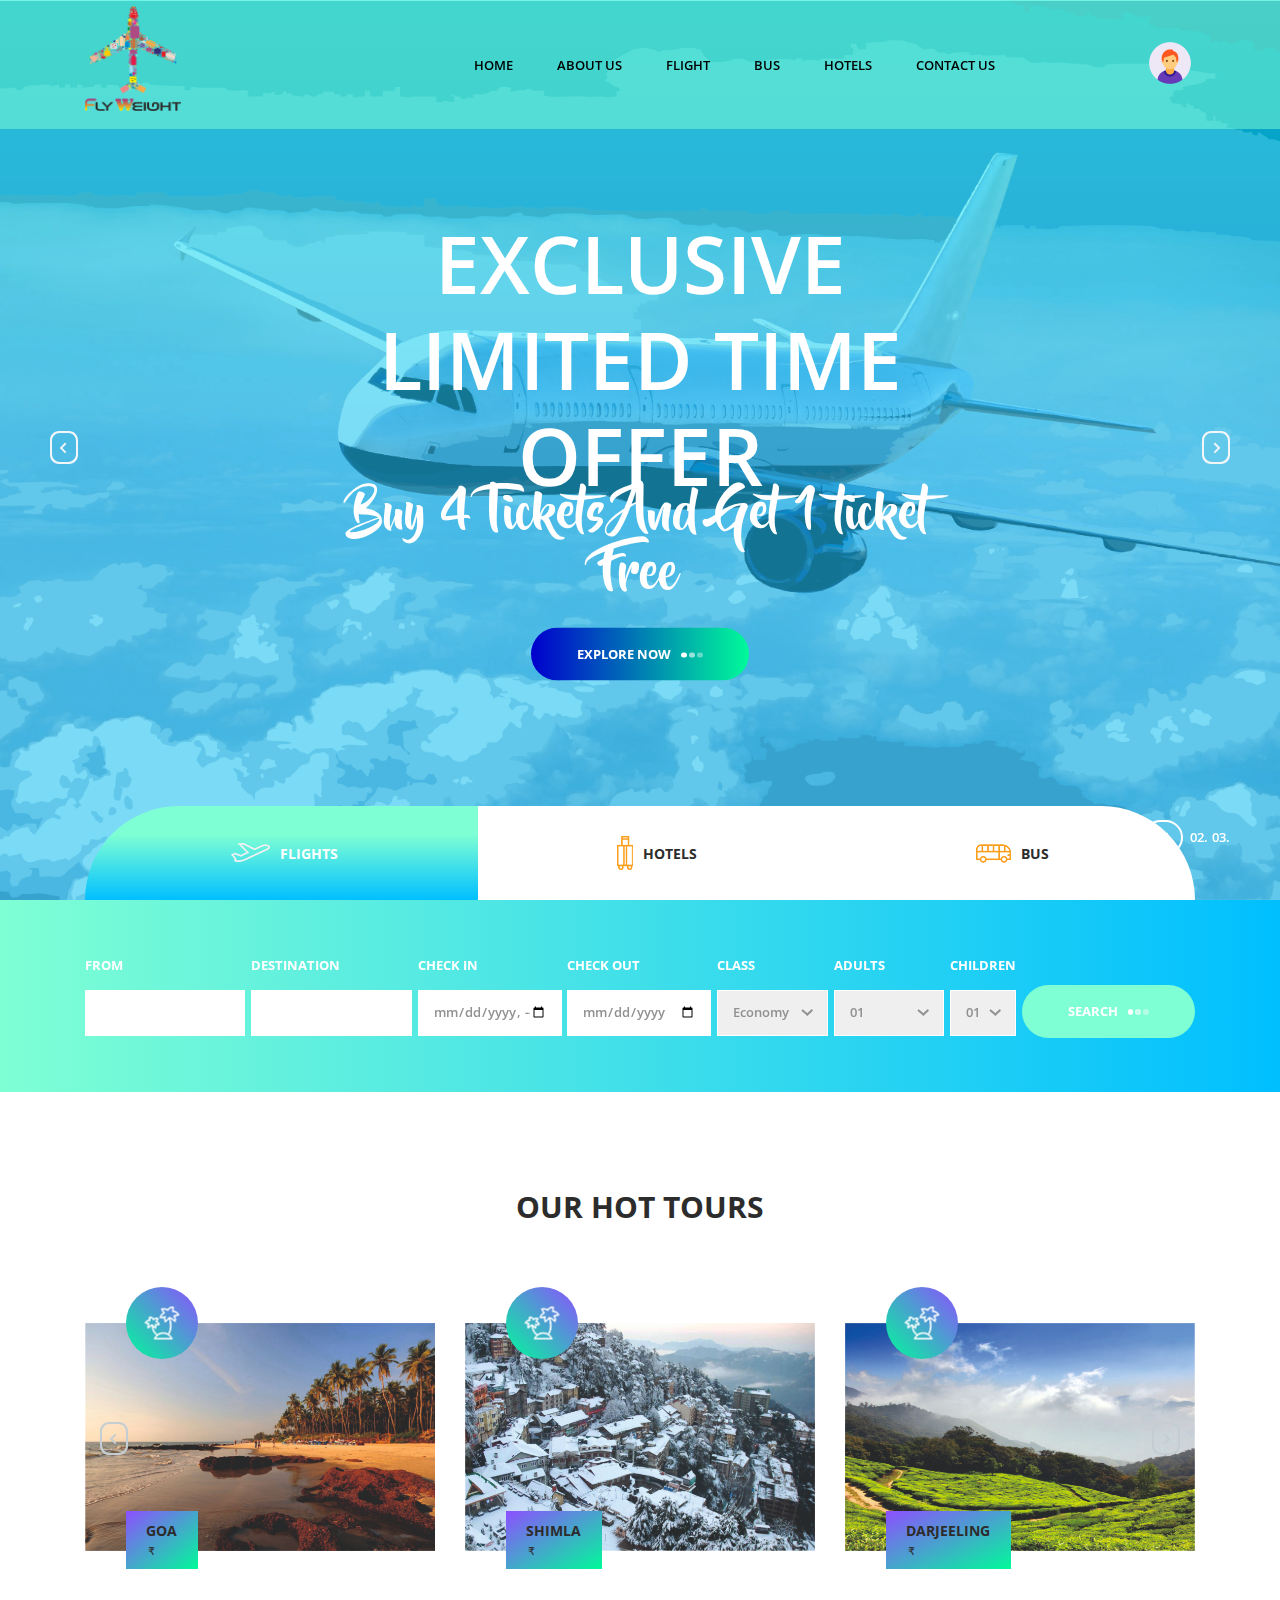
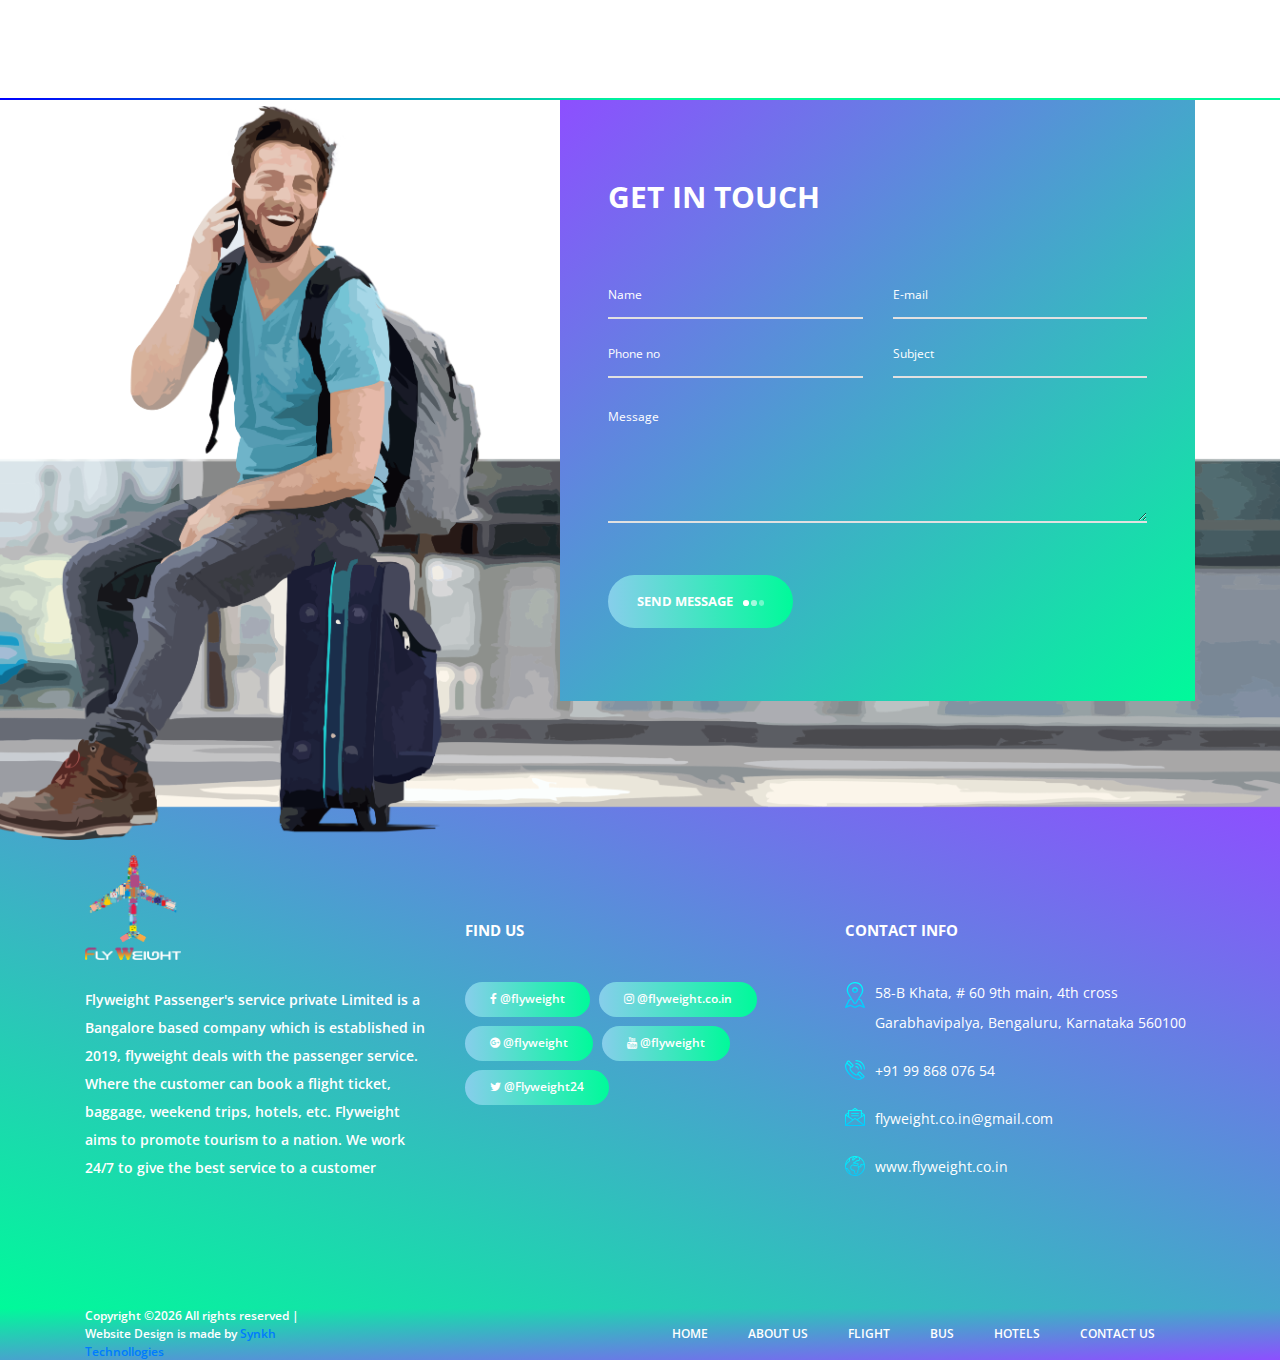
<file: index.html>
<!DOCTYPE html>
<html lang="en">
<head>
<title>Fly weight Passenger's Service Private Limited  </title>
    <link rel="shortcut icon" type="image/png" href="images/logo/favicon.png"/>
<meta charset="utf-8">
<meta http-equiv="X-UA-Compatible" content="IE=edge">
<meta name="description" content="fly weight Passenger's Service Private Limited is a Bangalore based company which is established in 2019, flyweight deals with the passenger service. Where the customer can book a flight ticket, baggage, weekend trips, hotels, etc. Flyweight aims to promote tourism to a nation. We work 24/7 to give the best service to a customer">
<meta name="viewport" content="width=device-width, initial-scale=1">
    <meta name="keywords" content="flyweight,Passenger's, Service, fly, weight, flight, bus, hotels, holiday planer, cheap ticket rate, ">
<link rel="stylesheet" type="text/css" href="styles/bootstrap4/bootstrap.min.css">
<link href="plugins/font-awesome-4.7.0/css/font-awesome.min.css" rel="stylesheet" type="text/css">
<link rel="stylesheet" type="text/css" href="plugins/OwlCarousel2-2.2.1/owl.carousel.css">
<link rel="stylesheet" type="text/css" href="plugins/OwlCarousel2-2.2.1/owl.theme.default.css">
<link rel="stylesheet" type="text/css" href="plugins/OwlCarousel2-2.2.1/animate.css">
<link rel="stylesheet" type="text/css" href="styles/main_styles.css">
<link rel="stylesheet" type="text/css" href="styles/responsive.css">
    <link rel="stylesheet" href="styles/loader.css">
</head>

<body>
<!-- LOADER -->
<div id="preloader">
    <div class="loader">
        <div class="fly">
            <img src="images/loader/flyloader.png">
        </div>
        <div class="cloud">
            <img src="images/loader/cloud.png" width="100">
            <img src="images/loader/cloud.png" width="100">
            <img src="images/loader/cloud.png" width="100">
        </div>
    </div>
</div>
<!-- END LOADER -->

<div class="super_container">
	
	<!-- Header -->

	<header class="header">

        <!-- Main Navigation -->

		<nav class="main_nav">
			<div class="container">
				<div class="row">
					<div class="col main_nav_col d-flex flex-row align-items-center justify-content-start">
						<div class="logo_container">
							<div class="logo"><a href="index.html"><img src="images/logo/logo.png" alt=""></a></div>
						</div>
						<div class="main_nav_container ml-auto">
							<ul class="main_nav_list">
								<li class="main_nav_item"><a href="index.html">Home</a></li>
								<li class="main_nav_item"><a href="about.html">About Us</a></li>
								<li class="main_nav_item"><a href="#search_form_1">Flight</a></li>
								<li class="main_nav_item"><a href="#search_form_2">Bus</a></li>
								<li class="main_nav_item"><a href="#search_form_3">Hotels</a></li>
								<li class="main_nav_item"><a href="contact.html">Contact Us</a></li>
							</ul>
						</div>
						<div class="content_search ml-lg-0 ml-auto">
                            <a href="login.html"><img src="images/login/main.png"></a>
						</div>

						<div class="hamburger">
							<i class="fa fa-bars trans_200"></i>
						</div>
					</div>
				</div>
			</div>	
		</nav>

	</header>

	<div class="menu trans_500">
		<div class="menu_content d-flex flex-column align-items-center justify-content-center text-center">
			<div class="menu_close_container"><div class="menu_close"></div></div>
			<div class="logo menu_logo"><a href="#"><img src="images/logo/favicon.png" alt=""></a></div>
			<ul>
				<li class="menu_item"><a href="index.html">Home</a></li>
				<li class="menu_item"><a href="about.html">About Us</a></li>
				<li class="menu_item"><a href="#search_form_1">Flight</a></li>
				<li class="menu_item"><a href="#search_form_2">Bus</a></li>
				<li class="menu_item"><a href="#search_form_3">Hotels</a></li>
				<li class="menu_item"><a href="contact.html">Contact Us</a></li>
			</ul>
		</div>
	</div>

	<!-- Home -->

	<div class="home">
		
		<!-- Home Slider -->

		<div class="home_slider_container">
			
			<div class="owl-carousel owl-theme home_slider">

				<!-- Slider Item -->
				<div class="owl-item home_slider_item">
					<div class="home_slider_background" style="background-image:url(images/slider/slide1.jpg)"></div>

					<div class="home_slider_content text-center">
						<div class="home_slider_content_inner" data-animation-in="flipInX" data-animation-out="animate-out fadeOut">
							<h1>Exclusive Limited Time Offer</h1>
							<h1>Buy 4 Tickets And Get 1 ticket Free</h1>
							<div class="button home_slider_button"><div class="button_bcg"></div><a href="#">explore now<span></span><span></span><span></span></a></div>
						</div>
					</div>
				</div>

				<!-- Slider Item -->
				<div class="owl-item home_slider_item">
					<div class="home_slider_background" style="background-image:url(images/slider/slide2.jpg)"></div>

					<div class="home_slider_content text-center">
						<div class="home_slider_content_inner" data-animation-in="flipInX" data-animation-out="animate-out fadeOut">
                            <h1>Exclusive Limited Time Offer</h1>
                            <h1>Buy 4 Tickets And Get 1 ticket Free</h1>
							<div class="button home_slider_button"><div class="button_bcg"></div><a href="#">explore now<span></span><span></span><span></span></a></div>
						</div>
					</div>
				</div>

				<!-- Slider Item -->
				<div class="owl-item home_slider_item">
					<div class="home_slider_background" style="background-image:url(images/slider/slide3.jpg)"></div>

					<div class="home_slider_content text-center">
						<div class="home_slider_content_inner" data-animation-in="flipInX" data-animation-out="animate-out fadeOut">
                            <h1>Exclusive Limited Time Offer</h1>
                            <h1>Buy 4 Tickets And Get 1 ticket Free</h1>
							<div class="button home_slider_button"><div class="button_bcg"></div><a href="#">explore now<span></span><span></span><span></span></a></div>
						</div>
					</div>
				</div>

			</div>
			
			<!-- Home Slider Nav - Prev -->
			<div class="home_slider_nav home_slider_prev">
				<svg version="1.1" id="Layer_2" xmlns="http://www.w3.org/2000/svg" xmlns:xlink="http://www.w3.org/1999/xlink" x="0px" y="0px"
					width="28px" height="33px" viewBox="0 0 28 33" enable-background="new 0 0 28 33" xml:space="preserve">
					<defs>
						<linearGradient id='home_grad_prev'>
							<stop offset='0%' stop-color='#fa9e1b'/>
							<stop offset='100%' stop-color='#8d4fff'/>
						</linearGradient>
					</defs>
					<path class="nav_path" fill="#F3F6F9" d="M19,0H9C4.029,0,0,4.029,0,9v15c0,4.971,4.029,9,9,9h10c4.97,0,9-4.029,9-9V9C28,4.029,23.97,0,19,0z
					M26,23.091C26,27.459,22.545,31,18.285,31H9.714C5.454,31,2,27.459,2,23.091V9.909C2,5.541,5.454,2,9.714,2h8.571
					C22.545,2,26,5.541,26,9.909V23.091z"/>
					<polygon class="nav_arrow" fill="#F3F6F9" points="15.044,22.222 16.377,20.888 12.374,16.885 16.377,12.882 15.044,11.55 9.708,16.885 11.04,18.219 
					11.042,18.219 "/>
				</svg>
			</div>
			
			<!-- Home Slider Nav - Next -->
			<div class="home_slider_nav home_slider_next">
				<svg version="1.1" id="Layer_3" xmlns="http://www.w3.org/2000/svg" xmlns:xlink="http://www.w3.org/1999/xlink" x="0px" y="0px"
				width="28px" height="33px" viewBox="0 0 28 33" enable-background="new 0 0 28 33" xml:space="preserve">
					<defs>
						<linearGradient id='home_grad_next'>
							<stop offset='0%' stop-color='#fa9e1b'/>
							<stop offset='100%' stop-color='#8d4fff'/>
						</linearGradient>
					</defs>
				<path class="nav_path" fill="#F3F6F9" d="M19,0H9C4.029,0,0,4.029,0,9v15c0,4.971,4.029,9,9,9h10c4.97,0,9-4.029,9-9V9C28,4.029,23.97,0,19,0z
				M26,23.091C26,27.459,22.545,31,18.285,31H9.714C5.454,31,2,27.459,2,23.091V9.909C2,5.541,5.454,2,9.714,2h8.571
				C22.545,2,26,5.541,26,9.909V23.091z"/>
				<polygon class="nav_arrow" fill="#F3F6F9" points="13.044,11.551 11.71,12.885 15.714,16.888 11.71,20.891 13.044,22.224 18.379,16.888 17.048,15.554 
				17.046,15.554 "/>
				</svg>
			</div>

			<!-- Home Slider Dots -->

			<div class="home_slider_dots">
				<ul id="home_slider_custom_dots" class="home_slider_custom_dots">
					<li class="home_slider_custom_dot active"><div></div>01.</li>
					<li class="home_slider_custom_dot"><div></div>02.</li>
					<li class="home_slider_custom_dot"><div></div>03.</li>
				</ul>
			</div>
			
		</div>

	</div>

	<!-- Search -->

	<div class="search">
		

		<!-- Search Contents -->
		
		<div class="container fill_height">
			<div class="row fill_height">
				<div class="col fill_height">

					<!-- Search Tabs -->

					<div class="search_tabs_container">
						<div class="search_tabs d-flex flex-lg-row flex-column align-items-lg-center align-items-start justify-content-lg-between justify-content-start">
                            <div class="search_tab active d-flex flex-row align-items-center justify-content-lg-center justify-content-start"><img src="images/search/departure.png" alt="">flights</div>
							<div class="search_tab d-flex flex-row align-items-center justify-content-lg-center justify-content-start"><img src="images/search/suitcase.png" alt=""><span>hotels</span></div>
							<div class="search_tab d-flex flex-row align-items-center justify-content-lg-center justify-content-start"><img src="images/search/bus.png" alt="">Bus</div>
                        </div>
					</div>

					<!-- Search Panel -->

					<div class="search_panel active">
						<form action="#" id="search_form_1" class="search_panel_content d-flex flex-lg-row flex-column align-items-lg-center align-items-start justify-content-lg-between justify-content-start">
                            <div class="search_item">
                                <div>from</div>
                                <input type="text" class="from search_input" required="required">
                            </div>
                            <div class="search_item">
								<div>destination</div>
								<input type="text" class="destination search_input" required="required">
							</div>
							<div class="search_item">
								<div>check in</div>
								<input type="datetime-local" class="check_in search_input" placeholder="YYYY-MM-DD">
							</div>
							<div class="search_item">
								<div>check out</div>
								<input type="date" class="check_out search_input" placeholder="YYYY-MM-DD">
							</div>
                            <div class="search_item">
                                <div>Class</div>
                                <select name="class" id="class" class="dropdown_item_select search_input">
                                    <option>Economy</option>
                                    <option>Premium Economy</option>
                                    <option>Business</option>
                                </select>
                            </div>
							<div class="search_item">
								<div>adults</div>
								<select name="adults" id="adults_1" class="dropdown_item_select search_input">
									<option>01</option>
									<option>02</option>
									<option>03</option>
                                    <option>04</option>
                                    <option>05</option>
                                    <option>06</option>
                                    <option>07</option>
                                    <option>08</option>
                                    <option>09</option>
								</select>
							</div>
							<div class="search_item">
								<div>children</div>
								<select name="children" id="children_1" class="dropdown_item_select search_input">
                                    <option>01</option>
                                    <option>02</option>
                                    <option>03</option>
                                    <option>04</option>
                                    <option>05</option>
                                    <option>06</option>
                                    <option>07</option>
                                    <option>08</option>
                                    <option>09</option>
								</select>
							</div>

							<button class="button search_button">search<span></span><span></span><span></span></button>
						</form>
					</div>

					<!-- Search Panel -->

					<div class="search_panel">
						<form action="#" id="search_form_2" class="search_panel_content d-flex flex-lg-row flex-column align-items-lg-center align-items-start justify-content-lg-between justify-content-start">
							<div class="search_item">
								<div>destination</div>
								<input type="text" class="destination search_input" required="required">
							</div>
							<div class="search_item">
								<div>check in</div>
								<input type="text" class="check_in search_input" placeholder="YYYY-MM-DD">
							</div>
							<div class="search_item">
								<div>check out</div>
								<input type="text" class="check_out search_input" placeholder="YYYY-MM-DD">
							</div>
							<div class="search_item">
								<div>adults</div>
								<select name="adults" id="adults_2" class="dropdown_item_select search_input">
									<option>01</option>
									<option>02</option>
									<option>03</option>
								</select>
							</div>
							<div class="search_item">
								<div>children</div>
								<select name="children" id="children_2" class="dropdown_item_select search_input">
									<option>0</option>
									<option>02</option>
									<option>03</option>
								</select>
							</div>
							<button class="button search_button">search<span></span><span></span><span></span></button>
						</form>
					</div>

					<!-- Search Panel -->

					<div class="search_panel">
						<form action="#" id="search_form_3" class="search_panel_content d-flex flex-lg-row flex-column align-items-lg-center align-items-start justify-content-lg-between justify-content-start">
							<div class="search_item">
								<div>destination</div>
								<input type="text" class="destination search_input" required="required">
							</div>
							<div class="search_item">
								<div>check in</div>
								<input type="text" class="check_in search_input" placeholder="YYYY-MM-DD">
							</div>
							<div class="search_item">
								<div>check out</div>
								<input type="text" class="check_out search_input" placeholder="YYYY-MM-DD">
							</div>
							<div class="search_item">
								<div>adults</div>
								<select name="adults" id="adults_3" class="dropdown_item_select search_input">
									<option>01</option>
									<option>02</option>
									<option>03</option>
								</select>
							</div>
							<div class="search_item">
								<div>children</div>
								<select name="children" id="children_3" class="dropdown_item_select search_input">
									<option>0</option>
									<option>02</option>
									<option>03</option>
								</select>
							</div>
							<button class="button search_button">search<span></span><span></span><span></span></button>
						</form>
					</div>
				</div>
			</div>
		</div>		
	</div>

	<!-- Testimonials -->

	<div class="testimonials">
		<div class="test_border"></div>
		<div class="container">
			<div class="row">
				<div class="col text-center">
					<h2 class="section_title">our Hot Tours</h2>
				</div>
			</div>
			<div class="row">
				<div class="col">
					
					<!-- Testimonials Slider -->

					<div class="test_slider_container">
						<div class="owl-carousel owl-theme test_slider">

							<!-- Testimonial Item -->
							<div class="owl-item">
								<div class="test_item">
									<div class="test_image"><img src="images/place/place-1.jpg" alt=""></div>
									<div class="test_icon"><img src="images/island_t.png" alt=""></div>
									<div class="test_content_container">
										<div class="test_content">
											<div class="test_item_info">
												<div class="test_name">Goa</div>
												<div class="test_date">₹ </div>
											</div>
                                            <!--<div class="test_quote_title">" Best holliday ever "</div>
											<p class="test_quote_text">Nullam eu convallis tortor. Suspendisse potenti. In faucibus massa arcu, vitae cursus mi hendrerit nec.</p>
										-->
                                        </div>
									</div>
								</div>
							</div>

							<!-- Testimonial Item -->
							<div class="owl-item">
								<div class="test_item">
									<div class="test_image"><img src="images/place/place-2.jpg" alt=""></div>
									<div class="test_icon"><img src="images/island_t.png" alt=""></div>
									<div class="test_content_container">
										<div class="test_content">
											<div class="test_item_info">
												<div class="test_name">Shimla</div>
												<div class="test_date">₹ </div>
											</div>
											<!--<div class="test_quote_title">" Best holliday ever "</div>
											<p class="test_quote_text">Nullam eu convallis tortor. Suspendisse potenti. In faucibus massa arcu, vitae cursus mi hendrerit nec.</p>
										-->
                                        </div>
									</div>
								</div>
							</div>

							<!-- Testimonial Item -->
							<div class="owl-item">
								<div class="test_item">
									<div class="test_image"><img src="images/place/place-3.jpg" width="50%"height="50%" alt=""></div>
									<div class="test_icon"><img src="images/island_t.png" alt=""></div>
									<div class="test_content_container">
										<div class="test_content">
											<div class="test_item_info">
												<div class="test_name">Darjeeling</div>
												<div class="test_date">₹ </div>
											</div>
											<!--<div class="test_quote_title">" Best holliday ever "</div>
											<p class="test_quote_text">Nullam eu convallis tortor. Suspendisse potenti. In faucibus massa arcu, vitae cursus mi hendrerit nec.</p>
										--></div>
									</div>
								</div>
							</div>

							<!-- Testimonial Item -->
							<div class="owl-item">
								<div class="test_item">
									<div class="test_image"><img src="images/place/place-4.jpg" alt=""></div>
									<div class="test_icon"><img src="images/island_t.png" alt=""></div>
									<div class="test_content_container">
										<div class="test_content">
											<div class="test_item_info">
												<div class="test_name">Thailand</div>
												<div class="test_date">₹ </div>
											</div>
                                        </div>
									</div>
								</div>
							</div>

							<!-- Testimonial Item -->
							<div class="owl-item">
								<div class="test_item">
									<div class="test_image"><img src="images/place/place-5.jpg" alt=""></div>
									<div class="test_icon"><img src="images/island_t.png" alt=""></div>
									<div class="test_content_container">
										<div class="test_content">
											<div class="test_item_info">
												<div class="test_name">Bangkok</div>
												<div class="test_date">₹ </div>
											</div>
											<!--<div class="test_quote_title">" Best holliday ever "</div>
											<p class="test_quote_text">Nullam eu convallis tortor. Suspendisse potenti. In faucibus massa arcu, vitae cursus mi hendrerit nec.</p>
										--></div>
									</div>
								</div>
							</div>

							<!-- Testimonial Item -->
							<div class="owl-item">
								<div class="test_item">
									<div class="test_image"><img src="images/place/place-6.jpg" alt=""></div>
									<div class="test_icon"><img src="images/island_t.png" alt=""></div>
									<div class="test_content_container">
										<div class="test_content">
											<div class="test_item_info">
												<div class="test_name">Andaman</div>
												<div class="test_date">₹ </div>
											</div>
											<!--<div class="test_quote_title">" Best holliday ever "</div>
											<p class="test_quote_text">Nullam eu convallis tortor. Suspendisse potenti. In faucibus massa arcu, vitae cursus mi hendrerit nec.</p>
										--></div>
									</div>
								</div>
							</div>

						</div>

						<!-- Testimonials Slider Nav - Prev -->
						<div class="test_slider_nav test_slider_prev">
							<svg version="1.1" id="Layer_6" xmlns="http://www.w3.org/2000/svg" xmlns:xlink="http://www.w3.org/1999/xlink" x="0px" y="0px"
								width="28px" height="33px" viewBox="0 0 28 33" enable-background="new 0 0 28 33" xml:space="preserve">
								<defs>
									<linearGradient id='test_grad_prev'>
										<stop offset='0%' stop-color='#fa9e1b'/>
										<stop offset='100%' stop-color='#8d4fff'/>
									</linearGradient>
								</defs>
								<path class="nav_path" fill="#F3F6F9" d="M19,0H9C4.029,0,0,4.029,0,9v15c0,4.971,4.029,9,9,9h10c4.97,0,9-4.029,9-9V9C28,4.029,23.97,0,19,0z
								M26,23.091C26,27.459,22.545,31,18.285,31H9.714C5.454,31,2,27.459,2,23.091V9.909C2,5.541,5.454,2,9.714,2h8.571
								C22.545,2,26,5.541,26,9.909V23.091z"/>
								<polygon class="nav_arrow" fill="#F3F6F9" points="15.044,22.222 16.377,20.888 12.374,16.885 16.377,12.882 15.044,11.55 9.708,16.885 11.04,18.219 
								11.042,18.219 "/>
							</svg>
						</div>
						
						<!-- Testimonials Slider Nav - Next -->
						<div class="test_slider_nav test_slider_next">
							<svg version="1.1" id="Layer_7" xmlns="http://www.w3.org/2000/svg" xmlns:xlink="http://www.w3.org/1999/xlink" x="0px" y="0px"
							width="28px" height="33px" viewBox="0 0 28 33" enable-background="new 0 0 28 33" xml:space="preserve">
								<defs>
									<linearGradient id='test_grad_next'>
										<stop offset='0%' stop-color='#fa9e1b'/>
										<stop offset='100%' stop-color='#8d4fff'/>
									</linearGradient>
								</defs>
							<path class="nav_path" fill="#F3F6F9" d="M19,0H9C4.029,0,0,4.029,0,9v15c0,4.971,4.029,9,9,9h10c4.97,0,9-4.029,9-9V9C28,4.029,23.97,0,19,0z
							M26,23.091C26,27.459,22.545,31,18.285,31H9.714C5.454,31,2,27.459,2,23.091V9.909C2,5.541,5.454,2,9.714,2h8.571
							C22.545,2,26,5.541,26,9.909V23.091z"/>
							<polygon class="nav_arrow" fill="#F3F6F9" points="13.044,11.551 11.71,12.885 15.714,16.888 11.71,20.891 13.044,22.224 18.379,16.888 17.048,15.554 
							17.046,15.554 "/>
							</svg>
						</div>

					</div>
					
				</div>
			</div>

		</div>
	</div>

	<div class="contact" id="contact">
		<div class="contact_background" style="background-image:url(images/contact/contact.png)"></div>

		<div class="container">
			<div class="row">
				<div class="col-lg-5">
					<div class="contact_image">
						
					</div>
				</div>
				<div class="col-lg-7">
					<div class="contact_form_container">
						<div class="contact_title">get in touch</div>
						<form action="#" id="contact_form" class="contact_form">
							<input type="text" id="contact_form_name" class="contact_form_name input_field" placeholder="Name" required="required" data-error="Name is required.">
							<input type="text" id="contact_form_email" class="contact_form_email input_field" placeholder="E-mail" required="required" data-error="Email is required.">
                            <input type="text" id="contact_form_mobile" class="contact_form_mobile input_field" placeholder="Phone no" required="required" data-error="Phone no is required.">
							<input type="text" id="contact_form_subject" class="contact_form_subject input_field" placeholder="Subject" required="required" data-error="Subject is required.">
							<textarea id="contact_form_message" class="text_field contact_form_message" name="message" rows="4" placeholder="Message" required="required" data-error="Please, write us a message."></textarea>
							<button type="submit" id="form_submit_button" class="form_submit_button button">send message<span></span><span></span><span></span></button>
						</form>
					</div>
				</div>
			</div>
		</div>
	</div>

	<!-- Footer -->

	<footer class="footer">
		<div class="container">
			<div class="row">

				<!-- Footer Column -->
				<div class="col-lg-4 footer_column">
					<div class="footer_col">
						<div class="footer_content footer_about">
							<div class="logo_container footer_logo">
								<div class="logo"><a href="#"><img src="images/logo/logo1.png" alt=""></a></div>
							</div>
							<p class="footer_about_text">Flyweight Passenger's service private Limited is a Bangalore based company which is established in 2019, flyweight deals with the passenger service. Where the customer can book a flight ticket, baggage, weekend trips, hotels, etc. Flyweight aims to promote tourism to a nation. We work 24/7 to give the best service to a customer</p>
						</div>
					</div>
				</div>

				<!-- Footer Column -->
				<div class="col-lg-4 footer_column">
					<div class="footer_col">
						<div class="footer_title">Find us</div>
						<div class="footer_content footer_tags">
							<ul class="tags_list clearfix">
								<li class="tag_item"><a href="https://www.facebook.com/flyweight-299866100625201/"><i class="fa fa-facebook-f"></i> @flyweight</a></li>
								<li class="tag_item"><a href="https://www.instagram.com/flyweight.co.in/"><i class="fa fa-instagram"></i> @flyweight.co.in</a></li>
								<li class="tag_item"><a href="#"><i class="fa fa-google-plus-official"></i> @flyweight</a></li>
								<li class="tag_item"><a href="https://www.youtube.com/channel/UCuXSHEP1PIfjrbyQXos9BTw"><i class="fa fa-youtube"></i> @flyweight</a></li>
								<li class="tag_item"><a href="https://twitter.com/Flyweight24"><i class="fa fa-twitter"></i> @Flyweight24</a></li>

							</ul>
						</div>
					</div>
				</div>

				<!-- Footer Column -->
				<div class="col-lg-4 footer_column">
					<div class="footer_col">
						<div class="footer_title">contact info</div>
						<div class="footer_content footer_contact">
							<ul class="contact_info_list">
								<li class="contact_info_item d-flex flex-row">
									<div><div class="contact_info_icon "><img src="images/footer/placeholder.svg" alt=""></div></div>
									<div class="contact_info_text">58-B Khata, # 60
                                        9th main, 4th cross
                                        Garabhavipalya, Bengaluru,
                                        Karnataka 560100</div>
								</li>
								<li class="contact_info_item d-flex flex-row">
									<div><div class="contact_info_icon"><img src="images/footer/phone-call.svg" alt=""></div></div>
									<div class="contact_info_text">+91 99 868 076 54</div>
								</li>
								<li class="contact_info_item d-flex flex-row">
									<div><div class="contact_info_icon"><img src="images/footer/message.svg" alt=""></div></div>
									<div class="contact_info_text"><a href="mailto:flyweight.co.in@gmail.com?Subject=Hello" target="_top">flyweight.co.in@gmail.com</a></div>
								</li>
								<li class="contact_info_item d-flex flex-row">
									<div><div class="contact_info_icon"><img src="images/footer/planet-earth.svg" alt=""></div></div>
									<div class="contact_info_text"><a href="https://flyweight.co.in">www.flyweight.co.in</a></div>
								</li>
							</ul>
						</div>
					</div>
				</div>

			</div>
		</div>
	</footer>

	<!-- Copyright -->

	<div class="copyright">
		<div class="container">
			<div class="row">
				<div class="col-lg-3 order-lg-1 order-2  ">
					<div class="copyright_content d-flex flex-row align-items-center">
						<div>
Copyright &copy;<script>document.write(new Date().getFullYear());</script> All rights reserved | Website Design is made by <a href="http://synkh.co.in" target="_blank">Synkh Technollogies</a>
</div>
					</div>
				</div>
				<div class="col-lg-9 order-lg-2 order-1">
					<div class="footer_nav_container d-flex flex-row align-items-center justify-content-lg-end">
						<div class="footer_nav">
							<ul class="footer_nav_list">
								<li class="footer_nav_item"><a href="index.html">home</a></li>
								<li class="footer_nav_item"><a href="about.html">about us</a></li>
								<li class="footer_nav_item"> <a href="#search_form_1">Flight</a></li>
								<li class="footer_nav_item"> <a href="#search_form_2">Bus</a></li>
								<li class="footer_nav_item"> <a href="#search_form_3">Hotels</a></li>
								<li class="footer_nav_item"><a href="contact.html">contact Us</a></li>

							</ul>
						</div>
					</div>
				</div>
			</div>
		</div>
	</div>

</div>
<a href="#" class="back-to-top">
    <img src="images/flight.png"/>
</a>
<script src="js/jquery-3.2.1.min.js"></script>
<script src="styles/bootstrap4/popper.js"></script>
<script src="styles/bootstrap4/bootstrap.min.js"></script>
<script src="plugins/OwlCarousel2-2.2.1/owl.carousel.js"></script>
<script src="plugins/easing/easing.js"></script>
<script src="js/custom.js"></script>

</body>


</html>
</file>
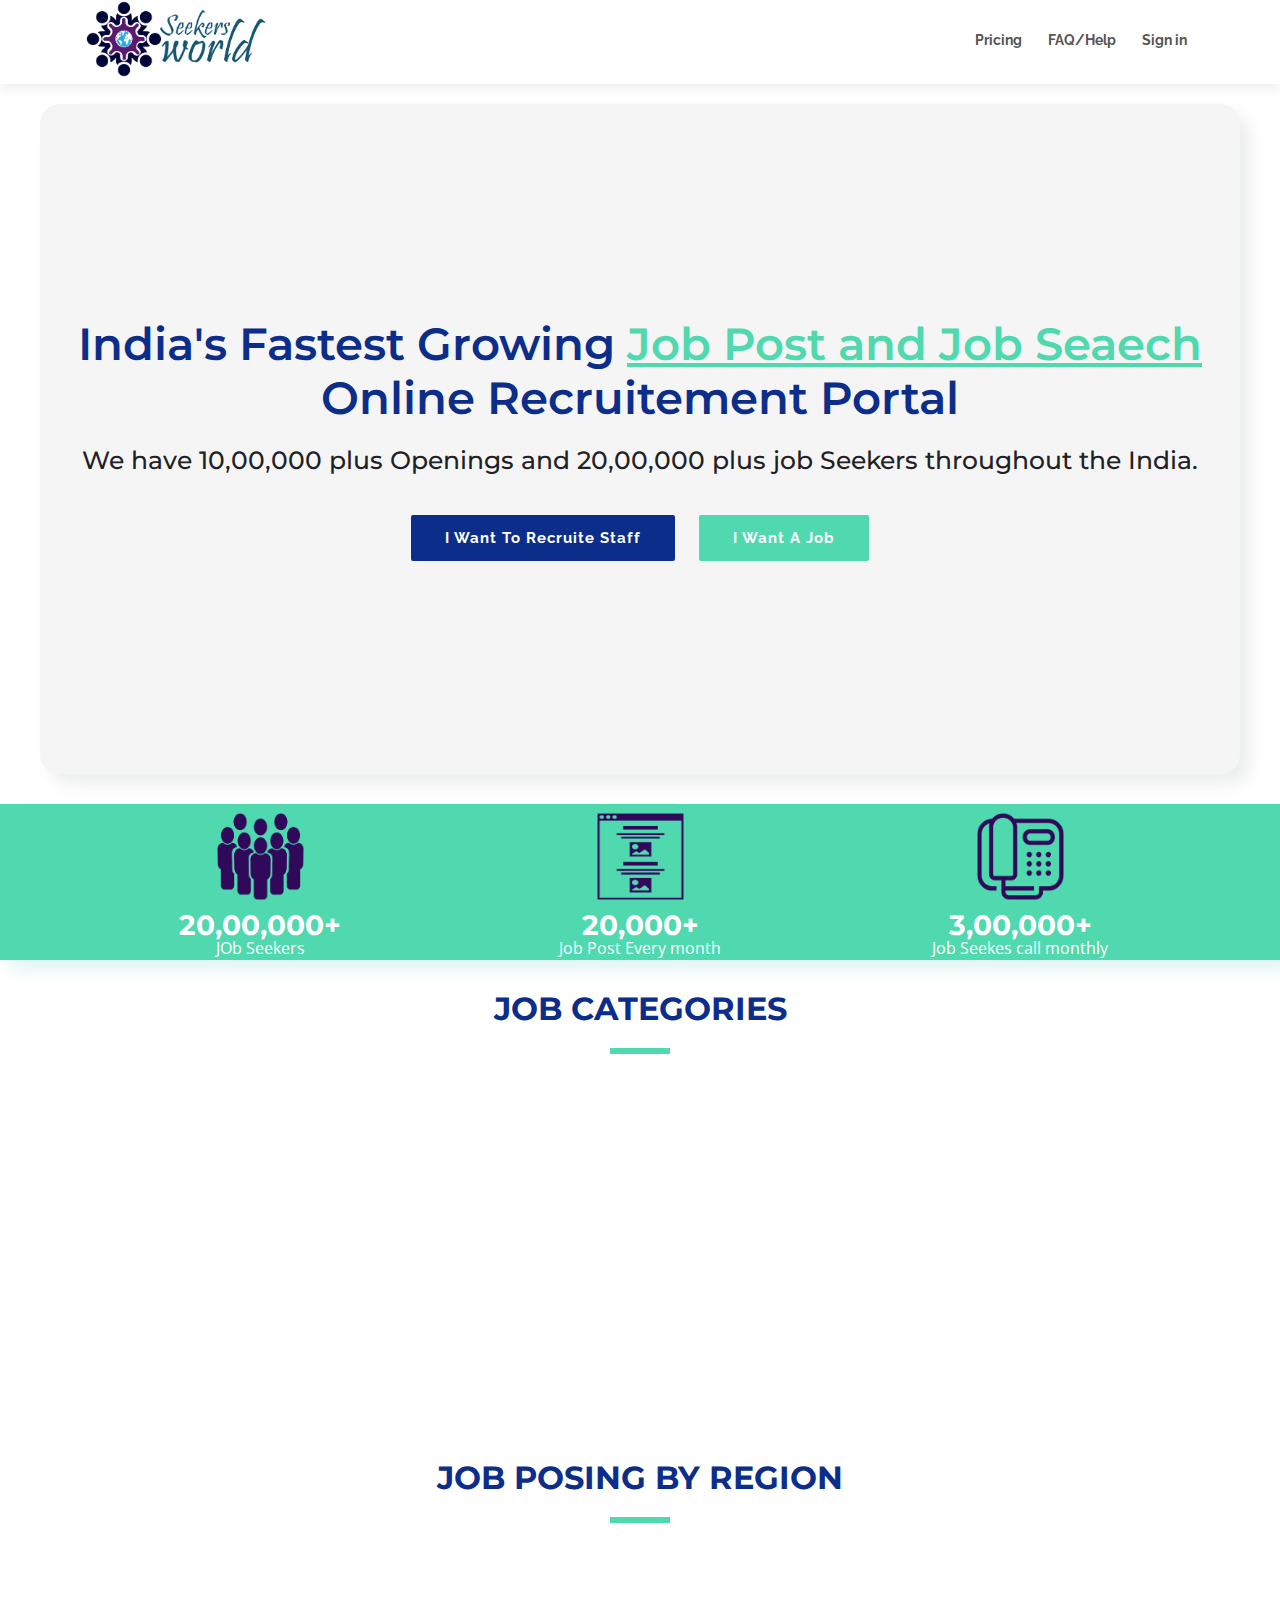
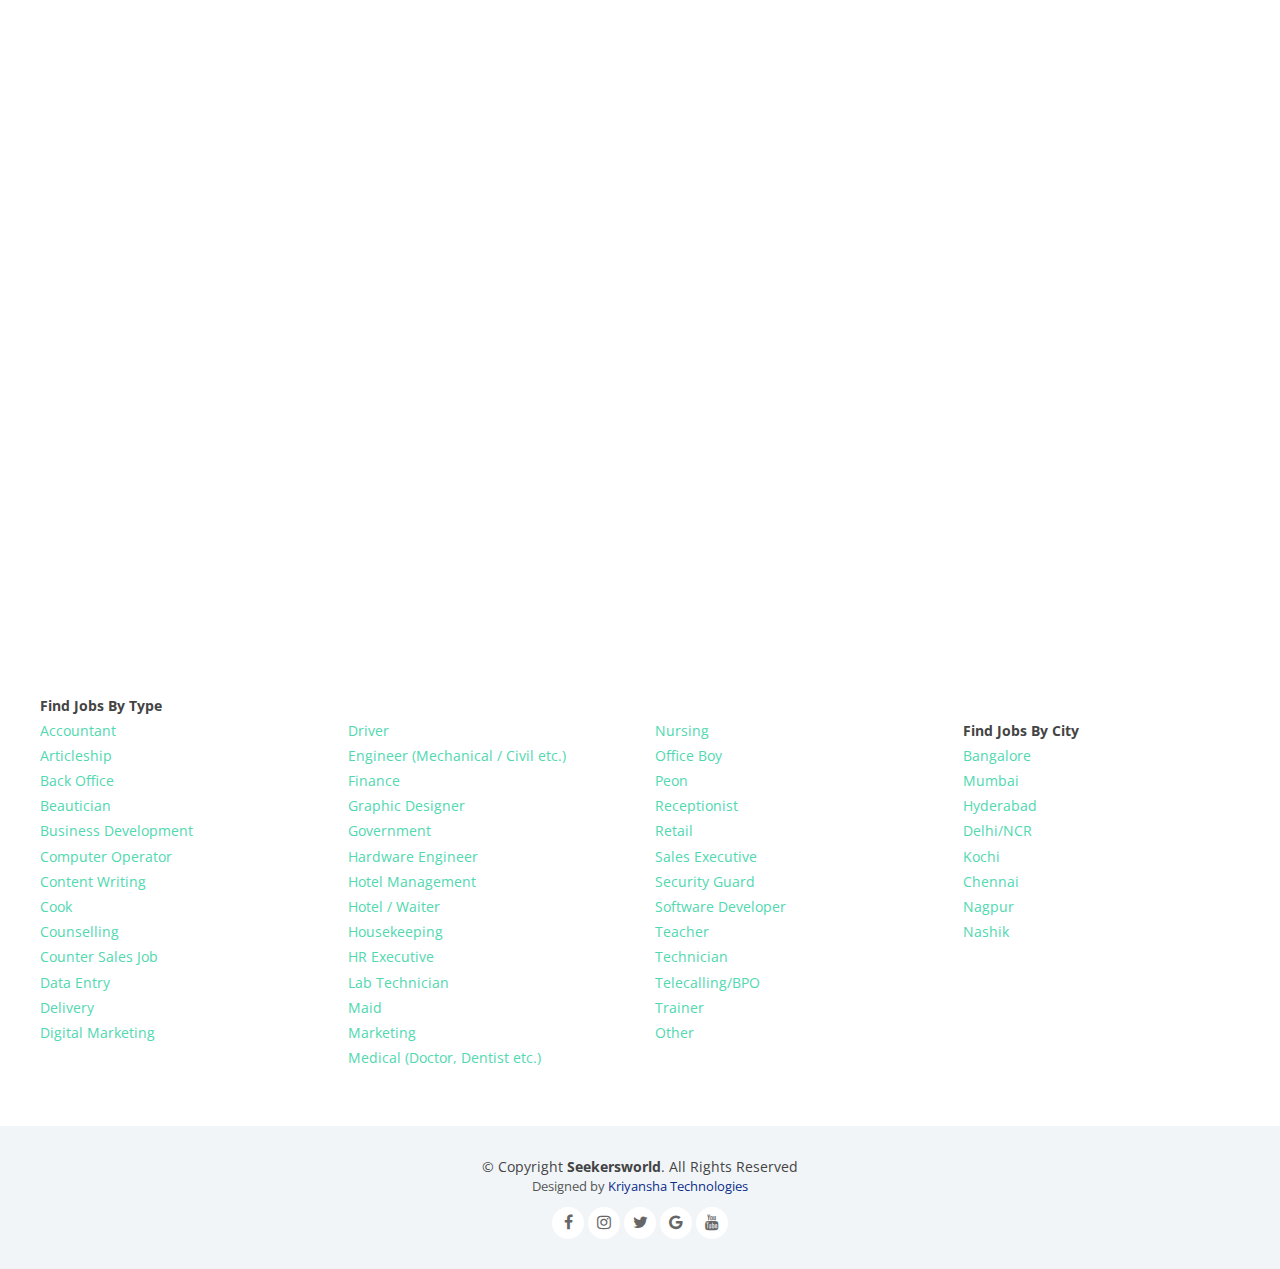
<file: seekersworld/index.html>
<!DOCTYPE html>
<html lang="en">
<head>
  <meta charset="utf-8">
  <title>Seekersworld</title>
  <meta content="width=device-width, initial-scale=1.0" name="viewport">
  <meta name="description" content="">
  <meta name="keywords" content="">

  <!-- Favicons -->
  <link href="img/favicon.png" rel="icon">
  <link href="img/apple-touch-icon.png" rel="apple-touch-icon">

  <!-- Google Fonts -->
  <link href="https://fonts.googleapis.com/css?family=Open+Sans:300,300i,400,400i,700,700i|Raleway:300,400,500,700,800|Montserrat:300,400,700" rel="stylesheet">

  <!-- Bootstrap CSS File -->
  <link href="lib/bootstrap/css/bootstrap.css" rel="stylesheet">

  <!-- Libraries CSS Files -->
  <link href="lib/font-awesome/css/font-awesome.min.css" rel="stylesheet">
  <link href="lib/animate/animate.min.css" rel="stylesheet">
  <link href="lib/ionicons/css/ionicons.min.css" rel="stylesheet">
  <link href="lib/owlcarousel/assets/owl.carousel.min.css" rel="stylesheet">
  <link href="lib/magnific-popup/magnific-popup.css" rel="stylesheet">
  <link href="lib/ionicons/css/ionicons.min.css" rel="stylesheet">

  <!-- Main Stylesheet File -->
  <link href="css/style.css" rel="stylesheet">

</head>

<body id="body">
  <!--==========================
    Header
  ============================-->
  <header id="header">
    <div class="container">

      <div id="logo" class="pull-left">
         <!--<h1><a href="#body" class="scrollto">Seekers<span>world</span></a></h1>-->
       <a href="#body"><img src="img/logo.png" alt="" title="" /></a>
      </div>

      <nav id="nav-menu-container">
        <ul class="nav-menu"> 
          <li><a href="#">Pricing</a></li>
          <li><a href="#">FAQ/Help</a></li>
          <li><a href="#">Sign in</a></li>
        </ul>
      </nav><!-- #nav-menu-container -->
    </div>
  </header><!-- #header -->

  <!--==========================
    Intro Section
  ============================-->
  <section id="intro">

    <div class="intro-content">
      <h2>India's Fastest Growing <span>Job Post and Job Seaech </span>Online Recruitement Portal</h2>
      <h3>We have 10,00,000 plus Openings and 20,00,000 plus job Seekers throughout the India.</h3>
      <div>
        <a href="#about" class="btn-get-started scrollto">I Want To Recruite Staff</a>
        <a href="#portfolio" class="btn-projects scrollto">I Want A Job</a>
      </div>
    </div>
  </section><!-- #intro -->

  <main id="main">
    <!--==========================
      Call To Action Section
    ============================-->
    <section id="call-to-action" class="wow fadeInUp">
      <div class="container">
        <div class="row">
        <div class="col-lg-4 col-sm-4 text-center text-lg-left">
          <div class="box">
            <div class="action">
                <div class="pic"><img src="img/calltoaction/action_1.png" alt=""></div>
                <div class="details">
                    <h4 class="cta-title">20,00,000+</h4>
                    <span class="cta-text">JOb Seekers</span>
                </div>
            </div>
        </div>
      </div>
      <div class="col-lg-4 col-sm-4 cta-btn-container text-center">
        <div class="box">
            <div class="action">
                <div class="pic"><img src="img/calltoaction/action_2.png" alt=""></div>
                <div class="details">
                    <h4 class="cta-title">20,000+</h4>
                    <span class="cta-text">Job Post Every month</span>
                </div>
            </div>
        </div> 
      </div>
        <div class="col-lg-4 col-sm-4 cta-btn-container text-center">
          <div class="box">
              <div class="action">
                  <div class="pic"><img src="img/calltoaction/action_3.png" alt=""></div>
                  <div class="details">
                      <h4 class="cta-title">3,00,000+</h4>
                      <span class="cta-text">Job Seekes call monthly</span>
                  </div>
              </div>
          </div>
        </div>
        </div>
  
      </div>

      </div>
    </section><!-- #call-to-action -->
    <!--==========================
      Services Section
    ============================-->
    <section id="services">
      <div class="container">
        <div class="section-header">
          <h2>Job Categories</h2>
          <i></i>
        </div>

        <div class="row">

          <div class="col-sm-4 col-md-3">
            <div class="box wow fadeInUp">
              <img src="img/Categories/Categories_1.png">
              <h4 class="title">BPO / tele calling</h4>
            </div>
          </div>

          <div class="col-sm-4 col-md-3">
            <div class="box wow fadeInUp"data-wow-delay="0.2s">
              <img src="img/Categories/Categories_2.png">
              <h4 class="title">Marketing</h4>
            </div>
          </div>

          <div class="col-sm-4 col-md-3">
            <div class="box wow fadeInUp" data-wow-delay="0.2s">
              <img src="img/Categories/Categories_3.png">
              <h4 class="title">Finance / Accounts</h4>
            </div>
          </div>

          <div class="col-sm-4 col-md-3">
            <div class="box wow fadeInUp" data-wow-delay="0.2s">
              <img src="img/Categories/Categories_4.png">
              <h4 class="title">Delivery Boy</h4>
             </div>
          </div>
          <div class="col-sm-4 col-md-3">
            <div class="box wow fadeInUp"data-wow-delay="0.2s">
              <img src="img/Categories/Categories_5.png">
              <h4 class="title">Computer / Data Entry</h4>
            </div>
          </div>

          <div class="col-sm-4 col-md-3">
            <div class="box wow fadeInUp"data-wow-delay="0.2s">
              <img src="img/Categories/Categories_6.png">
              <h4 class="title">Sales</h4>
            </div>
          </div>
          <div class="col-sm-4 col-md-3">
            <div class="box wow fadeInUp" data-wow-delay="0.2s">
              <img src="img/Categories/Categories_8.png">
              <h4 class="title">Receptionist / Front Office</h4>
            </div>
          </div>
          <div class="col-sm-4 col-md-3">
              <div class="box wow fadeInUp" data-wow-delay="0.2s">
                <img src="img/Categories/Categories_7.png">
                <h4 class="title">Healthcare / Medical</h4>
              </div>
            </div>
        </div>

      </div>
    </section><!-- #services -->

  <!--==========================
      City Section
    ============================-->
    <section id="cities">
        <div class="container">
          <div class="section-header">
            <h2>job posing by region</h2>
            <i></i>
          </div>
  
          <div class="row">
  
            <div class="col-sm-4 col-md-2">
              <div class="box wow fadeInUp">
                <img src="img/city/city_bengaluru.png">
                <h4 class="title">Bengaluru</h4>
              </div>
            </div>
  
            <div class="col-sm-4 col-md-2">
              <div class="box wow fadeInUp"data-wow-delay="0.2s">
                <img src="img/city/city_chennai.png">
                <h4 class="title">Chennai</h4>
              </div>
            </div>
  
            <div class="col-sm-4 col-md-2">
              <div class="box wow fadeInUp" data-wow-delay="0.2s">
                <img src="img/city/city_delhi.png">
                <h4 class="title">Delhi</h4>
              </div>
            </div>
  
            <div class="col-sm-4 col-md-2">
              <div class="box wow fadeInUp" data-wow-delay="0.2s">
                <img src="img/city/city_hyderbad.png">
                <h4 class="title">Hyderabad</h4>
               </div>
            </div>
            <div class="col-sm-4 col-md-2">
              <div class="box wow fadeInUp"data-wow-delay="0.2s">
                <img src="img/city/city_mumbai.png">
                <h4 class="title">Mumbai</h4>
              </div>
            </div>
  
            <div class="col-sm-4 col-md-2">
              <div class="box wow fadeInUp"data-wow-delay="0.2s">
                <img src="img/city/city_kerala.png">
                <h4 class="title">Kochi</h4>
              </div>
            </div>
          </div>
  
        </div>
      </section><!-- #cities -->
      
 <!--==========================
      Testimonials Section
    ============================-->
    <section id="testimonials" class="wow fadeInUp">
      <div class="container">
        <div class="section-header">
          <h2>Our customer experience</h2><i></i>
        </div>
        <div class="owl-carousel testimonials-carousel">

            <div class="testimonial-item">
                <h3>Naresh</h3>
                <h4>Ceo &amp; Founder</h4>
              <p>
                <img src="img/quote-sign-left.png" class="quote-sign-left" alt="">
                It was definitely very very helpful and really great to have this site that makes it easier to hire candidates. Plus support given to the postings of job offers is really kind. Anytime Seekersworld is much better than any other app. Great to have you guys.
                <img src="img/quote-sign-right.png" class="quote-sign-right" alt="">
              </p>
              
            </div>

            <div class="testimonial-item">
                <h3>krishna</h3>
                <h4>Ceo &amp Founder, Yourdairy </h4>
              <p>
                <img src="img/quote-sign-left.png" class="quote-sign-left" alt="">
                Seekersworld has been a great help in fulfilling the recruitment needs of my organization. The Seekersworld app is a perfect example of latest technology in action, designed simplistically, to attract candidates catering to my organizations needs right from age / location / education to even other skills like Driving, Computer knowledge, etc.
                <img src="img/quote-sign-right.png" class="quote-sign-right" alt="">
              </p>
            </div>

            <div class="testimonial-item">
                <h3>Ravi</h3>
                <h4>Ceo &amp Founder, Flyweight passanger's services pvt.ltd. </h4>
              <p>
                <img src="img/quote-sign-left.png" class="quote-sign-left" alt="">
                The experience which we, at flyweight passanger's service have with Seekersworld is really great. We always get potential candidates for our office in a very short time after posting ads on Seekersworld. And also the support which Seekersworld staff gives is appreciable. You people are doing great job. Thanks for all the support.
                <img src="img/quote-sign-right.png" class="quote-sign-right" alt="">
              </p>
            </div>
        </div>

      </div>
    </section><!-- #testimonials -->
    <!--==========================
      Clients Section
    ============================-->
    <section id="clients" class="wow fadeInUp">
        <div class="container">
         <div class="owl-carousel clients-carousel">
            <img src="img/clients/client-1.png" alt="">
            <img src="img/clients/client-2.png" alt="">
            <img src="img/clients/client-3.png" alt="">
          </div>
  
        </div>
      </section><!-- #clients -->
  
    </main>
   
  <!--==========================
    Footer
  ============================-->
  <footer id="footer">
      <div class="col-md-12 col-xs-12" style="background: #fff;line-height: 1.8; padding:40px; margin-top: 10px;">
          <div class="row">
            <div class="col-md-6">
              <b>Find Jobs By Type</b>
            </div>
           <br>
          </div>
          <div class="row" id="jobLinkFooterFirstRow">
            <div class="col-md-3 col-sm-6">
              <div class="row">
                <ul style="list-style-type:none; padding-left: 15px !important">
                  <li><a class="site-link light-text" href="404.html">Accountant</a></li>
                  <!--<li><a class="site-link light-text" href="/articleship-jobs/">Articleship</a></li>-->
                  <li><a class="site-link light-text" href="404.html">Articleship</a></li>
                  <li><a class="site-link light-text" href="404.html">Back Office</a></li>
                  <li><a class="site-link light-text" href="404.html">Beautician</a></li>
                  <li><a class="site-link light-text" href="404.html">Business Development</a></li>
                  <li><a class="site-link light-text" href="/computer-operator-jobs/">Computer Operator</a></li>
                  <li><a class="site-link light-text" href="/content-writing-jobs/">Content Writing</a></li>
                  <li><a class="site-link light-text" href="/cook-jobs/">Cook</a></li>
                  <li><a class="site-link light-text" href="/counselling-jobs/">Counselling</a></li>
                  <li><a class="site-link light-text" href="/counter-sales-jobs/">Counter Sales Job</a></li>
                  <li><a class="site-link light-text" href="/data-entry-jobs/">Data Entry</a></li>
                  <li><a class="site-link light-text" href="/delivery-boy-jobs/">Delivery</a></li>
                  <li><a class="site-link light-text" href="/digital-marketing-jobs/">Digital Marketing</a></li>
                </ul>
              </div>
            </div>
            <div class="col-md-3 col-sm-6">
              <div class="row">
                <ul style="list-style-type:none; padding-left: 15px !important">
                  <li><a class="site-link light-text" href="/driving-jobs/">Driver</a></li>
                  <li><a class="site-link light-text" href="/engineer-jobs/">Engineer (Mechanical / Civil etc.)</a></li>
                  <li><a class="site-link light-text" href="/finance-jobs/">Finance</a></li>
                  <li><a class="site-link light-text" href="/graphic-designer-jobs/">Graphic Designer</a></li>
                  <li><a class="site-link light-text" href="/government-jobs/">Government</a></li>
                  <li><a class="site-link light-text" href="/hardware-engineer-jobs/">Hardware Engineer</a></li>
                  <li><a class="site-link light-text" href="/hotel-management-jobs/">Hotel Management</a></li>
                  <li><a class="site-link light-text" href="/hotel-jobs/">Hotel / Waiter</a></li>
                  <li><a class="site-link light-text" href="/housekeeping-jobs/">Housekeeping</a></li>
                  <li><a class="site-link light-text" href="/hr-jobs/">HR Executive</a></li>
                  <li><a class="site-link light-text" href="/lab-technician-jobs/">Lab Technician</a></li>
                  <li><a class="site-link light-text" href="/maid-jobs/">Maid</a></li>
                  <li><a class="site-link light-text" href="/marketing-jobs/">Marketing</a></li>
                  <li><a class="site-link light-text" href="/medical-jobs/">Medical (Doctor, Dentist etc.)</a></li>
                </ul>
              </div>
            </div>
            <div class="col-md-3 col-sm-6">
              <div class="row">
                <ul style="list-style-type:none; padding-left: 15px !important">
                  <li><a class="site-link light-text" href="/nursing-jobs/">Nursing</a></li>
                  <li><a class="site-link light-text" href="/office-boy-jobs/">Office Boy</a></li>
                  <li><a class="site-link light-text" href="/peon-jobs/">Peon</a></li>
                  <li><a class="site-link light-text" href="/receptionist-jobs/">Receptionist</a></li>
                  <li><a class="site-link light-text" href="/retail-jobs/">Retail</a></li>
                  <li><a class="site-link light-text" href="/sales-executive-jobs/">Sales Executive</a></li>
                  <li><a class="site-link light-text" href="/security-guard-jobs/">Security Guard</a></li>
                  <li><a class="site-link light-text" href="/software-developer-jobs/">Software Developer</a></li>
                  <li><a class="site-link light-text" href="/teacher-jobs/">Teacher</a></li>
                  <li><a class="site-link light-text" href="/technician-jobs/">Technician</a></li>
                  <li><a class="site-link light-text" href="/telecalling-jobs/">Telecalling/BPO</a></li>
                  <li><a class="site-link light-text" href="/trainer-jobs/">Trainer</a></li>
                  <li><a class="site-link light-text" href="/other-jobs/">Other</a></li>
                </ul>
              </div>
            </div>
            <div class="col-md-3 col-sm-6">
                <div class="row">
                  <div class="col-md-12">
                    <b>Find Jobs By City</b>
                  </div>
                  <br>
                </div>
                <div class="row">
                  <ul style="list-style-type:none; padding-left: 15px !important">
                    <li><a class="site-link light-text" href="/jobs-in-bangalore/">Bangalore</a></li>
                    <li><a class="site-link light-text" href="/jobs-in-mumbai/">Mumbai</a></li>
                    <li><a class="site-link light-text" href="/jobs-in-hyderabad/">Hyderabad</a></li>
                    <li><a class="site-link light-text" href="/jobs-in-delhi/">Delhi/NCR</a></li>
                    <li><a class="site-link light-text" href="/jobs-in-kochi/">Kochi</a></li>
                    <li><a class="site-link light-text" href="/jobs-in-chennai/">Chennai</a></li>
                    <li><a class="site-link light-text" href="/jobs-in-nagpur/">Nagpur</a></li>
                    <li><a class="site-link light-text" href="/jobs-in-nashik/">Nashik</a></li>
                  </ul>
                </div>
              </div>
          </div>
      </div>  
    <div class="container">
      <div class="copyright">
        &copy; Copyright <strong>Seekersworld</strong>. All Rights Reserved
      </div>
      <div class="credits">
        Designed by <a href="http://www.kriyansha.com">Kriyansha Technologies </a>
      </div> 
      <div class="social-icon">
        <a class="facebook" href=""><i class="fa fa-facebook"></i></a>
        <a class="instagram" href=""><i class="fa fa-instagram"></i></a>
        <a class="twitter" href=""><i class="fa fa-twitter"></i></a>
        <a class="google" href=""><i class="fa fa-google"></i></a>
        <a class="youtube" href=""><i class="fa fa-youtube"></i></a>
      </div>
    </div>
  </footer><!-- #footer -->

  <a href="#" class="back-to-top"><i class="fa fa-chevron-up"></i></a>

  <!-- JavaScript Libraries -->
  <script src="lib/jquery/jquery.min.js"></script>
  <script src="lib/jquery/jquery-migrate.min.js"></script>
  <script src="lib/bootstrap/js/bootstrap.bundle.min.js"></script>
  <script src="lib/easing/easing.min.js"></script>
  <script src="lib/superfish/hoverIntent.js"></script>
  <script src="lib/superfish/superfish.min.js"></script>
  <script src="lib/wow/wow.min.js"></script>
  <script src="lib/owlcarousel/owl.carousel.min.js"></script>
  <script src="lib/magnific-popup/magnific-popup.min.js"></script>
  <script src="lib/sticky/sticky.js"></script>
  <!-- Template Main Javascript File -->
  <script src="js/main.js"></script>

</body>
</html>
</file>
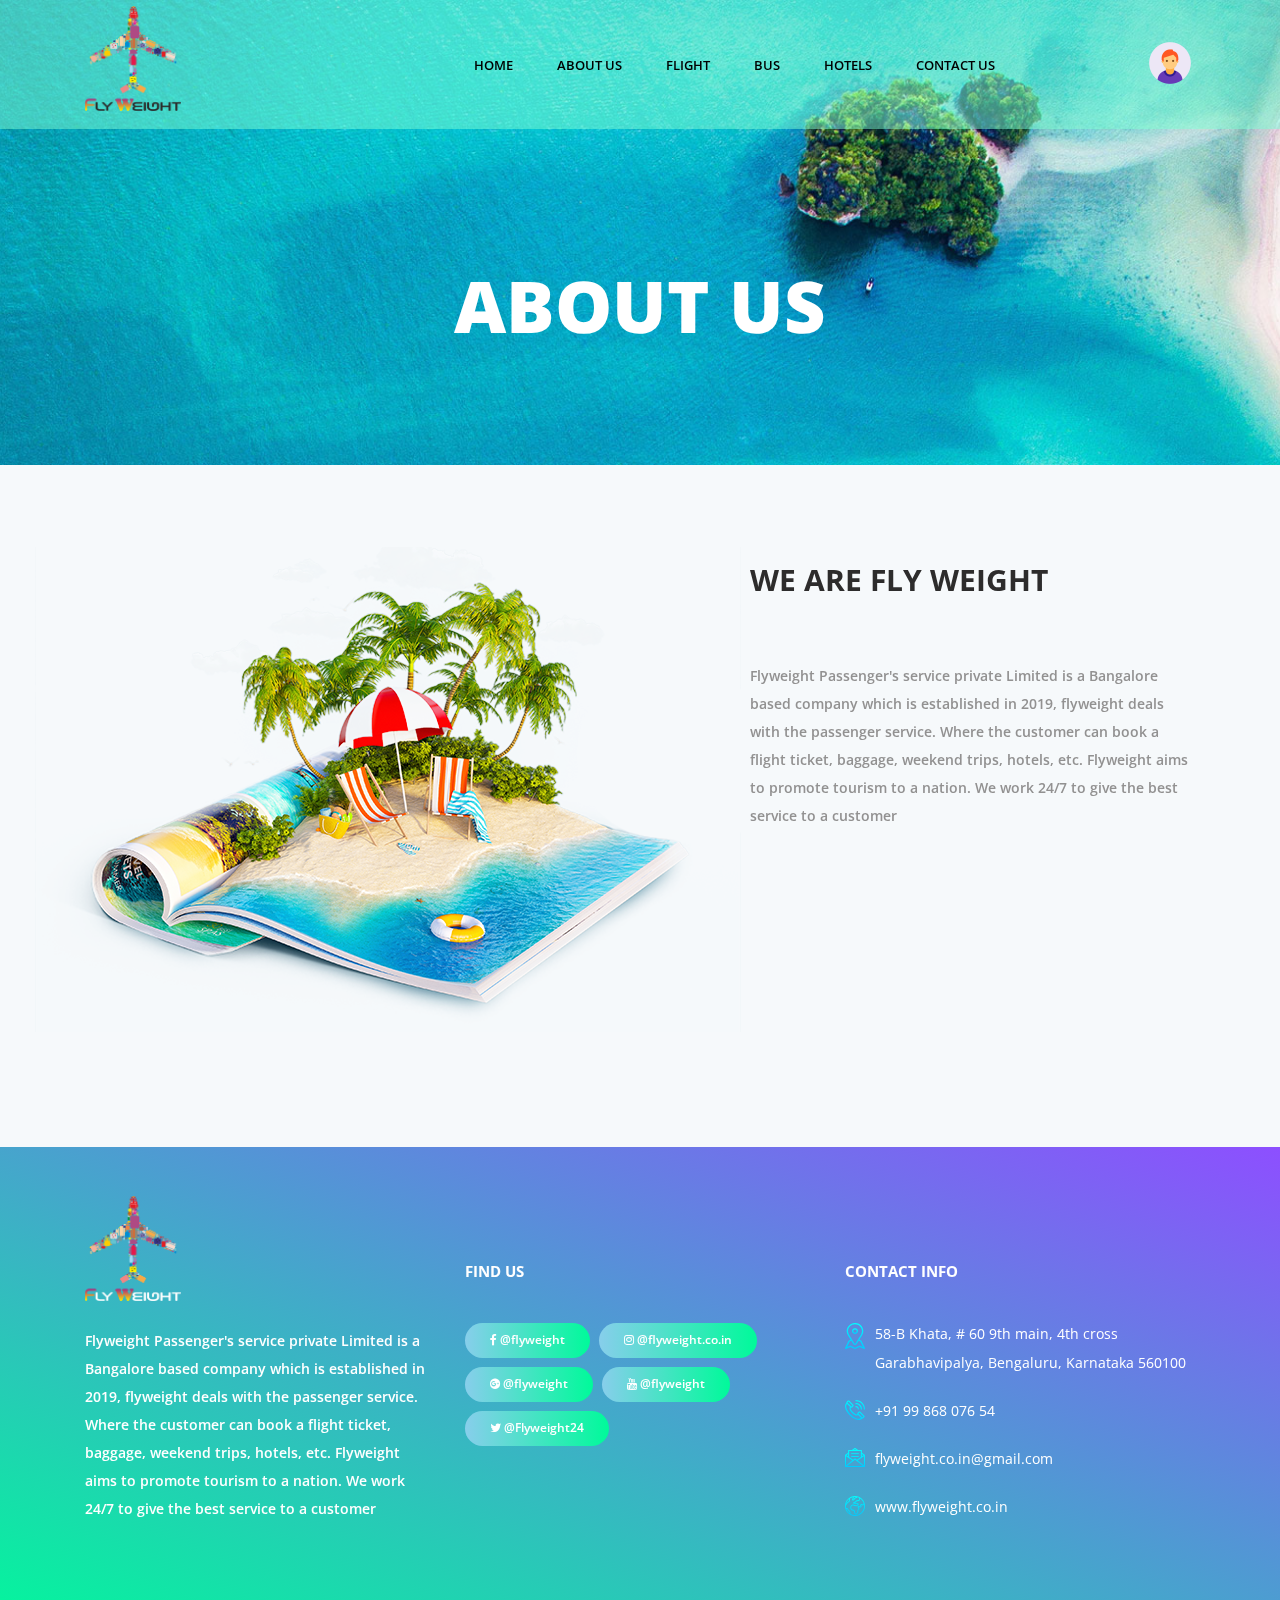
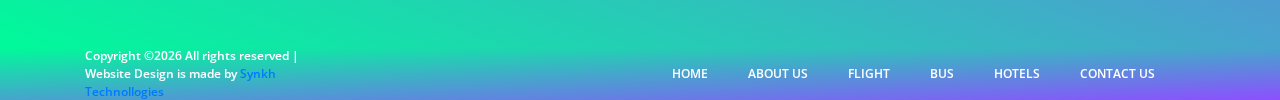
<file: about.html>
<!DOCTYPE html>
<html lang="en">
<head>
    <title>Fly weight Passenger's Service Private Limited | About us  </title>
    <link rel="shortcut icon" type="image/png" href="images/logo/favicon.png"/>
    <meta charset="utf-8">
    <meta http-equiv="X-UA-Compatible" content="IE=edge">
    <meta name="description" content="fly weight Passenger's Service Private Limited is a Bangalore based company which is established in 2019, flyweight deals with the passenger service. Where the customer can book a flight ticket, baggage, weekend trips, hotels, etc. Flyweight aims to promote tourism to a nation. We work 24/7 to give the best service to a customer">
    <meta name="viewport" content="width=device-width, initial-scale=1">
    <meta name="keywords" content="flyweight,Passenger's, Service, fly, weight, flight, bus, hotels, holiday planer, cheap ticket rate, ">
<link rel="stylesheet" type="text/css" href="styles/bootstrap4/bootstrap.min.css">
<link href="plugins/font-awesome-4.7.0/css/font-awesome.min.css" rel="stylesheet" type="text/css">
<link rel="stylesheet" type="text/css" href="plugins/OwlCarousel2-2.2.1/owl.carousel.css">
<link rel="stylesheet" type="text/css" href="plugins/OwlCarousel2-2.2.1/owl.theme.default.css">
<link rel="stylesheet" type="text/css" href="plugins/OwlCarousel2-2.2.1/animate.css">
<link rel="stylesheet" type="text/css" href="styles/about_styles.css">
<link rel="stylesheet" type="text/css" href="styles/about_responsive.css">
    <link rel="stylesheet" type="text/css" href="styles/loader.css">
</head>

<body>
<!-- LOADER -->
<div id="preloader">
    <div class="loader">
        <div class="fly">
            <img src="images/loader/flyloader.png">
        </div>
        <div class="cloud">
            <img src="images/loader/cloud.png" width="100">
            <img src="images/loader/cloud.png" width="100">
            <img src="images/loader/cloud.png" width="100">
        </div>
    </div>
</div>
<!-- END LOADER -->
<div class="super_container">
	
	<!-- Header -->

    <header class="header">

        <!-- Main Navigation -->

        <nav class="main_nav">
            <div class="container">
                <div class="row">
                    <div class="col main_nav_col d-flex flex-row align-items-center justify-content-start">
                        <div class="logo_container">
                            <div class="logo"><a href="index.html"><img src="images/logo/logo.png" alt=""></a></div>
                        </div>
                        <div class="main_nav_container ml-auto">
                            <ul class="main_nav_list">
                                <li class="main_nav_item"><a href="index.html">Home</a></li>
                                <li class="main_nav_item"><a href="about.html">About Us</a></li>
                                <li class="main_nav_item"><a href="#search_form_1">Flight</a></li>
                                <li class="main_nav_item"><a href="#search_form_2">Bus</a></li>
                                <li class="main_nav_item"><a href="#search_form_3">Hotels</a></li>
                                <li class="main_nav_item"><a href="contact.html">Contact Us</a></li>
                            </ul>
                        </div>
                        <div class="content_search ml-lg-0 ml-auto">
                            <a href="login.html"><img src="images/login/main.png"></a>
                        </div>

                        <div class="hamburger">
                            <i class="fa fa-bars trans_200"></i>
                        </div>
                    </div>
                </div>
            </div>
        </nav>

    </header>

    <div class="menu trans_500">
        <div class="menu_content d-flex flex-column align-items-center justify-content-center text-center">
            <div class="menu_close_container"><div class="menu_close"></div></div>
            <div class="logo"><a href="#"><img src="images/logo/favicon.png" alt=""></a></div>
            <ul>
                <li class="menu_item"><a href="index.html">Home</a></li>
                <li class="menu_item"><a href="about.html">About Us</a></li>
                <li class="menu_item"><a href="#search_form_1">Flight</a></li>
                <li class="menu_item"><a href="#search_form_2">Bus</a></li>
                <li class="menu_item"><a href="#search_form_3">Hotels</a></li>
                <li class="menu_item"><a href="contact.html">Contact Us</a></li>
            </ul>
        </div>
    </div>


    <!-- Home -->

	<div class="home">
		<div class="home_background parallax-window" data-parallax="scroll" data-image-src="images/about/blog_background.jpg"></div>
		<div class="home_content">
			<div class="home_title">about us</div>
		</div>
	</div>

	<!-- Intro -->

	<div class="intro">
		<div class="container">
			<div class="row">
				<div class="col-lg-7">
					<div class="intro_image"><img src="images/about/intro.png" alt=""></div>
				</div>
				<div class="col-lg-5">
					<div class="intro_content">
						<div class="intro_title">we are Fly Weight</div>
						<p class="intro_text">Flyweight Passenger's service private Limited is a Bangalore based company which is established in 2019, flyweight deals with the passenger service. Where the customer can book a flight ticket, baggage, weekend trips, hotels, etc. Flyweight aims to promote tourism to a nation. We work 24/7 to give the best service to a customer</p>
						<!--<div class="button intro_button"><div class="button_bcg"></div><a href="#">explore now<span></span><span></span><span></span></a></div>
					--></div>
				</div>
			</div>
		</div>
	</div>

	<!-- Stats -->
<!--
	<div class="stats">
		<div class="container">
			<div class="row">
				<div class="col text-center">
					<div class="section_title">years statistics</div>
				</div>
			</div>
			<div class="row">
				<div class="col-lg-10 offset-lg-1 text-center">
					<p class="stats_text">Lorem ipsum dolor sit amet, consectetur adipiscing elit. Vivamus quis vulputate eros, iaculis consequat nisl. Nunc et suscipit urna. Integer elementum orci eu vehicula pretium. Donec bibendum tristique condimentum. Aenean in lacus ligula. </p>
				</div>
			</div>
			<div class="row">
				<div class="col">
					<div class="stats_years">
						<div class="stats_years_last">2016</div>
						<div class="stats_years_new float-right">2017</div>
					</div>
				</div>
			</div>
			<div class="row">
				<div class="col">
					<div class="stats_contents">
						
						&lt;!&ndash; Stats Item &ndash;&gt;
						<div class="stats_item d-flex flex-md-row flex-column clearfix">
							<div class="stats_last order-md-1 order-3">
								<div class="stats_last_icon d-flex flex-column align-items-center justify-content-end">
									<img src="images/stats_1.png" alt="">
								</div>
								<div class="stats_last_content">
									<div class="stats_number">1642</div>
									<div class="stats_type">Clients</div>
								</div>
							</div>
							<div class="stats_bar order-md-2 order-2" data-x="1642" data-y="3527" data-color="#31124b">
								<div class="stats_bar_perc">
									<div>
										<div class="stats_bar_value"></div>
									</div>
								</div>
							</div>
							<div class="stats_new order-md-3 order-1 text-right">
								<div class="stats_new_icon d-flex flex-column align-items-center justify-content-end">
									<img src="images/stats_1.png" alt="">
								</div>
								<div class="stats_new_content">
									<div class="stats_number">3527</div>
									<div class="stats_type">Clients</div>
								</div>
							</div>
						</div>
						
						&lt;!&ndash; Stats Item &ndash;&gt;
						<div class="stats_item d-flex flex-md-row flex-column clearfix">
							<div class="stats_last order-md-1 order-3">
								<div class="stats_last_icon d-flex flex-column align-items-center justify-content-end">
									<img src="images/stats_2.png" alt="">
								</div>
								<div class="stats_last_content">
									<div class="stats_number">768</div>
									<div class="stats_type">Returning Clients</div>
								</div>
							</div>
							<div class="stats_bar order-md-2 order-2" data-x="768" data-y="145" data-color="#a95ce4">
								<div class="stats_bar_perc">
									<div>
										<div class="stats_bar_value"></div>
									</div>
								</div>
							</div>
							<div class="stats_new order-md-3 order-1 text-right">
								<div class="stats_new_icon d-flex flex-column align-items-center justify-content-end">
									<img src="images/stats_2.png" alt="">
								</div>
								<div class="stats_new_content">
									<div class="stats_number">145</div>
									<div class="stats_type">Returning Clients</div>
								</div>
							</div>
						</div>

						&lt;!&ndash; Stats Item &ndash;&gt;
						<div class="stats_item d-flex flex-md-row flex-column clearfix">
							<div class="stats_last order-md-1 order-3">
								<div class="stats_last_icon d-flex flex-column align-items-center justify-content-end">
									<img src="images/stats_3.png" alt="">
								</div>
								<div class="stats_last_content">
									<div class="stats_number">11546</div>
									<div class="stats_type">Reach</div>
								</div>
							</div>
							<div class="stats_bar order-md-2 order-2" data-x="11546" data-y="9321" data-color="#fa6f1b">
								<div class="stats_bar_perc">
									<div>
										<div class="stats_bar_value"></div>
									</div>
								</div>
							</div>
							<div class="stats_new order-md-3 order-1 text-right">
								<div class="stats_new_icon d-flex flex-column align-items-center justify-content-end">
									<img src="images/stats_3.png" alt="">
								</div>
								<div class="stats_new_content">
									<div class="stats_number">9321</div>
									<div class="stats_type">Reach</div>
								</div>
							</div>
						</div>

						&lt;!&ndash; Stats Item &ndash;&gt;
						<div class="stats_item d-flex flex-md-row flex-column clearfix">
							<div class="stats_last order-md-1 order-3">
								<div class="stats_last_icon d-flex flex-column align-items-center justify-content-end">
									<img src="images/stats_4.png" alt="">
								</div>
								<div class="stats_last_content">
									<div class="stats_number">3729</div>
									<div class="stats_type">Items</div>
								</div>
							</div>
							<div class="stats_bar order-md-2 order-2" data-x="3729" data-y="17429" data-color="#fa9e1b">
								<div class="stats_bar_perc">
									<div>
										<div class="stats_bar_value"></div>
									</div>
								</div>
							</div>
							<div class="stats_new order-md-3 order-1 text-right">
								<div class="stats_new_icon d-flex flex-column align-items-center justify-content-end">
									<img src="images/stats_4.png" alt="">
								</div>
								<div class="stats_new_content">
									<div class="stats_number">17429</div>
									<div class="stats_type">More Items</div>
								</div>
							</div>
						</div>

					</div>
				</div>
			</div>
		</div>
	</div>-->

	<!-- Add -->

	<!--<div class="add">
		<div class="container">
			<div class="row">
				<div class="col">
					<div class="add_container">
						<div class="add_background" style="background-image:url(images/add1.jpg)"></div>
						<div class="add_content">
							<h1 class="add_title">thailand</h1>
							<div class="add_subtitle">From <span>$999</span></div>
							<div class="button add_button"><div class="button_bcg"></div><a href="#">explore now<span></span><span></span><span></span></a></div>
						</div>
					</div>
				</div>
			</div>
		</div>
	</div>
-->
	<!-- Milestones -->

	<!--<div class="milestones">
		<div class="container">
			<div class="row">
				
				&lt;!&ndash; Milestone &ndash;&gt;
				<div class="col-lg-3 milestone_col">
					<div class="milestone text-center">
						<div class="milestone_icon"><img src="images/milestone_1.png" alt=""></div>
						<div class="milestone_counter" data-end-value="255">0</div>
						<div class="milestone_text">Clients</div>
					</div>
				</div>

				&lt;!&ndash; Milestone &ndash;&gt;
				<div class="col-lg-3 milestone_col">
					<div class="milestone text-center">
						<div class="milestone_icon"><img src="images/milestone_2.png" alt=""></div>
						<div class="milestone_counter" data-end-value="1176">0</div>
						<div class="milestone_text">Projects</div>
					</div>
				</div>

				&lt;!&ndash; Milestone &ndash;&gt;
				<div class="col-lg-3 milestone_col">
					<div class="milestone text-center">
						<div class="milestone_icon"><img src="images/milestone_3.png" alt=""></div>
						<div class="milestone_counter" data-end-value="39">0</div>
						<div class="milestone_text">Countries</div>
					</div>
				</div>

				&lt;!&ndash; Milestone &ndash;&gt;
				<div class="col-lg-3 milestone_col">
					<div class="milestone text-center">
						<div class="milestone_icon"><img src="images/milestone_4.png" alt=""></div>
						<div class="milestone_counter" data-end-value="127">0</div>
						<div class="milestone_text">Coffees</div>
					</div>
				</div>

			</div>
		</div>
	</div>
-->
	<!-- Footer -->

    <footer class="footer">
        <div class="container">
            <div class="row">

                <!-- Footer Column -->
                <div class="col-lg-4 footer_column">
                    <div class="footer_col">
                        <div class="footer_content footer_about">
                            <div class="logo_container footer_logo">
                                <div class="logo"><a href="#"><img src="images/logo/logo1.png" alt=""></a></div>
                            </div>
                            <p class="footer_about_text">Flyweight Passenger's service private Limited is a Bangalore based company which is established in 2019, flyweight deals with the passenger service. Where the customer can book a flight ticket, baggage, weekend trips, hotels, etc. Flyweight aims to promote tourism to a nation. We work 24/7 to give the best service to a customer</p>
                        </div>
                    </div>
                </div>

                <!-- Footer Column -->
                <div class="col-lg-4 footer_column">
                    <div class="footer_col">
                        <div class="footer_title">Find us</div>
                        <div class="footer_content footer_tags">
                            <ul class="tags_list clearfix">
                                <li class="tag_item"><a href="https://www.facebook.com/flyweight-299866100625201/"><i class="fa fa-facebook-f"></i> @flyweight</a></li>
                                <li class="tag_item"><a href="https://www.instagram.com/flyweight.co.in/"><i class="fa fa-instagram"></i> @flyweight.co.in</a></li>
                                <li class="tag_item"><a href="#"><i class="fa fa-google-plus-official"></i> @flyweight</a></li>
                                <li class="tag_item"><a href="https://www.youtube.com/channel/UCuXSHEP1PIfjrbyQXos9BTw"><i class="fa fa-youtube"></i> @flyweight</a></li>
                                <li class="tag_item"><a href="https://twitter.com/Flyweight24"><i class="fa fa-twitter"></i> @Flyweight24</a></li>

                            </ul>
                        </div>
                    </div>
                </div>

                <!-- Footer Column -->
                <div class="col-lg-4 footer_column">
                    <div class="footer_col">
                        <div class="footer_title">contact info</div>
                        <div class="footer_content footer_contact">
                            <ul class="contact_info_list">
                                <li class="contact_info_item d-flex flex-row">
                                    <div><div class="contact_info_icon "><img src="images/footer/placeholder.svg" alt=""></div></div>
                                    <div class="contact_info_text">58-B Khata, # 60
                                        9th main, 4th cross
                                        Garabhavipalya, Bengaluru,
                                        Karnataka 560100</div>
                                </li>
                                <li class="contact_info_item d-flex flex-row">
                                    <div><div class="contact_info_icon"><img src="images/footer/phone-call.svg" alt=""></div></div>
                                    <div class="contact_info_text">+91 99 868 076 54</div>
                                </li>
                                <li class="contact_info_item d-flex flex-row">
                                    <div><div class="contact_info_icon"><img src="images/footer/message.svg" alt=""></div></div>
                                    <div class="contact_info_text"><a href="mailto:flyweight.co.in@gmail.com?Subject=Hello" target="_top">flyweight.co.in@gmail.com</a></div>
                                </li>
                                <li class="contact_info_item d-flex flex-row">
                                    <div><div class="contact_info_icon"><img src="images/footer/planet-earth.svg" alt=""></div></div>
                                    <div class="contact_info_text"><a href="https://flyweight.co.in">www.flyweight.co.in</a></div>
                                </li>
                            </ul>
                        </div>
                    </div>
                </div>

            </div>
        </div>
    </footer>

    <!-- Copyright -->

    <div class="copyright">
        <div class="container">
            <div class="row">
                <div class="col-lg-3 order-lg-1 order-2  ">
                    <div class="copyright_content d-flex flex-row align-items-center">
                        <div>
                            Copyright &copy;<script>document.write(new Date().getFullYear());</script> All rights reserved | Website Design is made by <a href="http://synkh.co.in" target="_blank">Synkh Technollogies</a>
                        </div>
                    </div>
                </div>
                <div class="col-lg-9 order-lg-2 order-1">
                    <div class="footer_nav_container d-flex flex-row align-items-center justify-content-lg-end">
                        <div class="footer_nav">
                            <ul class="footer_nav_list">
                                <li class="footer_nav_item"><a href="index.html">home</a></li>
                                <li class="footer_nav_item"><a href="about.html">about us</a></li>
                                <li class="footer_nav_item"> <a href="#search_form_1">Flight</a></li>
                                <li class="footer_nav_item"> <a href="#search_form_2">Bus</a></li>
                                <li class="footer_nav_item"> <a href="#search_form_3">Hotels</a></li>
                                <li class="footer_nav_item"><a href="contact.html">contact Us</a></li>

                            </ul>
                        </div>
                    </div>
                </div>
            </div>
        </div>
    </div>

</div>
<a href="#" class="back-to-top">
    <img src="images/flight.png"/>
</a>
<script src="js/jquery-3.2.1.min.js"></script>
<script src="styles/bootstrap4/popper.js"></script>
<script src="styles/bootstrap4/bootstrap.min.js"></script>
<script src="plugins/greensock/TweenMax.min.js"></script>
<script src="plugins/greensock/TimelineMax.min.js"></script>
<script src="plugins/scrollmagic/ScrollMagic.min.js"></script>
<script src="plugins/greensock/animation.gsap.min.js"></script>
<script src="plugins/greensock/ScrollToPlugin.min.js"></script>
<script src="plugins/OwlCarousel2-2.2.1/owl.carousel.js"></script>
<script src="plugins/easing/easing.js"></script>
<script src="plugins/parallax-js-master/parallax.min.js"></script>
<script src="js/about_custom.js"></script>

</body>

</html>
</file>
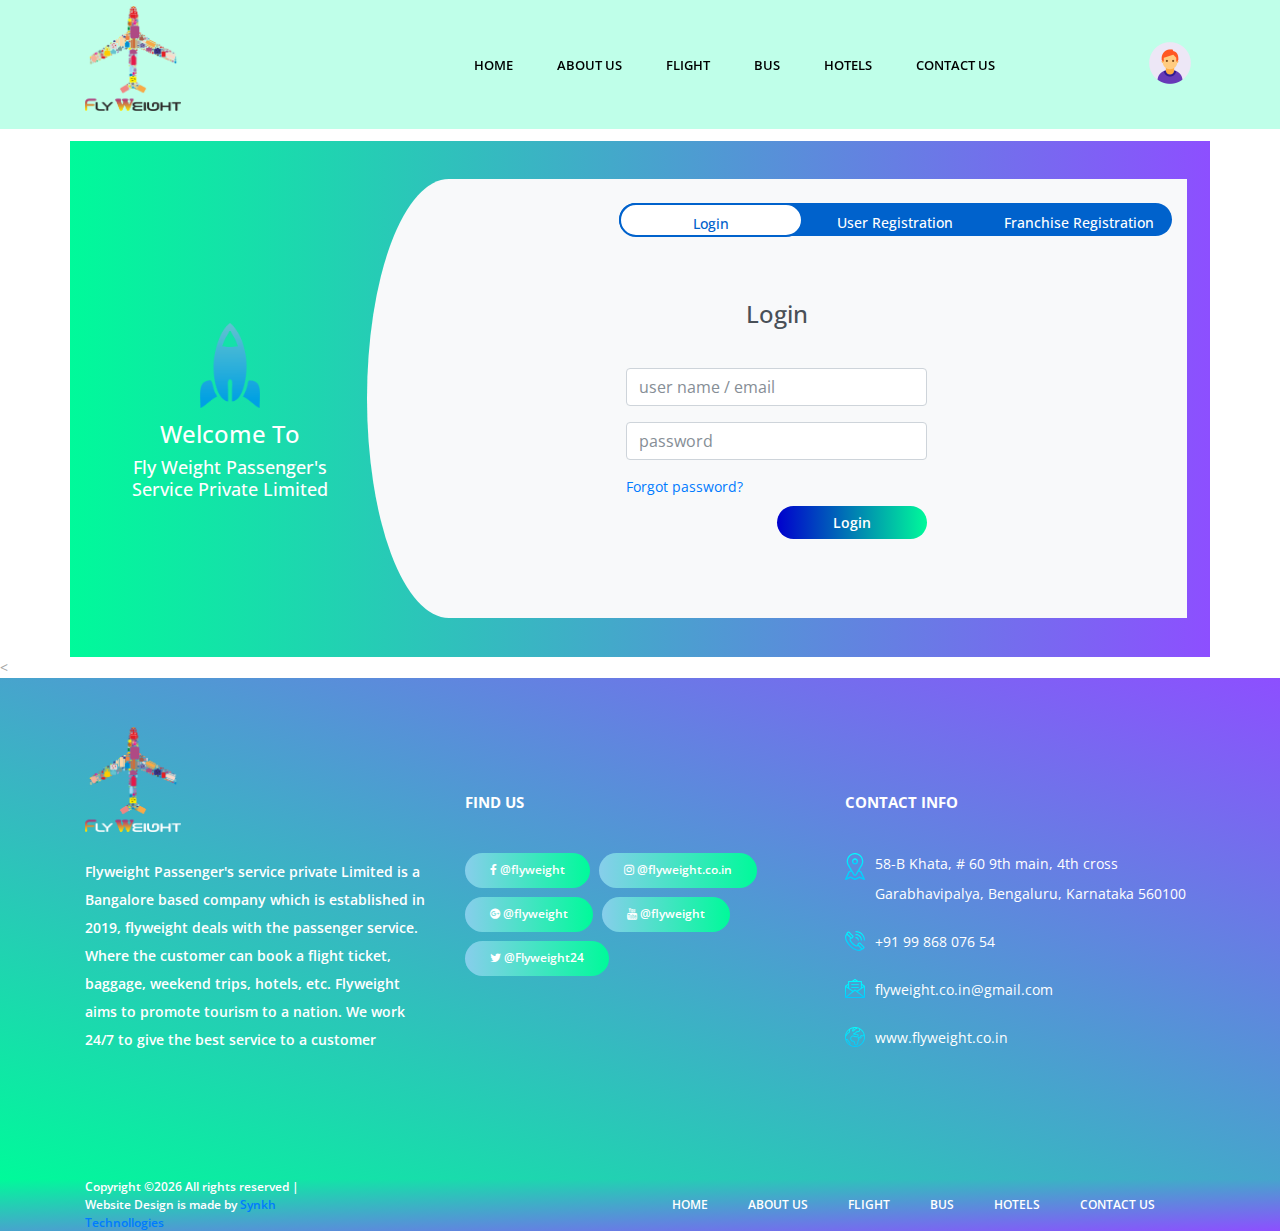
<file: login.html>
<!DOCTYPE html>
<html lang="en">
<head>
    <title>Fly weight Passenger's Service Private Limited | Login & Registration </title>
    <link rel="shortcut icon" type="image/png" href="images/logo/favicon.png"/>
    <meta charset="utf-8">
    <meta http-equiv="X-UA-Compatible" content="IE=edge">
    <meta name="description" content="fly weight Passenger's Service Private Limited is a Bangalore based company which is established in 2019, flyweight deals with the passenger service. Where the customer can book a flight ticket, baggage, weekend trips, hotels, etc. Flyweight aims to promote tourism to a nation. We work 24/7 to give the best service to a customer">
    <meta name="viewport" content="width=device-width, initial-scale=1">
    <meta name="keywords" content="flyweight,Passenger's, Service, fly, weight, flight, bus, hotels, holiday planer, cheap ticket rate, ">
    <link rel="stylesheet" type="text/css" href="styles/bootstrap4/bootstrap.min.css">
    <link href="plugins/font-awesome-4.7.0/css/font-awesome.min.css" rel="stylesheet" type="text/css">
    <link rel="stylesheet" type="text/css" href="styles/main_styles.css">
    <link rel="stylesheet" type="text/css" href="styles/responsive.css">
    <link rel="stylesheet" href="styles/loader.css">
    <link rel="stylesheet" href="styles/bootstrap4/login_registration.css">
</head>

<body>
<!-- LOADER -->
<div id="preloader">
    <div class="loader">
        <div class="fly">
            <img src="images/loader/flyloader.png">
        </div>
        <div class="cloud">
            <img src="images/loader/cloud.png" width="100">
            <img src="images/loader/cloud.png" width="100">
            <img src="images/loader/cloud.png" width="100">
        </div>
    </div>
</div>
<!-- END LOADER -->

<div class="super_container">

    <!-- Header -->

    <header class="header">

        <!-- Main Navigation -->

        <nav class="main_nav">
            <div class="container">
                <div class="row">
                    <div class="col main_nav_col d-flex flex-row align-items-center justify-content-start">
                        <div class="logo_container">
                            <div class="logo"><a href="index.html"><img src="images/logo/logo.png" alt=""></a></div>
                        </div>
                        <div class="main_nav_container ml-auto">
                            <ul class="main_nav_list">
                                <li class="main_nav_item"><a href="index.html">Home</a></li>
                                <li class="main_nav_item"><a href="about.html">About Us</a></li>
                                <li class="main_nav_item"><a href="#search_form_1">Flight</a></li>
                                <li class="main_nav_item"><a href="#search_form_2">Bus</a></li>
                                <li class="main_nav_item"><a href="#search_form_3">Hotels</a></li>
                                <li class="main_nav_item"><a href="contact.html">Contact Us</a></li>
                            </ul>
                        </div>
                        <div class="content_search ml-lg-0 ml-auto">
                            <a href="login.html"><img src="images/login/main.png"></a>
                        </div>
                        <div class="hamburger">
                            <i class="fa fa-bars trans_200"></i>
                        </div>
                    </div>
                </div>
            </div>
        </nav>

    </header>

    <div class="menu trans_500">
        <div class="menu_content d-flex flex-column align-items-center justify-content-center text-center">
            <div class="menu_close_container"><div class="menu_close"></div></div>
            <div class="logo menu_logo"><a href="#"><img src="images/logo/favicon.png" alt=""></a></div>
            <ul>
                <li class="menu_item"><a href="index.html">Home</a></li>
                <li class="menu_item"><a href="about.html">About Us</a></li>
                <li class="menu_item"><a href="#search_form_1">Flight</a></li>
                <li class="menu_item"><a href="#search_form_2">Bus</a></li>
                <li class="menu_item"><a href="#search_form_3">Hotels</a></li>
                <li class="menu_item"><a href="contact.html">Contact Us</a></li>
            </ul>
        </div>
    </div>

    <!--Login-->
    <div class="container register">
        <div class="row">
            <div class="col-md-3 register-left">
                <img src="images/login/fly.png" alt=""/>
                <h3>Welcome To</h3>
                <h4>Fly Weight Passenger's Service Private Limited</h4>
            </div>
            <div class="col-md-9  register-right">
                <ul class="nav nav-tabs nav-justified" id="myTab" role="tablist">
                    <li class="nav-item">
                        <a class="nav-link active" id="login-tab" data-toggle="tab" href="#login" role="tab" aria-controls="login" aria-selected="true">Login</a>
                    </li>
                    <li class="nav-item">
                        <a class="nav-link" id="home-tab" data-toggle="tab" href="#home" role="tab" aria-controls="home" aria-selected="false">User Registration</a>
                    </li>
                    <li class="nav-item">
                        <a class="nav-link" id="profile-tab" data-toggle="tab" href="#profile" role="tab" aria-controls="profile" aria-selected="false">Franchise Registration</a>
                    </li>
                </ul>
                <div class="tab-content" id="myTabContent">
                    <div class="tab-pane fade show active" id="login" role="tabpanel" aria-labelledby="login-tab">
                        <h3 class="register-heading"><br></br>Login</h3>
                        <div class="row register-form">
                            <div class="col-md-6 offset-3">
                                <div class="form-group ">
                                    <input type="text" class="form-control" placeholder="user name / email" value="" />
                                </div>
                                <div class="form-group">
                                    <input type="password" class="form-control" placeholder="password" value="" />
                                </div>
                                <button type="submit" class="btnRegister" />Login<span></span><span></span><span></span></button>
                                <a href="#">Forgot password?</a>
                            </div>
                        </div>
                    </div>
                    <div class="tab-pane fade show " id="home" role="tabpanel" aria-labelledby="home-tab">
                        <h3 class="register-heading"><br><img src="images/login/user.png" width="200px"><br>Register as a User <br></h3>
                        <div class="row register-form">
                            <div class="col-md-6">
                                <div class="form-group">
                                    <input type="text" class="form-control" placeholder="First Name *" value="" />
                                </div>
                                <div class="form-group">
                                    <input type="text" class="form-control" placeholder="Last Name *" value="" />
                                </div>
                                <div class="form-group">
                                    <input type="password" class="form-control" placeholder="Password *" value="" />
                                </div>
                                <div class="form-group">
                                    <input type="password" class="form-control"  placeholder="Confirm Password *" value="" />
                                </div>
                                <div class="form-group">
                                    <div class="maxl">
                                        <label class="radio inline">
                                            <input type="radio" name="gender" value="male" checked>
                                            <span> Male </span>
                                        </label>
                                        <label class="radio inline">
                                            <input type="radio" name="gender" value="female">
                                            <span>Female </span>
                                        </label>
                                    </div>
                                </div>
                            </div>
                            <div class="col-md-6">
                                <div class="form-group">
                                    <input type="email" class="form-control" placeholder="Your Email *" value="" />
                                </div>
                                <div class="form-group">
                                    <input type="text" minlength="10" maxlength="10" name="txtEmpPhone" class="form-control" placeholder="Your Phone *" value="" />
                                </div>
                                <div class="form-group">
                                    <select class="form-control">
                                        <option class="hidden"  selected disabled>Please select your Sequrity Question</option>
                                        <option>What is your Birthdate?</option>
                                        <option>What is Your old Phone Number</option>
                                        <option>What is your Pet Name?</option>
                                    </select>
                                </div>
                                <div class="form-group">
                                    <input type="text" class="form-control" placeholder="Enter Your Answer *" value="" />
                                </div>
                                <input type="submit" class="btnRegister"  value="Register"/>
                            </div>
                        </div>
                    </div>
                    <div class="tab-pane fade show" id="profile" role="tabpanel" aria-labelledby="profile-tab">
                        <h3  class="register-heading"><br><img src="images/login/franchise.png" width="200px"> <br> Register as a Franchise</h3>

                        <div class="row register-form">
                            <div class="col-md-6">
                                <div class="form-group">
                                    <input type="text" class="form-control" placeholder="First Name *" value="" />
                                </div>
                                <div class="form-group">
                                    <input type="email" class="form-control" placeholder="Email *" value="" />
                                </div>
                                <div class="form-group">
                                    <input type="text" maxlength="10" minlength="10" class="form-control" placeholder="Phone *" value="" />
                                </div>
                                <div class="form-group">
                                    <input type="password" class="form-control" placeholder="Password *" value="" />
                                </div>
                                <div class="form-group">
                                    <input type="password" class="form-control" placeholder="Confirm Password *" value="" />
                                </div>
                                <div class="form-group">
                                    <input type="text" class="form-control" placeholder="Organisation Name *" value="" />
                                </div>
                                <div class="form-group">
                                    <input type="text" class="form-control" placeholder="City *" value="" />
                                </div>
                                <div class="form-group">
                                    <input type="text" class="form-control" placeholder="PAN No *" value="" />
                                </div>


                            </div>
                            <div class="col-md-6">
                                <div class="form-group">
                                    <input type="text" class="form-control" placeholder="City *" value="" />
                                </div>
                                <div class="form-group">
                                    <input type="text" class="form-control" placeholder="PAN No *" value="" />
                                </div>
                                <div class="form-group">
                                    Upload PAN CARD
                                    <input type="file" class="form-control" placeholder="" value="" />
                                </div>
                                <div class="form-group">
                                    Upload Any Photo Id Proof
                                    <input type="file" class="form-control" placeholder="" value="" />
                                </div>
                                <div class="form-group">
                                    Are you a Travel agent
                                    <input type="radio" name="travel_agent" class="form-control" value="yes" /> Yes
                                    <input type="radio" name="travel_agent" class="form-control" value="no" />No
                                </div>
                                <div class="form-group">
                                    <input type="checkbox" name="travel_agent" class="form-control" value="yes" /> I Accept all <a>Terms & Condition</a>
                                </div>
                                <input type="submit" class="btnRegister"  value="Register"/>
                            </div>
                        </div>
                    </div>
                </div>
            </div>
        </div>

    </div>
    <!--Ended-->
    <!-- Footer -->
<
    <footer class="footer">
        <div class="container">
            <div class="row">

                <!-- Footer Column -->
                <div class="col-lg-4 footer_column">
                    <div class="footer_col">
                        <div class="footer_content footer_about">
                            <div class="logo_container footer_logo">
                                <div class="logo"><a href="#"><img src="images/logo/logo1.png" alt=""></a></div>
                            </div>
                            <p class="footer_about_text">Flyweight Passenger's service private Limited is a Bangalore based company which is established in 2019, flyweight deals with the passenger service. Where the customer can book a flight ticket, baggage, weekend trips, hotels, etc. Flyweight aims to promote tourism to a nation. We work 24/7 to give the best service to a customer</p>
                        </div>
                    </div>
                </div>

                <!-- Footer Column -->
                <div class="col-lg-4 footer_column">
                    <div class="footer_col">
                        <div class="footer_title">Find us</div>
                        <div class="footer_content footer_tags">
                            <ul class="tags_list clearfix">
                                <li class="tag_item"><a href="https://www.facebook.com/flyweight-299866100625201/"><i class="fa fa-facebook-f"></i> @flyweight</a></li>
                                <li class="tag_item"><a href="https://www.instagram.com/flyweight.co.in/"><i class="fa fa-instagram"></i> @flyweight.co.in</a></li>
                                <li class="tag_item"><a href="#"><i class="fa fa-google-plus-official"></i> @flyweight</a></li>
                                <li class="tag_item"><a href="https://www.youtube.com/channel/UCuXSHEP1PIfjrbyQXos9BTw"><i class="fa fa-youtube"></i> @flyweight</a></li>
                                <li class="tag_item"><a href="https://twitter.com/Flyweight24"><i class="fa fa-twitter"></i> @Flyweight24</a></li>

                            </ul>
                        </div>
                    </div>
                </div>

                <!-- Footer Column -->
                <div class="col-lg-4 footer_column">
                    <div class="footer_col">
                        <div class="footer_title">contact info</div>
                        <div class="footer_content footer_contact">
                            <ul class="contact_info_list">
                                <li class="contact_info_item d-flex flex-row">
                                    <div><div class="contact_info_icon "><img src="images/footer/placeholder.svg" alt=""></div></div>
                                    <div class="contact_info_text">58-B Khata, # 60
                                        9th main, 4th cross
                                        Garabhavipalya, Bengaluru,
                                        Karnataka 560100</div>
                                </li>
                                <li class="contact_info_item d-flex flex-row">
                                    <div><div class="contact_info_icon"><img src="images/footer/phone-call.svg" alt=""></div></div>
                                    <div class="contact_info_text">+91 99 868 076 54</div>
                                </li>
                                <li class="contact_info_item d-flex flex-row">
                                    <div><div class="contact_info_icon"><img src="images/footer/message.svg" alt=""></div></div>
                                    <div class="contact_info_text"><a href="mailto:flyweight.co.in@gmail.com?Subject=Hello" target="_top">flyweight.co.in@gmail.com</a></div>
                                </li>
                                <li class="contact_info_item d-flex flex-row">
                                    <div><div class="contact_info_icon"><img src="images/footer/planet-earth.svg" alt=""></div></div>
                                    <div class="contact_info_text"><a href="https://flyweight.co.in">www.flyweight.co.in</a></div>
                                </li>
                            </ul>
                        </div>
                    </div>
                </div>

            </div>
        </div>
    </footer>

    <!-- Copyright -->

    <div class="copyright">
        <div class="container">
            <div class="row">
                <div class="col-lg-3 order-lg-1 order-2  ">
                    <div class="copyright_content d-flex flex-row align-items-center">
                        <div>
                            Copyright &copy;<script>document.write(new Date().getFullYear());</script> All rights reserved | Website Design is made by <a href="http://synkh.co.in" target="_blank">Synkh Technollogies</a>
                        </div>
                    </div>
                </div>
                <div class="col-lg-9 order-lg-2 order-1">
                    <div class="footer_nav_container d-flex flex-row align-items-center justify-content-lg-end">
                        <div class="footer_nav">
                            <ul class="footer_nav_list">
                                <li class="footer_nav_item"><a href="index.html">home</a></li>
                                <li class="footer_nav_item"><a href="about.html">about us</a></li>
                                <li class="footer_nav_item"> <a href="#search_form_1">Flight</a></li>
                                <li class="footer_nav_item"> <a href="#search_form_2">Bus</a></li>
                                <li class="footer_nav_item"> <a href="#search_form_3">Hotels</a></li>
                                <li class="footer_nav_item"><a href="contact.html">contact Us</a></li>

                            </ul>
                        </div>
                    </div>
                </div>
            </div>
        </div>
    </div>

</div>
<a href="#" class="back-to-top">
    <img src="images/flight.png"/>
</a>
<script src="js/jquery-3.2.1.min.js"></script>
<script src="styles/bootstrap4/popper.js"></script>
<script src="styles/bootstrap4/bootstrap.min.js"></script>
<script src="plugins/OwlCarousel2-2.2.1/owl.carousel.js"></script>
<script src="plugins/easing/easing.js"></script>
<script src="js/custom.js"></script>

</body>


</html>
</file>
<file: styles/main_styles.css>
@charset "utf-8";
/* CSS Document */

/******************************

[Table of Contents]

1. Fonts
2. Body and some general stuff
3. Header
	3.1 Logo
	3.2 Main Nav
	3.3 Menu
4. Home
	4.1 Home Slider
	4.2 Home Slider Nav
	4.3 Home Slider Dots
5. Search
6. Section Title
7. Offers
8. Testimonials
	8.1 Testimonials Slider
9. Contact
10. Footer
	10.1 Footer - About
	10.2 Footer - Tags
	10.3 Footer - Contact Info
11. Copyright
12. ScrollToTop

******************************/

/***********
1. Fonts
***********/

@import url('https://fonts.googleapis.com/css?family=Open+Sans:300,400,600,700,800');
@font-face
{
	font-family: 'Beyond';
	src: url('../fonts/beyond_the_mountains.otf')  format('truetype'),
		 url('../fonts/beyond_the_mountains.ttf')  format('opentype');
}

/*********************************
2. Body and some general stuff
*********************************/

*
{
	margin: 0;
	padding: 0;
	-webkit-font-smoothing: antialiased;
	-webkit-text-shadow: rgba(0,0,0,.01) 0 0 1px;
	text-shadow: rgba(0,0,0,.01) 0 0 1px;
}
body
{
	font-family: 'Open Sans', sans-serif;
	font-size: 14px;
	font-weight: 400;
	background: #FFFFFF;
	color: #a5a5a5;
}
div
{
	display: block;
	position: relative;
	-webkit-box-sizing: border-box;
    -moz-box-sizing: border-box;
    box-sizing: border-box;
}
ul
{
	list-style: none;
	margin-bottom: 0px;
}
p
{
	font-family: 'Open Sans', sans-serif;
	font-size: 14px;
	line-height: 2;
	font-weight: 400;
	color: #929191;
	-webkit-font-smoothing: antialiased;
	-webkit-text-shadow: rgba(0,0,0,.01) 0 0 1px;
	text-shadow: rgba(0,0,0,.01) 0 0 1px;
}
p a
{
	display: inline;
	position: relative;
	color: inherit;
	border-bottom: solid 1px #ffa07f;
	-webkit-transition: all 200ms ease;
	-moz-transition: all 200ms ease;
	-ms-transition: all 200ms ease;
	-o-transition: all 200ms ease;
	transition: all 200ms ease;
}
a, a:hover, a:visited, a:active, a:link
{
	text-decoration: none;
	-webkit-font-smoothing: antialiased;
	-webkit-text-shadow: rgba(0,0,0,.01) 0 0 1px;
	text-shadow: rgba(0,0,0,.01) 0 0 1px;
}
p a:active
{
	position: relative;
	color: #FF6347;
}
p a:hover
{
	color: #FFFFFF;
	background: #ffa07f;
}
p a:hover::after
{
	opacity: 0.2;
}
::selection
{
	
}
p::selection
{
	
}
h1{font-size: 48px;}
h2{font-size: 36px;}
h3{font-size: 24px;}
h4{font-size: 18px;}
h5{font-size: 14px;}
h1, h2, h3, h4, h5, h6
{
	font-family: 'Open Sans', sans-serif;
	-webkit-font-smoothing: antialiased;
	-webkit-text-shadow: rgba(0,0,0,.01) 0 0 1px;
	text-shadow: rgba(0,0,0,.01) 0 0 1px;
}
h1::selection, 
h2::selection, 
h3::selection, 
h4::selection, 
h5::selection, 
h6::selection
{
	
}
.form-control
{
	color: #db5246;
}
section
{
	display: block;
	position: relative;
	box-sizing: border-box;
}
.clear
{
	clear: both;
}
.clearfix::before, .clearfix::after
{
	content: "";
	display: table;
}
.clearfix::after
{
	clear: both;
}
.clearfix
{
	zoom: 1;
}
.float_left
{
	float: left;
}
.float_right
{
	float: right;
}
.trans_200
{
	-webkit-transition: all 200ms ease;
	-moz-transition: all 200ms ease;
	-ms-transition: all 200ms ease;
	-o-transition: all 200ms ease;
	transition: all 200ms ease;
}
.trans_300
{
	-webkit-transition: all 300ms ease;
	-moz-transition: all 300ms ease;
	-ms-transition: all 300ms ease;
	-o-transition: all 300ms ease;
	transition: all 300ms ease;
}
.trans_400
{
	-webkit-transition: all 400ms ease;
	-moz-transition: all 400ms ease;
	-ms-transition: all 400ms ease;
	-o-transition: all 400ms ease;
	transition: all 400ms ease;
}
.trans_500
{
	-webkit-transition: all 500ms ease;
	-moz-transition: all 500ms ease;
	-ms-transition: all 500ms ease;
	-o-transition: all 500ms ease;
	transition: all 500ms ease;
}
.fill_height
{
	height: 100%;
}
.super_container
{
	width: 100%;
	overflow: hidden;
}
.prlx_parent
{
	overflow: hidden;
}
.prlx
{
	height: 130% !important;
}
.nopadding
{
	padding: 0px !important;
}
.button
{
	display: inline-block;
	height: 53px;
	border-radius: 27px;
	overflow: hidden;
}
.button_bcg
{
	position: absolute;
	top: 0;
	left: 0;
	width: 200%;
	height: 100%;
	background: linear-gradient(to right, #0000cd, #00fa9a, #0000cd);
	z-index: -1;
	-webkit-transition: all 400ms ease;
	-moz-transition: all 400ms ease;
	-ms-transition: all 400ms ease;
	-o-transition: all 400ms ease;
	transition: all 400ms ease;
}
.button:hover .button_bcg
{
	left: -100%;
}
.button a
{
	display: block;
	font-size: 13px;
	font-weight: 700;
	color: #fff;
	text-transform: uppercase;
	line-height: 53px;
	padding-left: 46px;
	padding-right: 46px;
	white-space: nowrap;
	z-index: 2;
}
.button span
{
	display: inline-block;
	vertical-align: middle;
	width: 5.75px;
	height: 5.63px;
	background: #FFFFFF;
	border-radius: 50%;
	margin-right: 2px;
}
.button span:first-child
{
	margin-left: 10px;
}
.button span:nth-child(2)
{
	opacity: 0.6;
}
.button span:last-child
{
	opacity: 0.4;
	margin-right: 0px;
}

/*********************************
3. Header
*********************************/

.header
{
	position: fixed;
	width: 100%;
	background: rgba(127, 255, 212, 0.5);
	z-index: 12;
}
.header.scrolled
{
	background: rgba(0, 255, 255, 0.85);
}

/*********************************
3.1 Logo
*********************************/

.logo_container
{
	-webkit-transform: translateY(-6px);
	-moz-transform: translateY(-6px);
	-ms-transform: translateY(-6px);
	-o-transform: translateY(-6px);
	transform: translateY(-6px);
}
.header.scrolled .logo_container
{
	-webkit-transform: none;
	-moz-transform: none;
	-ms-transform: none;
	-o-transform: none;
	transform: none;
}
.logo a
{
	font-family: 'Open Sans', sans-serif;
	font-size: 35px;
	color: #f4f4f8;
	font-weight: 700;
	text-transform: uppercase;
}
.logo a img
{
    width: 6rem;
    margin-top: 10px;
	display: inline-block;
	vertical-align: baseline;
	margin-right: 1px;
	-webkit-transform: translateY(2px);
	-moz-transform: translateY(2px);
	-ms-transform: translateY(2px);
	-o-transform: translateY(2px);
	transform: translateY(2px);
}

/*********************************
3.2 Main Nav
*********************************/

.main_nav_container
{
	margin-right: 150px;
}
.main_nav_item
{
	position: relative;
	display: inline-block;
	margin-right: 40px;
}
.main_nav_item:last-child
{
	margin-right: 0px;
}
.main_nav_item a
{
	font-family: 'Open Sans', sans-serif;
	font-size: 13px;
	font-weight: 600;
	color: #000000;
	text-transform: uppercase;
	padding-bottom: 10px;
	padding-top: 10px;
}
.main_nav_item::after
{
	display: block;
	position: absolute;
	left: -1px;
	bottom: -11px;
	width: calc(100% + 2px);
	height: 2px;
	background: linear-gradient(to right, #0000ff, #00ffff);
	content: '';
	opacity: 0;
	-webkit-transition: all 200ms ease;
	-moz-transition: all 200ms ease;
	-ms-transition: all 200ms ease;
	-o-transition: all 200ms ease;
	transition: all 200ms ease;
}
.main_nav_item:hover::after
{
	opacity: 2;
}
.content_search
{
	-webkit-transform: translateY(-1px);
	-moz-transform: translateY(-1px);
	-ms-transform: translateY(-1px);
	-o-transform: translateY(-1px);
	transform: translateY(-1px);
	cursor: pointer;
}
.header.scrolled .content_search
{
	-webkit-transform: none;
	-moz-transform: none;
	-ms-transform: none;
	-o-transform: none;
	transform: none;
}
.mag_glass
{
	-webkit-transition: all 200ms ease;
	-moz-transition: all 200ms ease;
	-ms-transition: all 200ms ease;
	-o-transition: all 200ms ease;
	transition: all 200ms ease;
}
.content_search img
{
	width: 50px;
	height: 50px;
}
.content_search:hover .mag_glass
{
	fill: #00ffff;
}
.search_form
{
	visibility: hidden;
	opacity: 0;
}

@media (min-width: 350px) and  (max-width: 750px) {
    .search_form
    {
        position: absolute;
        right: 15px;
        top: 120px;
        background: #fff;
        border-top-left-radius: 25px;
        width:300px;
        height: 220px;
        visibility: hidden;
        opacity: 0;
    }
}
.search_form.active
{
	top: 105px;
	visibility: visible;
	opacity: 1;
}
.search_content_input
{
	width: 100%;
	height: 100%;
	background: #FFFFFF;
	color: #00ffff;
	padding-left: 20px;
	outline: none !important;
	border: none !important;
	box-shadow: 0px 8px 20px rgba(0,0,0,0.15);
}
.bez_1
{
	-webkit-transition: all 0.3s cubic-bezier(0.7, 0, 0.3, 1);
	-moz-transition: all 0.3s cubic-bezier(0.7, 0, 0.3, 1);
	-ms-transition: all 0.3s cubic-bezier(0.7, 0, 0.3, 1);
	-o-transition: all 0.3s cubic-bezier(0.7, 0, 0.3, 1);
	transition: all 0.3s cubic-bezier(0.7, 0, 0.3, 1);
}

/*********************************
3.3 Menu
*********************************/

.hamburger
{
	display: none;
	-webkit-transform: translateY(-3px);
	-moz-transform: translateY(-3px);
	-ms-transform: translateY(-3px);
	-o-transform: translateY(-3px);
	transform: translateY(-3px);
	cursor: pointer;
	margin-left: 20px;
}
.header.scrolled .hamburger
{
	-webkit-transform: none;
	-moz-transform: none;
	-ms-transform: none;
	-o-transform: none;
	transform: none;
}
.hamburger i
{
	font-size: 24px;
	color: #FFFFFF;
}
.hamburger:hover i
{
	color: #00ffff;
}
.menu
{
	position: fixed;
	width: 100vw;
	height: 100vh;
	background: linear-gradient(to top, #0000ff, #00ffff);
	z-index: 100;
	opacity: 0;
	visibility: hidden;
}
.menu.active
{
	opacity: 0.95;
	visibility: visible;
}
.menu_content
{
	width: 100%;
	height: 100%;
}
.menu_item
{
	position: relative;
	margin-bottom: 3px;
}
.menu_item:last-child
{
	margin-bottom: 0px;
}
.menu_logo
{
	margin-bottom: 30px;
}
.menu_logo a img
{
	width: 5rem !important;
}
.menu_item a
{
	display: inline-block;
	position: relative;
	font-family: 'Beyond';
	font-size: 36px;
	color: #FFFFFF;
	font-weight: 400;
}
.menu_item a::after
{
	display: block;
	position: absolute;
	top: 60%;
	left: 0;
	width: 0;
	height: 4px;
	background: #FFFFFF;
	letter-spacing: 2px;
	content: '';
	z-index: 10;
	pointer-events: none;
	-webkit-transition: all 200ms ease;
	-moz-transition: all 200ms ease;
	-ms-transition: all 200ms ease;
	-o-transition: all 200ms ease;
	transition: all 400ms ease;
}
.menu_item:hover a::after
{
	width: 100%;
}
.menu_close_container
{
	position: absolute;
	top: 94px;
	right: 122px;
	width: 21px;
	height: 21px;
	cursor: pointer;
	-webkit-transform: rotate(45deg);
	-moz-transform: rotate(45deg);
	-ms-transform: rotate(45deg);
	-o-transform: rotate(45deg);
	transform: rotate(45deg);
}
.menu_close
{
	top: 9px;
	width: 21px;
	height: 3px;
	background: #FFFFFF;
	-webkit-transition: all 200ms ease;
	-moz-transition: all 200ms ease;
	-ms-transition: all 200ms ease;
	-o-transition: all 200ms ease;
	transition: all 200ms ease;
}
.menu_close::after
{
	display: block;
	position: absolute;
	top: -9px;
	left: 9px;
	content: '';
	width: 3px;
	height: 21px;
	background: #FFFFFF;
	-webkit-transition: all 200ms ease;
	-moz-transition: all 200ms ease;
	-ms-transition: all 200ms ease;
	-o-transition: all 200ms ease;
	transition: all 200ms ease;
}
.menu_close_container:hover .menu_close,
.menu_close_container:hover .menu_close::after
{
	background: #00ffff;
}

/*********************************
4. Home
*********************************/

.home
{
	width: 100%;
	height: 100vh;
}


/*********************************
4.1 Home Slider
*********************************/

.home_slider_container
{
	position: absolute;
	top: 0;
	left: 0;
	width: 100%;
	height: 100%;
	z-index: 10;
	background:linear-gradient(to top, #00bfff 50%, #00ffff );
}
.home_slider
{
	width: 100%;
	height: 100%;
}
.home_slider_item
{
	width: 100%;
	height: 100%;
}
.home_slider_background
{
	position: absolute;
	top: 0;
	left: 0;
	width: 100%;
	height: 100%;
	background-repeat: no-repeat;
	background-size: cover;
	background-position: center center;
	opacity:0.5;
}
.home_slider_content
{
	position: absolute;
	top: 50%;
	left: 50%;
	-webkit-transform: translate(-50%, -50%);
	-moz-transform: translate(-50%, -50%);
	-ms-transform: translate(-50%, -50%);
	-o-transform: translate(-50%, -50%);
	transform: translate(-50%, -50%);
	z-index: 11;
}
.home_slider_content h1
{
	margin-bottom: 0px;
}
.home_slider_content h1:first-child
{
	font-size: 80px;
	font-weight: 600;
	color: #FFFFFF;
	text-transform: uppercase;
}
.home_slider_content h1:nth-child(2)
{
	font-family: 'Beyond';
	font-size: 50px;
	color: #FFFFFF;
	margin-top: -15px;
}
.home_slider_button
{
	margin-top: 20px;
}
.flipInX
{
	animation-delay: 600ms;
}

/*********************************
4.2 Home Slider Nav
*********************************/

.home_slider_nav
{
	position: absolute;
	top: 50%;
	-webkit-transform: translateY(-50%);
	-moz-transform: translateY(-50%);
	-ms-transform: translateY(-50%);
	-o-transform: translateY(-50%);
	transform: translateY(-50%);
	z-index: 11;
	cursor: pointer;
}
.home_slider_prev
{
	left: 50px;
}
.home_slider_next
{
	right: 50px;
}
.home_slider_prev:hover .nav_path,
.home_slider_prev:hover .nav_arrow
{
	fill: url(#home_grad_prev);
}
.home_slider_next:hover .nav_arrow,
.home_slider_next:hover .nav_path
{
	fill: url(#home_grad_next);
}

/*********************************
4.3 Home Slider Dots
*********************************/

.home_slider_dots
{
	position: absolute;
	right: 50px;
	bottom: 45px;
	z-index: 10;
}
.home_slider_custom_dots
{

}
.home_slider_custom_dot
{
	display: inline-block;
	position: relative;
	height: 35px;
	line-height: 35px;
	color: #FFFFFF;
	cursor: pointer;
	font-size: 13px;
	font-weight: 600;
	-webkit-transition: all 200ms ease;
	-moz-transition: all 200ms ease;
	-ms-transition: all 200ms ease;
	-o-transition: all 200ms ease;
	transition: all 200ms ease;
}
.home_slider_custom_dot:hover
{
	color: #00ffff;
}
.home_slider_custom_dot:hover.active div
{
	border-color: #00ffff;
}
.home_slider_custom_dot.active
{
	padding-left: 13px;
	padding-right: 9px;
	margin-right: 3px;
}
.home_slider_custom_dot div
{
	position: absolute;
	top: 0;
	left: 0;
	width: 100%;
	height: 100%;
	border: solid 2px transparent;
	border-radius: 18px;
	-webkit-transition: all 200ms ease;
	-moz-transition: all 200ms ease;
	-ms-transition: all 200ms ease;
	-o-transition: all 200ms ease;
	transition: all 200ms ease;
}
.home_slider_custom_dot.active div
{
	border: solid 2px #FFFFFF;
}

/*********************************
5. Search
*********************************/

.search
{
	width: 100%;
	height: 192px;
	background: linear-gradient(to right, #7fffd4, #00bfff);
	z-index: 10;
}
.search_tabs_container
{
	position: absolute;
	bottom: 100%;
	left: 15px;
	width: calc(100% - 30px);
}
.search_tabs
{
	height: 94px;
}
.search_tab
{
	font-size: 14px;
	font-weight: 700;
	color: #2d2c2c;
	text-transform: uppercase;
	text-align: center;
	height: 100%;
	flex-grow: 1;
	background: #FFFFFF;
	cursor: pointer;
	-webkit-transition: all 200ms ease;
	-moz-transition: all 200ms ease;
	-ms-transition: all 200ms ease;
	-o-transition: all 200ms ease;
	transition: all 200ms ease;
}
.search_tab img
{
	margin-right: 10px;
	-webkit-transition: all 200ms ease;
	-moz-transition: all 200ms ease;
	-ms-transition: all 200ms ease;
	-o-transition: all 200ms ease;
	transition: all 200ms ease;
}
.search_tab:first-child
{
	border-top-left-radius: 94px;
	padding-left: 7px;
}
.search_tab:last-child
{
	border-top-right-radius: 94px;
	padding-right: 7px;
}
.search_tab.active
{
	background: linear-gradient(to bottom, #7fffd4 30%, #00bfff);
	color: #FFFFFF;
}
.search_tab.active img
{
	-webkit-filter: brightness(200%) grayscale(100%);
	-moz-filter: brightness(200%) grayscale(100%);
	-ms-filter: brightness(200%) grayscale(100%);
	-o-filter: brightness(200%) grayscale(100%);
  	filter: brightness(200%) grayscale(100%);
}
.search_tab:hover
{
	background: linear-gradient(to top, #7fffd4 30%, #00bfff);
	color: #FFFFFF;
}
.search_tab:hover img
{
	-webkit-filter: brightness(200%) grayscale(100%);
	-moz-filter: brightness(200%) grayscale(100%);
	-ms-filter: brightness(200%) grayscale(100%);
	-o-filter: brightness(200%) grayscale(100%);
  	filter: brightness(200%) grayscale(100%);
}
.search_panel
{
	display: none !important;
	width: 100%;
	height: 100%;
	-webkit-animation: fadeEffect 1s;
    animation: fadeEffect 1s;
}
.search_panel.active
{
	display: flex!important;
}
/* Fade in tabs */
@-webkit-keyframes fadeEffect {
    from {opacity: 0;}
    to {opacity: 1;}
}

@keyframes fadeEffect {
    from {opacity: 0;}
    to {opacity: 1;}
}
.search_panel_content
{
	width: 100%;
	height: 100%;
}
.search_input
{
	width: 100%;
	height: 46px;
	border: none;
	outline: none;
	padding-left: 15px;
	padding-right: 15px;
	font-size: 13px;
	font-weight: 600;
	color: #929191;
}
.search_item:first-child
{
	width: 14.453%;
}
.search_item:nth-child(2)
{
	width: 14.453%;
}
.search_item:nth-child(3)
{
	width: 12.961%;
}
.search_item:nth-child(4)
{
	width: 12.961%;
}
.search_item:nth-child(5)
{
	width: 9.947%;
}
.search_item:nth-child(6)
{
    width: 9.947%;
}
.search_item div
{
	font-size: 13px;
	font-weight: 700;
	color: #FFFFFF;
	text-transform: uppercase;
	margin-bottom: 14px;
}
.dropdown_item_select
{
	-webkit-appearance:none;
    -moz-appearance:none;
    -ms-appearance:none;
    -o-appearance:none;
    appearance:none;
	-webkit-box-shadow: 0px 0px 0px rgba(0, 0, 0, 0);
	-webkit-user-select: none;
	background-image: url(../images/dropdown.png);
	background-position: center right;
	background-repeat: no-repeat;
	border: solid 1px #FFFFFF;
	margin: 0;
	overflow: hidden;
	text-overflow: ellipsis;
	white-space: nowrap;
	cursor: pointer;
}
.dropdown_item_select::-ms-expand
{
    display: none;
}
.dropdown_item_select:hover
{
	border: solid 1px #00ffff;
}
.dropdown_item_select:focus
{
	outline-color: #00ffff;
}
.search_button
{
	font-size: 13px;
	font-weight: 700;
	color: #fff;
	text-transform: uppercase;
	line-height: 53px;
	padding-left: 46px;
	padding-right: 46px;
	background: #7fffd4;
	-webkit-transform: translateY(15px);
	-moz-transform: translateY(15px);
	-ms-transform: translateY(15px);
	-o-transform: translateY(15px);
	transform: translateY(15px);
	border: none;
	outline: none;
	cursor: pointer;
}
.search_button:hover
{
	opacity: 0.8;
}

/*********************************
6. Section Title
*********************************/

.section_title
{
	font-size: 30px;
	font-weight: 700;
	color: #2d2c2c;
	margin-top: -8px;
	text-transform: uppercase;
}

/*********************************
7. Offers
*********************************/

.offers
{
	width: 100%;
	padding-top: 105px;
	padding-bottom: 43px;
	background: #f3f6f9;
}
.offers_items
{
	margin-top: 90px;
}
.offers_col
{
	margin-bottom: 83px;
}
.offers_item
{

}
.offers_image_container
{
	width: 100%;
	height: 100%;
}
.offers_image_background
{
	position: absolute;
	top: 0;
	left: 0;
	width: 100%;
	height: 100%;
	background-repeat: no-repeat;
	background-size: cover;
	background-position: center center;
}
.offer_name
{
	position: absolute;
	left: 0;
	bottom: 27px;
	width: 180px;
	height: 33px;
	background: #fa9e1b;
	overflow: hidden;
}
.offer_name a
{
	display: block;
	font-size: 16px;
	font-weight: 700;
	color: #FFFFFF;
	text-transform: uppercase;
	line-height: 35px;
	padding-left: 22px;
}
.offers_content
{
	
}
.offers_price
{
	display: inline-block;
	font-size: 36px;
	font-weight: 700;
	color: #eda84a;
	line-height: 25px;
}
.offers_price span
{
	font-size: 14px;
	font-weight: 400;
	color: #929191;
	margin-left: 12px;
}
.offers_rating
{

}
.offers_rating i::before
{
	font-size: 13px;
	margin-right: 2px;
}
.offers_text
{
	font-size: 14px;
	font-weight: 400;
	color: #929191;
	margin-top: 16px;
}
.offers_icons
{
	margin-top: 17px;
}
.offers_icons_item
{
	display: inline-block;
	margin-right: 15px;
}
.offers_icons_item:last-child
{
	margin-right: 0px;
}
.offers_link
{
	margin-top: 54px;
}
.offers_link a
{
	font-size: 12px;
	font-weight: 700;
	color: #2d2c2c;
	text-transform: uppercase;
	-webkit-transition: all 200ms ease;
	-moz-transition: all 200ms ease;
	-ms-transition: all 200ms ease;
	-o-transition: all 200ms ease;
	transition: all 200ms ease;
}
.offers_link a:hover
{
	color: #fa9e1b;
}

/*********************************
8. Testimonials
*********************************/

.testimonials
{
	width: 100%;
	padding-top: 105px;
	padding-bottom: 105px;
	background: #FFFFFF;
}
.test_border
{
	position: absolute;
	left: 0;
	bottom: 0;
	width: 100%;
	height: 2px;
	background: linear-gradient(to right, #0000ff, #00fa9a 50%);
}

/*********************************
8.1 Testimonials Slider
*********************************/

.test_slider_container
{
	width: 100%;
	margin-top: 54px;
}
.test_item
{
	padding-top: 36px;
}
.test_icon
{
	position: absolute;
	top: 0px;
	left: 41px;
	width: 72px;
	height: 72px;
	background: linear-gradient(to top right, #00fa9a, #8d4fff);
	border-radius: 50%;
	overflow: hidden;
}
.test_icon img
{
	position: relative;
	top: 50%;
	left: 50%;
	-webkit-transform: translate(-50%, -50%);
	-moz-transform: translate(-50%, -50%);
	-ms-transform: translate(-50%, -50%);
	-o-transform: translate(-50%, -50%);
	transform: translate(-50%, -50%);
	width: auto !important;
}
.test_content_container:hover
{
	position: absolute;
	left: 0;
	bottom: 0;
	width: 100%;
	height: 44.1%;
	background: rgba(64, 224, 208, 0.8);
}
.test_content
{
	width: 100%;
	height: 100%;
	padding-left: 38px;
	padding-top: 44px;
	padding-right: 40px;
}
.test_item_info
{
	position: absolute;
	left: 41px;
	bottom: calc(100% - 18px);
	background: linear-gradient(to top left, #00fa9a, #8d4fff);
	padding-left: 20px;
	padding-right: 21px;
	padding-top: 9px;
	padding-bottom: 10px;
	z-index: 10;
}
.test_name
{
	font-size: 14px;
	font-weight: 700;
	color: #2d2c2c;
	text-transform: uppercase;
}
.test_date
{
	font-size: 11px;
	margin-top: 2px;
	color: #2d2c2c;
	padding-left: 2px;
}
.test_quote_title
{
	font-size: 20px;
	font-weight: 500;
	color: #FFFFFF;
	padding-left: 3px;
}
.test_quote_text
{
	font-weight: 500;
	color: #FFFFFF;
	margin-top: 11px;
}
.test_slider_nav
{
	position: absolute;
	top: 50%;
	-webkit-transform: translateY(-50%);
	-moz-transform: translateY(-50%);
	-ms-transform: translateY(-50%);
	-o-transform: translateY(-50%);
	transform: translateY(-50%);
	z-index: 10;
	cursor: pointer;
}
.test_slider_nav .nav_path,
.test_slider_nav .nav_arrow
{
	fill: #c4ced2;
}
.test_slider_prev
{
	left: -75px;
}
.test_slider_next
{
	right: -75px;
}
.test_slider_prev:hover .nav_path,
.test_slider_prev:hover .nav_arrow
{
	fill: url(#test_grad_prev);
}
.test_slider_next:hover .nav_path,
.test_slider_next:hover .nav_arrow
{
	fill: url(#test_grad_next);
}

/*********************************
9. Contact
*********************************/

.contact
{
	width: 100%;
	padding-bottom: 105px;
}
.contact_background
{
	position: absolute;
	bottom: -34px;
	left: 0;
	width: 100%;
	height: 104%;
	background-repeat: no-repeat;
	background-size: cover;
	background-position: center center;
}
.contact_title
{
	font-size: 30px;
	font-weight: 700;
	color: #FFFFFF;
	text-transform: uppercase;
}
.contact_form_container
{
	padding-top: 74px;
	padding-left: 48px;
	padding-right: 48px;
	padding-bottom: 88px;
	background: linear-gradient(to top left, #00fa9a, #8d4fff);
}
.contact_form
{
	margin-top: 52px;
	font-size: 0px;
}
.input_field
{
	height: 48px;
	font-size: 12px;
	font-weight: 400;
	border: none;
	outline: none;
	background: transparent;
	color: #FFFFFF;
	border-bottom: solid 2px #e1e1e1;
}
.contact_form_name
{
	width: calc((100% - 30px) / 2);
	margin-right: 30px;
}
.contact_form_email
{
	width: calc((100% - 30px) / 2);
}
.contact_form_mobile
{
    width: calc((100% - 30px) / 2);
    margin-right: 30px;
    margin-top: 11px;
}
.contact_form_subject
{
    width: calc((100% - 30px) / 2);
	margin-top: 11px;
}
.contact_form_message
{
	height: 126px;
	width: 100%;
	border: none;
	outline: none;
	margin-top: 19px;
	background: transparent;
	font-size: 12px;
	font-weight: 400;
	color: #FFFFFF;
	border-bottom: solid 2px #e1e1e1;
	padding-top: 11px;
}
.form_submit_button
{
	font-size: 13px;
	font-weight: 700;
	color: #fff;
	text-transform: uppercase;
	line-height: 53px;
	padding-left: 29px;
	padding-right: 29px;
	background: linear-gradient(to right, #87ceeb, #00fa9a);
	-webkit-transform: translateY(15px);
	-moz-transform: translateY(15px);
	-ms-transform: translateY(15px);
	-o-transform: translateY(15px);
	transform: translateY(15px);
	border: none;
	outline: none;
	margin-top: 37px;
	cursor: pointer;
}
.form_submit_button:hover
{
    background: linear-gradient(to right, #00fa9a, #8d4fff);
}
.input_field::-webkit-input-placeholder,
.text_field::-webkit-input-placeholder
{
	font-size: 12px !important;
	font-weight: 400 !important;
	color: #FFFFFF !important;
}
.input_field:-moz-placeholder,
.text_field:-moz-placeholder
{
	font-size: 12px !important;
	font-weight: 400 !important;
	color: #FFFFFF !important;
}
.input_field::-moz-placeholder,
.text_field::-moz-placeholder
{
	font-size: 12px !important;
	font-weight: 400 !important;
	color: #FFFFFF !important;
} 
.input_field:-ms-input-placeholder,
.text_field:-ms-input-placeholder
{ 
	font-size: 12px !important;
	font-weight: 400 !important;
	color: #FFFFFF !important;
}
.input_field::input-placeholder,
.text_field::input-placeholder
{
	font-size: 12px !important;
	font-weight: 400 !important;
	color: #FFFFFF !important;
}

/*********************************
10. Footer
*********************************/

.footer
{
	width: 100%;
	padding-top: 113px;
	padding-bottom: 104px;
	background:  linear-gradient(to top right, #00fa9a, #8d4fff);
}
.footer_title
{
	font-size: 15px;
	font-weight: 700;
	color: #FFFFFF;
	text-transform: uppercase;
}

/*********************************
10.1 Footer - About
*********************************/

.footer_about
{
	padding-top: 67px;
}
.footer_logo
{
	position: absolute;
	left: 0;
	top: -70px;
}
.footer_about_text
{
	font-size: 14px;
	font-weight: 600;
	color: #FFFFFF;
}

/*********************************
10.2 Footer - Tags
*********************************/

.footer_tags
{
	margin-top: 40px;
}
.tag_item
{
	height: 35px;
	float: left;
	margin-right: 9px;
	margin-bottom: 9px;
    background: linear-gradient(to right, #87ceeb, #00fa9a);
    border-radius: 50px;
	-webkit-transition: all 200ms ease;
	-moz-transition: all 200ms ease;
	-ms-transition: all 200ms ease;
	-o-transition: all 200ms ease;
	transition: all 200ms ease;
}
.tag_item:hover
{
	background: linear-gradient(to right, #00fa9a, #8d4fff);
}
.tag_item a
{
	display: block;
	font-size: 12px;
	font-weight: 600;
	color: #FFFFFF;
	line-height: 33px;
	padding-left: 25px;
	padding-right: 25px;
}

/*********************************
10.3 Footer - Contact Info
*********************************/

.contact_info_list
{
	margin-top: 40px;
}
.contact_info_item
{
	margin-bottom: 22px;
}
.contact_info_icon
{
	width: 20px;
	height: 20px;
	margin-right: 10px;
}
.contact_info_icon img
{
	display: block;
	width: 100%;
}
.contact_info_text,
.contact_info_text a
{
	color: #FFFFFF;
	line-height: 2.14;
	margin-top: -4px;
}
.contact_info_item:hover .contact_info_text,
.contact_info_item:hover .contact_info_text a
{
	color: #00fa9a;
}

/*********************************
11. Copyright
*********************************/

.copyright
{
	background: linear-gradient(to bottom right, #00fa9a, #8d4fff);
}
.copyright_content
{
	height: 52px;
}
.copyright_content div
{
	font-size: 12px;
	font-weight: 600;
	color: #FFFFFF;
}
.footer_nav_container
{
	height: 52px;
}
.footer_nav
{
	
}
.footer_nav_list
{
	font-size: 0px;
}
.footer_nav_item
{
	display: inline-block;
	margin-right: 40px;
}
.footer_nav_item a
{
	font-size: 12px;
	font-weight: 600;
	color: #FFFFFF;
	text-transform: uppercase;
	line-height: 2;
	-webkit-transition: all 200ms ease;
	-moz-transition: all 200ms ease;
	-ms-transition: all 200ms ease;
	-o-transition: all 200ms ease;
	transition: all 200ms ease;
}
.footer_nav_item a:hover
{
	color: #FFFFFF;
}
/*********************************
12. ScrollToTop
*********************************/
a.back-to-top {
    display: none;
    position: fixed;
    bottom: 25px;
    right: 12px;
    text-decoration: none;
}

a.back-to-top img {
    display: block;
    padding: 2px;
    margin: 2px;
    width: 40px;
    height: 40px;
    line-height: 50px;
    background: #00fa9a;
    border-radius: 30px;
    text-align: center;
    transition: all 0.2s ease-in-out;
    -moz-transition: all 0.2s ease-in-out;
    -webkit-transition: all 0.2s ease-in-out;
    -o-transition: all 0.2s ease-in-out;
    box-shadow: 0 0 4px rgba(0, 0, 0, 0.14), 0 4px 8px rgba(0, 0, 0, 0.28);
}

a.back-to-top img:hover, a.back-to-top img:focus {
    text-decoration: none;
    background: linear-gradient(to top right, #00fa9a 0%, #8d4fff 100%);
}
</file>
<file: styles/responsive.css>
@charset "utf-8";
/* CSS Document */

/******************************

[Table of Contents]

1. 1600px
2. 1440px
3. 1280px
4. 1199px
5. 1024px
6. 991px
7. 959px
8. 880px
9. 768px
10. 767px
11. 539px
12. 479px
13. 400px

******************************/

/************
1. 1600px
************/

@media only screen and (max-width: 1600px)
{
	
}

/************
2. 1440px
************/

@media only screen and (max-width: 1440px)
{
	
}

/************
3. 1380px
************/

@media only screen and (max-width: 1380px)
{
	
}

/************
3. 1280px
************/

@media only screen and (max-width: 1280px)
{
	.cta_slider_prev
	{
		left: 15px;
	}
	.cta_slider_next
	{
		right: 15px;
	}
	.cta_slider_nav .nav_path,
	.cta_slider_nav .nav_arrow
	{
		fill: url(#grad);
	}
	.test_slider_prev
	{
		left: 15px;
	}
	.test_slider_next
	{
		right: 15px;
	}
}

/************
4. 1199px
************/

@media only screen and (max-width: 1199px)
{
	.main_nav_container
	{
		margin-right: 121px;
	}
	.home_slider_content h1:first-child
	{
		font-size: 92px;
	}
	.home_slider_content h1:nth-child(2)
	{
		font-size: 80px;
		margin-top: -24px;
	}
	.footer_blog_content
	{
		padding-left: 74px;
	}
}

/************
4. 1100px
************/

@media only screen and (max-width: 1100px)
{
	
}

/************
5. 1024px
************/

@media only screen and (max-width: 1024px)
{
	
}

/************
6. 991px
************/

@media only screen and (max-width: 991px)
{
	.main_nav_container
	{
		display: none;
	}
	.home_slider_content h1:first-child
	{
		font-size: 72px;
	}
	.home_slider_content h1:nth-child(2)
	{
		font-size: 60px;
		margin-top: -18px;
	}
	.home_slider_button
	{
		margin-top: 58px;
	}
	.hamburger
	{
		display: block;
	}
	.search
	{
		height: auto;
		padding-top: 100px;
		padding-bottom: 100px;
	}
	.search_tabs_container
	{
		position: relative;
		bottom: auto;
		left: auto;
		width: auto;
	}
	.search_tabs
	{
		height: auto;
	}
	.search_tab
	{
		height: 62px;
		width: 100%;
		padding-left: 15px;
	}
	.search_tab:first-child
	{
		border-top-left-radius: 0px;
		padding-left: 15px;
	}
	.search_tab:last-child
	{
		border-top-right-radius: 0px;
	}
	.search_panel
	{
		display: none !important;
		margin-top: 50px;
	}
	.search_panel.active
	{
		display: flex!important;
	}
	.search_item
	{
		width: 100% !important;
		margin-bottom: 23px;
	}
	.search_item:last-child
	{
		margin-bottom: 0px;
	}
	.search_button
	{
		margin-top: 9px;
	}
	.intro_col
	{
		margin-bottom: 60px;
	}
	.intro_col:last-child
	{
		margin-bottom: 0px;
	}
	.intro_item
	{
		height: 810px;
	}
	.cta_item
	{
		padding-left: 30px;
		padding-right: 30px;
	}
	.cta_slider_nav
	{
		display: none !important;
	}
	.offers_image_container
	{
		height: 708px;
	}
	.offers_content
	{
		margin-top: 40px;
	}
	.test_slider_nav
	{
		display: none !important;
	}
	.footer_column
	{
		margin-bottom: 60px;
	}
	.footer_column:last-child
	{
		margin-bottom: 0px;
	}
	.copyright
	{
		padding-top: 30px;
		padding-bottom: 30px;
	}
	.copyright_content
	{
		height: auto;
		margin-top: 15px;
	}
	.footer_nav_container
	{
		height: auto;
	}
	.footer_nav_item
	{
		display: block;
	}
}

/************
7. 959px
************/

@media only screen and (max-width: 959px)
{
	
}

/************
8. 880px
************/

@media only screen and (max-width: 880px)
{
	
}

/************
9. 768px
************/

@media only screen and (max-width: 768px)
{
	
}

/************
10. 767px
************/

@media only screen and (max-width: 767px)
{
	.intro_item
	{
		height: 599px;
	}
	.offers_image_container
	{
		height: 524px;
	}
}

/************
11. 575px
************/

@media only screen and (max-width: 575px)
{
	p{font-size: 13px;}
	.top_bar
	{
		display: none;
	}
	.button
	{
		height: 44px;
		border-radius: 22px;
	}
	.button a
	{
		line-height: 44px;
		padding-left: 36px;
		padding-right: 36px;
	}
	.logo a img
	{
		width: 10%;

    }
	.logo a
	{
		font-size: 24px;
	}
	.home_slider_nav
	{
		display: none !important;
	}
	.home_slider_content h1:first-child
	{
		font-size: 48px;
	}
	.home_slider_content h1:nth-child(2)
	{
    	font-size: 43px;
    	margin-top: -12px;
	}
	.home_slider_button
	{
		margin-top: 45px;
	}
	.home_slider_dots
	{
            /*display: none !important;*/
	}
	.main_nav_col
	{
		height: 60px;
	}
	.header.scrolled .main_nav_col
	{
		height: 60px;
	}
	.logo_container
	{
		-webkit-transform: none;
		-moz-transform: none;
		-ms-transform: none;
		-o-transform: none;
		transform: none;
	}
	.content_search
	{
		-webkit-transform: translateY(2px);
		-moz-transform: translateY(2px);
		-ms-transform: translateY(2px);
		-o-transform: translateY(2px);
		transform: translateY(2px);
	}
	.header.scrolled .content_search
	{
		-webkit-transform: translateY(2px);
		-moz-transform: translateY(2px);
		-ms-transform: translateY(2px);
		-o-transform: translateY(2px);
		transform: translateY(2px);
	}
	.hamburger
	{
		-webkit-transform: none;
		-moz-transform: none;
		-ms-transform: none;
		-o-transform: none;
		transform: none;
	}
	.logo a
	{
		font-size: 16px;
	}
	.logo a img
	{
        margin-top: 30px;
		width:4rem;
		margin-right: 7px;
	}
	.hamburger i
	{
		font-size: 18px;
	}
	.content_search svg
	{
		width: 15px;
		height: 15px;
	}
	.menu_close_container
	{
		top: 15px;
		right: 28px;
	}
	.menu_logo
	{
		margin-bottom: 17px;
	}
	.menu_logo a img
	{
		width: 70px !important;
	}
	.menu_item a
	{
		font-size: 24px;
	}
	.search_button
	{
		line-height: 44px;
	}
	.intro_item
	{
		height: calc((100vw - 30px) / 0.85);
	}
	.section_title
	{
		font-size: 21px;
	}
	.cta_item
	{
		padding-left: 15px;
		padding-right: 15px;
	}
	.cta_title
	{
		font-size: 24px;
	}
	.test_item
	{
		padding-top: 26px;
	}
	.test_icon
	{
		left: 20px;
		width: 52px;
		height: 52px;
	}
	.test_content
	{
		padding-left: 20px;
		padding-right: 20px;
		padding-top: 36px;
	}
	.test_item_info
	{
		left: 20px;
	}
	.test_name
	{
		font-size: 12px;
	}
	.test_date
	{
		font-size: 10px;
	}
	.test_quote_title
	{
		font-size: 16px;
		padding-left: 1px;
	}
	.test_quote_text
	{
		margin-top: 5px;
	}
	.trending_title a
	{
		font-size: 14px;
	}
	.trending_price
	{
		font-size: 12px;
	}
	.trending_location
	{
		font-size: 12px;
	}
	.offers_image_container
	{
		height: calc((100vw - 30px) / 0.974);
	}
	.trending_item
	{
		margin-bottom: 30px;
	}
	.contact_title
	{
		font-size: 24px;
	}
	.contact_form_name
	{
		width: 100%;
		margin-right: 0px;
	}
	.contact_form_email
	{
		width: 100%;
		margin-top: 11px;
	}
    .contact_form_mobile
    {
        width: 100%;
        margin-top: 11px;
    }
    .contact_form_subject
    {
        width: 100%;
        margin-top: 11px;
    }
	.form_submit_button
	{
		line-height: 44px;
	}
	.footer_about_text
	{
		font-size: 13px;
	}
}

/************
11. 539px
************/

@media only screen and (max-width: 539px)
{
	
}

/************
12. 480px
************/

@media only screen and (max-width: 480px)
{
	
}

/************
13. 479px
************/

@media only screen and (max-width: 479px)
{
	h2{font-size: 24px;}
	p{font-size: 13px;}
	.intro_center h1
	{
		font-size: 36px;
	}
	.intro_text p
	{
		font-size: 16px;
	}
}

/************
14. 400px
************/

@media only screen and (max-width: 400px)
{
	
}
</file>
<file: styles/loader.css>
#preloader {
    top: 0;
    right: 0;
    bottom: 0;
    left: 0;
    background: #fff;
    z-index: 11000;
    position: fixed;
    display: block
}
.loader {
    position: absolute;
    top: 50%;
    left: 50%;
    width: 230px;
    height: 230px;
    background: linear-gradient(#6ab9ff,#0090d2);
    border-radius: 50%;
    border: 10px solid #a6e1ec;
    box-shadow: inset 0 0 100px rgba(0,0,0,.8),
    inset 0 20px 100px rgba(0,0,0,.8);
    overflow: hidden;
    transform: translate(-50%,-50%);

}
@media screen and (max-width: 768px) {
    .loader {
        top: 50%;
        left: 50%;
        transform: translate(-50%,-50%);
    }
}
.fly
{
    position: relative;
    top:14%;
    left:0;
    right:0;
    bottom: 0;
    display: flex;
    justify-content: center;
    align-items: center;
    animation: animate-fly 1s linear infinite;
    transform: translate(-50%,-50%);
}
@keyframes animate-fly {
    0%
    {
        transform: translate(2px,2px);
    }
    50%
    {
        transform: translate(-2px,-2px);
    }
    100%
    {
        transform: translate(2px,2px);
    }
}
.fly img
{
    position: relative;
    z-index: 3;
}
.cloud
{
    position: absolute;
    top: 0;
    left: 0;
    right: 0;
    bottom: 0;
}
.cloud img
{
    position: absolute;
    top: 0;
    left: 0;
    opacity: .8;
    z-index: 2;
    animation: animate-cloud 2s linear infinite;
}
@keyframes animate-cloud {
    0%
    {
        transform: translateX(400px);
    }
    40%,100%
    {
        transform: translateX(-400px);
    }
}
.cloud img:nth-child(1)
{

    top: 40px;
    animation-delay: -2s;
    animation: animate-cloud 1.25s linear infinite;
}
.cloud img:nth-child(2)
{

    top: 130px;
    animation-delay: -1s;
    animation: animate-cloud 1s linear infinite;
}
.cloud img:nth-child(3)
{

    top: 90px;
    animation-delay: -2.5s;
    animation: animate-cloud .75s linear infinite;
}
</file>
<file: seekersworld/css/style.css>
/*--------------------------------------------------------------
# General
--------------------------------------------------------------*/

body {
  background: #fff;
  color: #444;
  font-family: "Open Sans", sans-serif;
}

a {
  color: #50d8af;
  transition: 0.5s;
}

a:hover,
a:active,
a:focus {
  color: #51d8af;
  outline: none;
  text-decoration: none;
}

p {
  padding: 0;
  margin: 0 0 30px 0;
}

h1,
h2,
h3,
h4,
h5,
h6 {
  font-family: "Montserrat", sans-serif;
  font-weight: 400;
  margin: 0 0 20px 0;
  padding: 0;
}

/* Back to top button */

.back-to-top {
  position: fixed;
  display: none;
  background: #50d8af;
  color: #fff;
  padding: 6px 12px 9px 12px;
  font-size: 16px;
  border-radius: 2px;
  right: 15px;
  bottom: 15px;
  transition: background 0.5s;
}

.back-to-top:focus {
  background: #50d8af;
  color: #fff;
  outline: none;
}

.back-to-top:hover {
  background: #0c2e8a;
  color: #fff;
}

/*--------------------------------------------------------------
# Header
--------------------------------------------------------------*/

#header {
  padding: 20px 0;
  height: 84px;
  transition: all 0.5s;
  z-index: 997;
  background: #fff;
  box-shadow: 0px 6px 9px 0px rgba(0, 0, 0, 0.06);
}

#header #logo h1 {
  font-size: 42px;
  margin: 0;
  padding: 0;
  line-height: 1;
  font-family: "Montserrat", sans-serif;
  font-weight: 700;
}

#header #logo h1 a {
  color: #0c2e8a;
  line-height: 1;
  display: inline-block;
}

#header #logo h1 a span {
  color: #50d8af;
}

#header #logo img {
  padding: 0;
  margin-top: -30px;
  max-height: 100px;
}

/*--------------------------------------------------------------
# Intro Section
--------------------------------------------------------------*/

#intro {
  width: 100%;
  height: 80vh;
  position: relative;
  background-size: cover;
}

#intro .intro-content {
  position: absolute;
  bottom: 30px;
  top: 20px;
  left: 40px;
  right: 40px;
  z-index: 10;
  border-radius: 20px;
  box-shadow: 10px 10px 15px rgba(73, 78, 92, 0.1);
  background: whitesmoke;
  display: -webkit-box;
  display: -webkit-flex;
  display: -ms-flexbox;
  display: flex;
  -webkit-box-pack: center;
  -webkit-justify-content: center;
  -ms-flex-pack: center;
  justify-content: center;
  -webkit-box-align: center;
  -webkit-align-items: center;
  -ms-flex-align: center;
  align-items: center;
  -webkit-box-orient: vertical;
  -webkit-box-direction: normal;
  -webkit-flex-direction: column;
  -ms-flex-direction: column;
  flex-direction: column;
  text-align: center;
}

#intro .intro-content h2 {
  color: #0c2e8a;
  margin: 10px;
  font-size: 45px;
  font-weight: 600;
}
#intro .intro-content h3 {
  color: #1f2125;
  margin: 10px;
  margin-bottom: 30px;
  font-size: 25px;
  font-weight: 500;
}

#intro .intro-content h2 span {
  color: #50d8af;
  text-decoration: underline;
}

#intro .intro-content .btn-get-started,
#intro .intro-content .btn-projects {
  font-family: "Raleway", sans-serif;
  font-size: 15px;
  font-weight: bold;
  letter-spacing: 1px;
  display: inline-block;
  padding: 10px 32px;
  border-radius: 2px;
  transition: 0.5s;
  margin: 10px;
  color: #fff;
}

#intro .intro-content .btn-get-started {
  background: #0c2e8a;
  border: 2px solid #0c2e8a;
}

#intro .intro-content .btn-get-started:hover {
  background: none;
  color: #0c2e8a;
}

#intro .intro-content .btn-projects {
  background: #50d8af;
  border: 2px solid #50d8af;
}

#intro .intro-content .btn-projects:hover {
  background: none;
  color: #50d8af;
}
/* Call To Action Section
--------------------------------*/

#call-to-action {
  background: #50d8af;
  background-size: cover;
  max-height: 30%;
  box-shadow: 10px 10px 15px rgba(195, 236, 236, 0.5);
}

#call-to-action .box {
  text-align: center;
}

#call-to-action .action .pic img {
  max-width: 30%;
}

#call-to-action .cta-title {
  color: #fff;
  font-size: 28px;
  font-weight: 700;
  margin-bottom: -7px;
}

#call-to-action .cta-text {
  color: #fff;
}


/*--------------------------------------------------------------
# Navigation Menu
--------------------------------------------------------------*/

/* Nav Menu Essentials */

.nav-menu,
.nav-menu * {
  margin: 0;
  padding: 0;
  list-style: none;
}

.nav-menu ul {
  position: absolute;
  display: none;
  top: 100%;
  left: 0;
  z-index: 99;
}

.nav-menu li {
  position: relative;
  white-space: nowrap;
}

.nav-menu > li {
  float: left;
}

.nav-menu li:hover > ul,
.nav-menu li.sfHover > ul {
  display: block;
}

.nav-menu ul ul {
  top: 0;
  left: 100%;
}

.nav-menu ul li {
  min-width: 180px;
}

/* Nav Menu Arrows */

.sf-arrows .sf-with-ul {
  padding-right: 22px;
}

.sf-arrows .sf-with-ul:after {
  content: "\f107";
  position: absolute;
  right: 8px;
  font-family: FontAwesome;
  font-style: normal;
  font-weight: normal;
}

.sf-arrows ul .sf-with-ul:after {
  content: "\f105";
}

/* Nav Meu Container */

#nav-menu-container {
  float: right;
  margin: 0;
}

/* Nav Meu Styling */

.nav-menu a {
  padding: 10px 8px;
  text-decoration: none;
  display: inline-block;
  color: #555;
  font-family: "Raleway", sans-serif;
  font-weight: 700;
  font-size: 14px;
  outline: none;
}

.nav-menu li:hover > a,
.nav-menu .menu-active > a {
  color: #50d8af;
}

.nav-menu > li {
  margin-left: 10px;
}

.nav-menu ul {
  margin: 4px 0 0 0;
  padding: 10px;
  box-shadow: 0px 0px 30px rgba(127, 137, 161, 0.25);
  background: #fff;
}

.nav-menu ul li {
  transition: 0.3s;
}

.nav-menu ul li a {
  padding: 10px;
  color: #333;
  transition: 0.3s;
  display: block;
  font-size: 13px;
  text-transform: none;
}

.nav-menu ul li:hover > a {
  color: #50d8af;
}

.nav-menu ul ul {
  margin: 0;
}

/* Mobile Nav Toggle */

#mobile-nav-toggle {
  position: fixed;
  right: 0;
  top: 0;
  z-index: 999;
  margin: 20px 20px 0 0;
  border: 0;
  background: none;
  font-size: 24px;
  display: none;
  transition: all 0.4s;
  outline: none;
  cursor: pointer;
}

#mobile-nav-toggle i {
  color: #555;
}

/* Mobile Nav Styling */

#mobile-nav {
  position: fixed;
  top: 0;
  padding-top: 70px;
  bottom: 0;
  z-index: 998;
  background: rgba(52, 59, 64, 0.9);
  left: -260px;
  width: 260px;
  overflow-y: auto;
  transition: 0.4s;
}

#mobile-nav ul {
  padding: 0;
  margin: 0;
  list-style: none;
}

#mobile-nav ul li {
  position: relative;
}

#mobile-nav ul li a {
  color: #fff;
  font-size: 16px;
  overflow: hidden;
  padding: 10px 22px 10px 15px;
  position: relative;
  text-decoration: none;
  width: 100%;
  display: block;
  outline: none;
}

#mobile-nav ul li a:hover {
  color: #fff;
}

#mobile-nav ul li li {
  padding-left: 30px;
}

#mobile-nav ul .menu-has-children i {
  position: absolute;
  right: 0;
  z-index: 99;
  padding: 15px;
  cursor: pointer;
  color: #fff;
}

#mobile-nav ul .menu-has-children i.fa-chevron-up {
  color: #50d8af;
}

#mobile-nav ul .menu-item-active {
  color: #50d8af;
}

#mobile-body-overly {
  width: 100%;
  height: 100%;
  z-index: 997;
  top: 0;
  left: 0;
  position: fixed;
  display: none;
}

/* Mobile Nav body classes */

body.mobile-nav-active {
  overflow: hidden;
}

body.mobile-nav-active #mobile-nav {
  left: 0;
}

body.mobile-nav-active #mobile-nav-toggle {
  color: #fff;
}

/*--------------------------------------------------------------
# Sections
--------------------------------------------------------------*/

/* Sections Header
--------------------------------*/

.section-header {
  margin-bottom: 30px;
}

.section-header h2 {
  font-size: 32px;
  color: #0c2e8a;
  text-transform: uppercase;
  font-weight: 700;
  position: relative;
  text-align: center;
}

.section-header i {
  display: block;
  margin: 0 auto;
  width: 60px;
  border: 3px solid #50d8af;
  
}


/* About Section
--------------------------------*/

#about {
  padding: 60px 0 30px 0;
}

#about .about-img {
  overflow: hidden;
}

#about .about-img img {
  margin-left: -15px;
  max-width: 100%;
}

#about .content h2 {
  color: #0c2e8a;
  font-weight: 700;
  font-size: 36px;
  font-family: "Raleway", sans-serif;
}

#about .content h3 {
  color: #555;
  font-weight: 300;
  font-size: 18px;
  line-height: 26px;
  font-style: italic;
}

#about .content p {
  line-height: 26px;
}

#about .content p:last-child {
  margin-bottom: 0;
}

#about .content i {
  font-size: 20px;
  padding-right: 4px;
  color: #50d8af;
}

#about .content ul {
  list-style: none;
  padding: 0;
}

#about .content ul li {
  padding-bottom: 10px;
}

/* Services Section
--------------------------------*/

#services {
  padding: 30px 0 0 0;
}

#services .box {
  padding: 20px;
  margin-bottom: 40px;
  box-shadow: 10px 10px 15px rgba(73, 78, 92, 0.1);
  background: #fff;
  transition: 0.4s;
  text-align: center;
  max-height: auto;
}

#services .box:hover {
  box-shadow: 0px 0px 30px rgba(73, 78, 92, 0.15);
  transform: translateY(-10px);
  -webkit-transform: translateY(-10px);
  -moz-transform: translateY(-10px);
}

#services .box img {
  max-width: 30%;
}


#services .box h4 {
  text-align: center;
  font-weight: 700;
  font-size: 15px;
}

/* City Section
--------------------------------*/

#cities {
  padding: 10px 0 0 0;
}

#cities .box {
  padding: 10px;
  margin-bottom: 30px;
  box-shadow: 10px 10px 15px rgba(73, 78, 92, 0.1);
  background: #fff;
  transition: 0.4s;
  text-align: center;
}

#cities .box:hover {
  box-shadow: 0px 0px 30px rgba(73, 78, 92, 0.15);
  transform: translateY(-10px);
  -webkit-transform: translateY(-10px);
  -moz-transform: translateY(-10px);
}

#cities .box img {
  max-width: 60%;
}


#cities .box h4 {
  text-align: center;
  font-weight: 700;
  font-size: 15px;
}

/* Clients Section
--------------------------------*/

#clients {
  background: #50d8af;
  background-size: cover;
  margin-bottom: 20px;
  box-shadow: 0px 2px 12px rgba(0, 0, 0, 0.08);
}
#clients img {
  max-width: 100%;
  opacity: 0.5;
  transition: 0.3s;
  padding: 10px 0;
  margin:10px 0;
}

#clients img:hover {
  opacity: 1;
}

/* Testimonials Section
--------------------------------*/

#testimonials {
  padding: 30px 0;
}

#testimonials .testimonial-item {
  box-sizing: content-box;
  padding: 30px 30px 0 30px;
  margin: 30px 15px;
  text-align: center;
  min-height: 150px;
  box-shadow: 0px 2px 12px rgba(0, 0, 0, 0.08);
}

#testimonials .testimonial-item h3 {
  font-size: 18px;
  font-weight: bold;
  margin: 10px 0 5px 0;
  color: #0c2e8a;
}

#testimonials .testimonial-item h4 {
  font-size: 14px;
  color: #51d8af;
  margin: 0;
}

#testimonials .testimonial-item .quote-sign-left {
  margin-top: -15px;
  padding-right: 10px;
  display: inline-block;
  width: 25px;
}

#testimonials .testimonial-item .quote-sign-right {
  margin-bottom: -15px;
  padding-left: 10px;
  display: inline-block;
  max-width: 100%;
  width: 25px;
}

#testimonials .testimonial-item p {
  font-style: normal;
  margin: 0 auto 15px auto;
}

#testimonials .owl-nav,
#testimonials .owl-dots {
  margin-top: 5px;
  text-align: center;
}

#testimonials .owl-dot {
  display: inline-block;
  margin: 0 5px;
  width: 12px;
  height: 12px;
  border-radius: 50%;
  background-color: #ddd;
}

#testimonials .owl-dot.active {
  background-color: #50d8af;
}

/*--------------------------------------------------------------
# Footer
--------------------------------------------------------------*/

#footer {
  background: #f2f5f8;
  padding: 0 0 30px 0;
  font-size: 14px;
}

#footer .copyright {
  text-align: center;
  padding-top: 30px;
}

#footer .credits {
  text-align: center;
  font-size: 13px;
  color: #555;
}

#footer .credits a {
  color: #0c2e8a;
}
#footer .social-icon  {
  text-align: center;
  margin-top: 10px;
}
#footer .social-icon a {
  color: #666;
  background: #fff;
  margin: 0 auto;
  width: 32px;
  height: 32px;
  line-height: 30px;
  display: inline-block;
  text-align: center;
  border-radius: 100%;
  font-size: 16px;
}
#footer .social-icon i{
  position: relative;
}
#footer .social-icon a:hover {
  color: #fff !important;
}

#footer .social-icon .facebook:hover {
  background: #3b5999;
}

#footer .social-icon .twitter:hover {
  background: #4A9CEC;
}

#footer .social-icon .instagram:hover {
  background: radial-gradient(circle at 30% 107%, #fdf497 0%, #fdf497 5%, #fd5949 45%,#d6249f 60%,#285AEB 90%);
}

#footer .social-icon .youtube:hover {
  background: rgb(236, 64, 33);
}

#footer .social-icon .google:hover {
  background:radial-gradient(circle at 30% 107%, #0eec63 0%, #fd5949 45%,#eeeb27 60%,rgb(7, 193, 240) 90%);
}


@media (min-width: 769px) {
 
}

@media (max-width: 768px) {
  .back-to-top {
    bottom: 15px;
  }

  #header {
    padding: 20px 0;
    height: 74px;
  }

  #header #logo h1 {
    font-size: 34px;
  }

  #header #logo img {
    max-height: 70px;
    margin-top:-17px;
    z-index: 1;
  }

  #nav-menu-container {
    display: none;
  }

  #mobile-nav-toggle {
    display: inline;
  }

  #about .about-img {
    height: auto;
  }

  #about .about-img img {
    margin-left: 0;
    padding-bottom: 30px;
  }
}

@media (max-width: 767px) {
  #intro .intro-content h2 {
    font-size: 24px;
  }
  #intro .intro-content h3 {
    font-size: 18px;
  }

  #services .box {
    margin-bottom: 20px;
  }

  #services .box img {
    float: none;
    text-align: center;
    padding-bottom: 15px;
  }

  #services .box h4,
  #services .box p {
    margin-left: 0;
    text-align: center;
  }

  #testimonials .testimonial-item {
    margin: 30px 10px;
    padding: 30px 10px;
    min-height: 160px;
  }
}
</file>
<file: styles/about_styles.css>
@charset "utf-8";
/* CSS Document */

/******************************

[Table of Contents]

1. Fonts
2. Body and some general stuff
3. Header
	3.1 Logo
	3.2 Main Nav
	3.3 Menu
4. Home
	4.1 Home Slider
	4.2 Home Slider Nav
	4.3 Home Slider Dots
5. Search
6. Section Title
7. Rating
8. Stats
9. Add
10. Milestones
11. Footer
	11.1 Footer - About
	11.2 Footer - Blog
	11.3 Footer - Tags
	11.4 Footer - Contact Info
12. Copyright


******************************/

/***********
1. Fonts
***********/

@import url('https://fonts.googleapis.com/css?family=Open+Sans:300,400,600,700,800');
@font-face
{
    font-family: 'Beyond';
    src: url('../fonts/beyond_the_mountains.otf')  format('truetype'),
    url('../fonts/beyond_the_mountains.ttf')  format('opentype');
}

/*********************************
2. Body and some general stuff
*********************************/

*
{
    margin: 0;
    padding: 0;
    -webkit-font-smoothing: antialiased;
    -webkit-text-shadow: rgba(0,0,0,.01) 0 0 1px;
    text-shadow: rgba(0,0,0,.01) 0 0 1px;
}
body
{
    font-family: 'Open Sans', sans-serif;
    font-size: 14px;
    font-weight: 400;
    background: #FFFFFF;
    color: #a5a5a5;
}
div
{
    display: block;
    position: relative;
    -webkit-box-sizing: border-box;
    -moz-box-sizing: border-box;
    box-sizing: border-box;
}
ul
{
    list-style: none;
    margin-bottom: 0px;
}
p
{
    font-family: 'Open Sans', sans-serif;
    font-size: 14px;
    line-height: 2;
    font-weight: 400;
    color: #929191;
    -webkit-font-smoothing: antialiased;
    -webkit-text-shadow: rgba(0,0,0,.01) 0 0 1px;
    text-shadow: rgba(0,0,0,.01) 0 0 1px;
}
p a
{
    display: inline;
    position: relative;
    color: inherit;
    border-bottom: solid 1px #ffa07f;
    -webkit-transition: all 200ms ease;
    -moz-transition: all 200ms ease;
    -ms-transition: all 200ms ease;
    -o-transition: all 200ms ease;
    transition: all 200ms ease;
}
a, a:hover, a:visited, a:active, a:link
{
    text-decoration: none;
    -webkit-font-smoothing: antialiased;
    -webkit-text-shadow: rgba(0,0,0,.01) 0 0 1px;
    text-shadow: rgba(0,0,0,.01) 0 0 1px;
}
p a:active
{
    position: relative;
    color: #FF6347;
}
p a:hover
{
    color: #FFFFFF;
    background: #ffa07f;
}
p a:hover::after
{
    opacity: 0.2;
}
::selection
{

}
p::selection
{

}
h1{font-size: 48px;}
h2{font-size: 36px;}
h3{font-size: 24px;}
h4{font-size: 18px;}
h5{font-size: 14px;}
h1, h2, h3, h4, h5, h6
{
    font-family: 'Open Sans', sans-serif;
    -webkit-font-smoothing: antialiased;
    -webkit-text-shadow: rgba(0,0,0,.01) 0 0 1px;
    text-shadow: rgba(0,0,0,.01) 0 0 1px;
}
h1::selection,
h2::selection,
h3::selection,
h4::selection,
h5::selection,
h6::selection
{

}
.form-control
{
    color: #db5246;
}
section
{
    display: block;
    position: relative;
    box-sizing: border-box;
}
.clear
{
    clear: both;
}
.clearfix::before, .clearfix::after
{
    content: "";
    display: table;
}
.clearfix::after
{
    clear: both;
}
.clearfix
{
    zoom: 1;
}
.float_left
{
    float: left;
}
.float_right
{
    float: right;
}
.trans_200
{
    -webkit-transition: all 200ms ease;
    -moz-transition: all 200ms ease;
    -ms-transition: all 200ms ease;
    -o-transition: all 200ms ease;
    transition: all 200ms ease;
}
.trans_300
{
    -webkit-transition: all 300ms ease;
    -moz-transition: all 300ms ease;
    -ms-transition: all 300ms ease;
    -o-transition: all 300ms ease;
    transition: all 300ms ease;
}
.trans_400
{
    -webkit-transition: all 400ms ease;
    -moz-transition: all 400ms ease;
    -ms-transition: all 400ms ease;
    -o-transition: all 400ms ease;
    transition: all 400ms ease;
}
.trans_500
{
    -webkit-transition: all 500ms ease;
    -moz-transition: all 500ms ease;
    -ms-transition: all 500ms ease;
    -o-transition: all 500ms ease;
    transition: all 500ms ease;
}
.fill_height
{
    height: 100%;
}
.super_container
{
    width: 100%;
    overflow: hidden;
}
.prlx_parent
{
    overflow: hidden;
}
.prlx
{
    height: 130% !important;
}
.nopadding
{
    padding: 0px !important;
}
.button
{
    display: inline-block;
    height: 53px;
    border-radius: 27px;
    overflow: hidden;
}
.button_bcg
{
    position: absolute;
    top: 0;
    left: 0;
    width: 200%;
    height: 100%;
    background: linear-gradient(to right, #0000cd, #00fa9a, #0000cd);
    z-index: -1;
    -webkit-transition: all 400ms ease;
    -moz-transition: all 400ms ease;
    -ms-transition: all 400ms ease;
    -o-transition: all 400ms ease;
    transition: all 400ms ease;
}
.button:hover .button_bcg
{
    left: -100%;
}
.button a
{
    display: block;
    font-size: 13px;
    font-weight: 700;
    color: #fff;
    text-transform: uppercase;
    line-height: 53px;
    padding-left: 46px;
    padding-right: 46px;
    white-space: nowrap;
    z-index: 2;
}
.button span
{
    display: inline-block;
    vertical-align: middle;
    width: 5.75px;
    height: 5.63px;
    background: #FFFFFF;
    border-radius: 50%;
    margin-right: 2px;
}
.button span:first-child
{
    margin-left: 10px;
}
.button span:nth-child(2)
{
    opacity: 0.6;
}
.button span:last-child
{
    opacity: 0.4;
    margin-right: 0px;
}

/*********************************
3. Header
*********************************/

.header
{
    position: fixed;
    width: 100%;
    background: rgba(127, 255, 212, 0.5);
    z-index: 12;
}
.header.scrolled
{
    background: rgba(0, 255, 255, 0.85);
}

/*********************************
3.1 Logo
*********************************/

.logo_container
{
    -webkit-transform: translateY(-6px);
    -moz-transform: translateY(-6px);
    -ms-transform: translateY(-6px);
    -o-transform: translateY(-6px);
    transform: translateY(-6px);
}
.header.scrolled .logo_container
{
    -webkit-transform: none;
    -moz-transform: none;
    -ms-transform: none;
    -o-transform: none;
    transform: none;
}
.logo a
{
    font-family: 'Open Sans', sans-serif;
    font-size: 35px;
    color: #f4f4f8;
    font-weight: 700;
    text-transform: uppercase;
}
.logo a img
{
    width: 6rem;
    margin-top: 10px;
    display: inline-block;
    vertical-align: baseline;
    margin-right: 1px;
    -webkit-transform: translateY(2px);
    -moz-transform: translateY(2px);
    -ms-transform: translateY(2px);
    -o-transform: translateY(2px);
    transform: translateY(2px);
}

/*********************************
3.2 Main Nav
*********************************/

.main_nav_container
{
    margin-right: 150px;
}
.main_nav_item
{
    position: relative;
    display: inline-block;
    margin-right: 40px;
}
.main_nav_item:last-child
{
    margin-right: 0px;
}
.main_nav_item a
{
    font-family: 'Open Sans', sans-serif;
    font-size: 13px;
    font-weight: 600;
    color: #000000;
    text-transform: uppercase;
    padding-bottom: 10px;
    padding-top: 10px;
}
.main_nav_item::after
{
    display: block;
    position: absolute;
    left: -1px;
    bottom: -11px;
    width: calc(100% + 2px);
    height: 2px;
    background: linear-gradient(to right, #0000ff, #00ffff);
    content: '';
    opacity: 0;
    -webkit-transition: all 200ms ease;
    -moz-transition: all 200ms ease;
    -ms-transition: all 200ms ease;
    -o-transition: all 200ms ease;
    transition: all 200ms ease;
}
.main_nav_item:hover::after
{
    opacity: 2;
}
.content_search
{
    -webkit-transform: translateY(-1px);
    -moz-transform: translateY(-1px);
    -ms-transform: translateY(-1px);
    -o-transform: translateY(-1px);
    transform: translateY(-1px);
    cursor: pointer;
}
.header.scrolled .content_search
{
    -webkit-transform: none;
    -moz-transform: none;
    -ms-transform: none;
    -o-transform: none;
    transform: none;
}
.mag_glass
{
    -webkit-transition: all 200ms ease;
    -moz-transition: all 200ms ease;
    -ms-transition: all 200ms ease;
    -o-transition: all 200ms ease;
    transition: all 200ms ease;
}
.content_search img
{
    width: 50px;
    height: 50px;
}
.content_search:hover .mag_glass
{
    fill: #00ffff;
}
.search_form
{
    visibility: hidden;
    opacity: 0;
}

@media (min-width: 350px) and  (max-width: 750px) {
    .search_form
    {
        position: absolute;
        right: 15px;
        top: 120px;
        background: #fff;
        border-top-left-radius: 25px;
        width:300px;
        height: 220px;
        visibility: hidden;
        opacity: 0;
    }
}
.search_form.active
{
    top: 105px;
    visibility: visible;
    opacity: 1;
}
.search_content_input
{
    width: 100%;
    height: 100%;
    background: #FFFFFF;
    color: #00ffff;
    padding-left: 20px;
    outline: none !important;
    border: none !important;
    box-shadow: 0px 8px 20px rgba(0,0,0,0.15);
}
.bez_1
{
    -webkit-transition: all 0.3s cubic-bezier(0.7, 0, 0.3, 1);
    -moz-transition: all 0.3s cubic-bezier(0.7, 0, 0.3, 1);
    -ms-transition: all 0.3s cubic-bezier(0.7, 0, 0.3, 1);
    -o-transition: all 0.3s cubic-bezier(0.7, 0, 0.3, 1);
    transition: all 0.3s cubic-bezier(0.7, 0, 0.3, 1);
}

/*********************************
3.3 Menu
*********************************/

.hamburger
{
    display: none;
    -webkit-transform: translateY(-3px);
    -moz-transform: translateY(-3px);
    -ms-transform: translateY(-3px);
    -o-transform: translateY(-3px);
    transform: translateY(-3px);
    cursor: pointer;
    margin-left: 20px;
}
.header.scrolled .hamburger
{
    -webkit-transform: none;
    -moz-transform: none;
    -ms-transform: none;
    -o-transform: none;
    transform: none;
}
.hamburger i
{
    font-size: 24px;
    color: #FFFFFF;
}
.hamburger:hover i
{
    color: #00ffff;
}
.menu
{
    position: fixed;
    width: 100vw;
    height: 100vh;
    background: linear-gradient(to top, #0000ff, #00ffff);
    z-index: 100;
    opacity: 0;
    visibility: hidden;
}
.menu.active
{
    opacity: 0.95;
    visibility: visible;
}
.menu_content
{
    width: 100%;
    height: 100%;
}
.menu_item
{
    position: relative;
    margin-bottom: 3px;
}
.menu_item:last-child
{
    margin-bottom: 0px;
}
.menu_logo
{
    margin-bottom: 30px;
}
.menu_logo a img
{
    width: 5rem !important;
}
.menu_item a
{
    display: inline-block;
    position: relative;
    font-family: 'Beyond';
    font-size: 36px;
    color: #FFFFFF;
    font-weight: 400;
}
.menu_item a::after
{
    display: block;
    position: absolute;
    top: 60%;
    left: 0;
    width: 0;
    height: 4px;
    background: #FFFFFF;
    letter-spacing: 2px;
    content: '';
    z-index: 10;
    pointer-events: none;
    -webkit-transition: all 200ms ease;
    -moz-transition: all 200ms ease;
    -ms-transition: all 200ms ease;
    -o-transition: all 200ms ease;
    transition: all 400ms ease;
}
.menu_item:hover a::after
{
    width: 100%;
}
.menu_close_container
{
    position: absolute;
    top: 94px;
    right: 122px;
    width: 21px;
    height: 21px;
    cursor: pointer;
    -webkit-transform: rotate(45deg);
    -moz-transform: rotate(45deg);
    -ms-transform: rotate(45deg);
    -o-transform: rotate(45deg);
    transform: rotate(45deg);
}
.menu_close
{
    top: 9px;
    width: 21px;
    height: 3px;
    background: #FFFFFF;
    -webkit-transition: all 200ms ease;
    -moz-transition: all 200ms ease;
    -ms-transition: all 200ms ease;
    -o-transition: all 200ms ease;
    transition: all 200ms ease;
}
.menu_close::after
{
    display: block;
    position: absolute;
    top: -9px;
    left: 9px;
    content: '';
    width: 3px;
    height: 21px;
    background: #FFFFFF;
    -webkit-transition: all 200ms ease;
    -moz-transition: all 200ms ease;
    -ms-transition: all 200ms ease;
    -o-transition: all 200ms ease;
    transition: all 200ms ease;
}
.menu_close_container:hover .menu_close,
.menu_close_container:hover .menu_close::after
{
    background: #00ffff;
}

/*********************************
4. Home
*********************************/

.home
{
	width: 100%;
	height: 465px;
	background: transparent;
}
.home_background
{
	position: absolute;
	top: 0;
	left: 0;
	width: 100%;
	height: 100%;
	background-repeat: no-repeat;
	background-size: cover;
	background-position: center center;
}
.home_content
{
	position: absolute;
	bottom: 106px;
	left: 50%;
	-webkit-transform: translateX(-50%);
	-moz-transform: translateX(-50%);
	-ms-transform: translateX(-50%);
	-o-transform: translateX(-50%);
	transform: translateX(-50%);
}
.home_title
{
	font-size: 72px;
	font-weight: 800;
	color: #FFFFFF;
	text-transform: uppercase;
}

/*********************************
5. Intro
*********************************/

.intro
{
	width: 100%;
	padding-top: 92px;
	padding-bottom: 105px;
	background: #f6f9fb;
}
.intro_image
{
	position: relative;
    right: 0;
    left: -50px;
    top: -10px;
}
.intro_title
{
	font-size: 30px;
	font-weight: 700;
	color: #2d2c2c;
	text-transform: uppercase;
}
.intro_text
{
	margin-bottom: 0px;
	font-weight: 600;
	color: #929191;
	margin-top: 60px;
}
.intro_button
{
	margin-top: 57px;
	z-index: 1;
}

/*********************************
6. Section Title
*********************************/

.section_title
{
	font-size: 30px;
	font-weight: 700;
	color: #2d2c2c;
	margin-top: -8px;
	text-transform: uppercase;
}

/*********************************
7. Rating
*********************************/

.rating
{
	margin-top: 10px;
}
.rating i
{
	font-size: 19px;
	margin-right: 4px;
}
.rating i:last-child
{
	margin-right: 0px;
}
.rating_1 i:first-child{color: #ffeb8d;}
.rating_2 i:first-child{color: #ffeb8d;}
.rating_2 i:nth-child(2){color: #fed46b;}
.rating_3 i:first-child{color: #ffeb8d;}
.rating_3 i:nth-child(2){color: #fed46b;}
.rating_3 i:nth-child(3){color: #fbb53d;}
.rating_4 i:first-child{color: #ffeb8d;}
.rating_4 i:nth-child(2){color: #fed46b;}
.rating_4 i:nth-child(3){color: #fbb53d;}
.rating_4 i:nth-child(4){color: #fa9e1b;}
.rating_5 i:first-child{color: #ffeb8d;}
.rating_5 i:nth-child(2){color: #fed46b;}
.rating_5 i:nth-child(3){color: #fbb53d;}
.rating_5 i:nth-child(4){color: #fa9e1b;}
.rating_r i::before
{
	font-family: 'FontAwesome';
	content: "\f006";
	font-style: normal;
	font-size: 19px;
	margin-right: 4px;
}
.rating_r_1 i:first-child::before{color: #ffeb8d; content: "\f005";}
.rating_r_2 i:first-child::before{color: #ffeb8d; content: "\f005";}
.rating_r_2 i:nth-child(2)::before{color: #fed46b; content: "\f005";}
.rating_r_3 i:first-child::before{color: #ffeb8d; content: "\f005";}
.rating_r_3 i:nth-child(2)::before{color: #fed46b; content: "\f005";}
.rating_r_3 i:nth-child(3)::before{color: #fbb53d; content: "\f005";}
.rating_r_4 i:first-child::before{color: #ffeb8d; content: "\f005";}
.rating_r_4 i:nth-child(2)::before{color: #fed46b; content: "\f005";}
.rating_r_4 i:nth-child(3)::before{color: #fbb53d; content: "\f005";}
.rating_r_4 i:nth-child(4)::before{color: #fa9e1b; content: "\f005";}
.rating_r_5 i:first-child::before{color: #ffeb8d; content: "\f005";}
.rating_r_5 i:nth-child(2)::before{color: #fed46b; content: "\f005";}
.rating_r_5 i:nth-child(3)::before{color: #fbb53d; content: "\f005";}
.rating_r_5 i:nth-child(4)::before{color: #fa9e1b; content: "\f005";}
.rating_r_5 i:nth-child(5)::before{color: #ef910a; content: "\f005";}

/*********************************
8. Stats
*********************************/

.stats
{
	padding-top: 100px;
	padding-bottom: 105px;
}
.stats_text
{
	margin-top: 21px;
	padding-left: 30px;
	padding-right: 30px;
}
.stats_years
{
	padding-left: 116px;
	padding-right: 116px;
	margin-top: 39px;
}
.stats_contents
{
	margin-top: 23px;
	padding-left: 55px;
	padding-right: 55px;
}
.stats_years div
{
	display: inline-block;
	font-size: 14px;
	font-weight: 700;
	color: #fa9e1b;
}
.stats_item
{
	margin-bottom: 24px;
}
.stats_item:last-child
{
	margin-bottom: 0px;
}
.stats_last
{
	width: 25%;
	float: left;
	padding-left: 60px;
}
.stats_new
{
	width: 25%;
	float: left;
	padding-right: 60px;
}
.stats_last_icon
{
	position: absolute;
	bottom:0;
	left:0;
	width: 60px;
	height: 100%;
	padding-bottom: 5px;
}
.stats_new_icon
{
	position: absolute;
	bottom:0;
	right:0;
	width: 60px;
	height: 100%;
	padding-bottom: 5px;
}
.stats_last_content
{

}
.stats_number
{
	font-size: 24px;
	font-weight: 600;
	color: #2d2c2c;
}
.stats_type
{
	font-size: 14px;
	font-weight: 600;
	color: #929191;
}
.stats_bar
{
	width: 50%;
	height: 2px;
	background: #e1e1e1;
	float: left;
	margin-top: 33px;
}
.stats_bar_perc
{
	position: absolute;
	top: 0;
	height: 2px;
	background: #31124b;
	max-width: 100% !important;
}
.stats_bar_perc div
{
	width: 100%;
}
.stats_bar_value
{
	position: absolute;
	top: -39px;
}

/*********************************
9. Add
*********************************/

.add
{
	width: 100%;
}
.add_background
{
	position: absolute;
	top: 0;
	left: 0;
	width: 100%;
	height: 100%;
	background-repeat: no-repeat;
	background-size: cover;
	background-position: center center;
}
.add_container
{
	padding-top: 52px;
	padding-bottom: 64px;
}
.add_content
{
	padding-left: 151px;
}
.add_title
{
	font-weight: 600;
	text-transform: uppercase;
	color: #FFFFFF;
	padding-left: 2px;
}
.add_subtitle
{
	font-size: 16px;
	font-weight: 400;
	color: #FFFFFF;
	padding-left: 7px;
}
.add_subtitle span
{
	font-size: 18px;
	font-weight: 700;
}
.add_button
{
	margin-top: 30px;
}

/*********************************
10. Milestones
*********************************/

.milestones
{
	padding-top: 105px;
	padding-bottom: 100px;
}
.milestone
{
	width: 100%;
}
.milestone_icon
{
	display: inline-block;
	height: 58px;
}
.milestone_icon img
{
	position: relative;
	top: 50%;
	-webkit-transform: translateY(-50%);
	-moz-transform: translateY(-50%);
	-ms-transform: translateY(-50%);
	-o-transform: translateY(-50%);
	transform: translateY(-50%);
}
.milestone_counter
{
	font-size: 48px;
	font-weight: 600;
	color: #2d2c2c;
	line-height: 1;
	margin-top: 25px;
}
.milestone_text
{
	font-size: 14px;
	font-weight: 600;
	color: #9a9999;
	margin-top: 22px;
	text-transform: uppercase;
}

/*********************************
10. Footer
*********************************/

.footer
{
    width: 100%;
    padding-top: 113px;
    padding-bottom: 104px;
    background:  linear-gradient(to top right, #00fa9a, #8d4fff);
}
.footer_title
{
    font-size: 15px;
    font-weight: 700;
    color: #FFFFFF;
    text-transform: uppercase;
}

/*********************************
10.1 Footer - About
*********************************/

.footer_about
{
    padding-top: 67px;
}
.footer_logo
{
    position: absolute;
    left: 0;
    top: -70px;
}
.footer_about_text
{
    font-size: 14px;
    font-weight: 600;
    color: #FFFFFF;
}

/*********************************
10.2 Footer - Tags
*********************************/

.footer_tags
{
    margin-top: 40px;
}
.tag_item
{
    height: 35px;
    float: left;
    margin-right: 9px;
    margin-bottom: 9px;
    background: linear-gradient(to right, #87ceeb, #00fa9a);
    border-radius: 50px;
    -webkit-transition: all 200ms ease;
    -moz-transition: all 200ms ease;
    -ms-transition: all 200ms ease;
    -o-transition: all 200ms ease;
    transition: all 200ms ease;
}
.tag_item:hover
{
    background: linear-gradient(to right, #00fa9a, #8d4fff);
}
.tag_item a
{
    display: block;
    font-size: 12px;
    font-weight: 600;
    color: #FFFFFF;
    line-height: 33px;
    padding-left: 25px;
    padding-right: 25px;
}

/*********************************
10.3 Footer - Contact Info
*********************************/

.contact_info_list
{
    margin-top: 40px;
}
.contact_info_item
{
    margin-bottom: 22px;
}
.contact_info_icon
{
    width: 20px;
    height: 20px;
    margin-right: 10px;
}
.contact_info_icon img
{
    display: block;
    width: 100%;
}
.contact_info_text,
.contact_info_text a
{
    color: #FFFFFF;
    line-height: 2.14;
    margin-top: -4px;
}
.contact_info_item:hover .contact_info_text,
.contact_info_item:hover .contact_info_text a
{
    color: #00fa9a;
}

/*********************************
11. Copyright
*********************************/

.copyright
{
    background: linear-gradient(to bottom right, #00fa9a, #8d4fff);
}
.copyright_content
{
    height: 52px;
}
.copyright_content div
{
    font-size: 12px;
    font-weight: 600;
    color: #FFFFFF;
}
.footer_nav_container
{
    height: 52px;
}
.footer_nav
{

}
.footer_nav_list
{
    font-size: 0px;
}
.footer_nav_item
{
    display: inline-block;
    margin-right: 40px;
}
.footer_nav_item a
{
    font-size: 12px;
    font-weight: 600;
    color: #FFFFFF;
    text-transform: uppercase;
    line-height: 2;
    -webkit-transition: all 200ms ease;
    -moz-transition: all 200ms ease;
    -ms-transition: all 200ms ease;
    -o-transition: all 200ms ease;
    transition: all 200ms ease;
}
.footer_nav_item a:hover
{
    color: #FFFFFF;
}
/*********************************
12. ScrollToTop
*********************************/
a.back-to-top {
    display: none;
    position: fixed;
    bottom: 25px;
    right: 12px;
    text-decoration: none;
}

a.back-to-top img {
    display: block;
    padding: 2px;
    margin: 2px;
    width: 40px;
    height: 40px;
    line-height: 50px;
    background: #00fa9a;
    border-radius: 30px;
    text-align: center;
    transition: all 0.2s ease-in-out;
    -moz-transition: all 0.2s ease-in-out;
    -webkit-transition: all 0.2s ease-in-out;
    -o-transition: all 0.2s ease-in-out;
    box-shadow: 0 0 4px rgba(0, 0, 0, 0.14), 0 4px 8px rgba(0, 0, 0, 0.28);
}

a.back-to-top img:hover, a.back-to-top img:focus {
    text-decoration: none;
    background: linear-gradient(to top right, #00fa9a 0%, #8d4fff 100%);
}
</file>
<file: styles/about_responsive.css>
@charset "utf-8";
/* CSS Document */

/******************************

[Table of Contents]

1. 1600px
2. 1440px
3. 1280px
4. 1199px
5. 1024px
6. 991px
7. 959px
8. 880px
9. 768px
10. 767px
11. 539px
12. 479px
13. 400px

******************************/

/************
1. 1600px
************/

@media only screen and (max-width: 1600px)
{
	
}

/************
2. 1440px
************/

@media only screen and (max-width: 1440px)
{
	
}

/************
3. 1380px
************/

@media only screen and (max-width: 1380px)
{
	
}

/************
3. 1280px
************/

@media only screen and (max-width: 1280px)
{
	
}

/************
4. 1199px
************/

@media only screen and (max-width: 1199px)
{
	.main_nav_container
	{
		margin-right: 121px;
	}
	.intro_image
	{
		position: relative;
	    top: -13px;
	}
	.intro_image img
	{
		width: 100%;
	}
	.footer_blog_content
	{
		padding-left: 74px;
	}
}

/************
4. 1100px
************/

@media only screen and (max-width: 1100px)
{
	
}

/************
5. 1024px
************/

@media only screen and (max-width: 1024px)
{
	
}

/************
6. 991px
************/

@media only screen and (max-width: 991px)
{
	.main_nav_container
	{
		display: none;
	}
	.hamburger
	{
		display: block;
	}
	.intro
	{
		padding-top: 71px;
	}
	.intro_image
	{
		position: relative;
	    right: auto;
	    top: auto;
        left: auto;
	}
	.intro_content
	{
		margin-top: 30px;
	}
	.add_content
	{
		padding-left: 71px;
	}
	.milestone_col
	{
		margin-bottom: 60px;
	}
	.milestone_col:last-child
	{
		margin-bottom: 0px;
	}
	.footer_column
	{
		margin-bottom: 60px;
	}
	.footer_column:last-child
	{
		margin-bottom: 0px;
	}
	.copyright
	{
		padding-top: 30px;
		padding-bottom: 30px;
	}
	.copyright_content
	{
		height: auto;
		margin-top: 15px;
	}
	.footer_nav_container
	{
		height: auto;
	}
	.footer_nav_item
	{
		display: block;
	}
}

/************
7. 959px
************/

@media only screen and (max-width: 959px)
{
	
}

/************
8. 880px
************/

@media only screen and (max-width: 880px)
{
	
}

/************
9. 768px
************/

@media only screen and (max-width: 768px)
{
	.home_title
	{
		font-size: 48px;
	}
	.stats_years
	{
		padding-left: 107px;
	}
	.stats_years_last
	{
		display: none !important;
	}
	.stats_years_new
	{
		float: left !important;
	}
	.stats_bar
	{
		width: 100%;
	}
	.stats_new
	{
		padding-right: 0px;
	    padding-left: 40px;
	    width: 40px;
	    -webkit-transform: translateY(14px);
	    -moz-transform: translateY(14px);
	    -ms-transform: translateY(14px);
	    -o-transform: translateY(14px);
	    transform: translateY(15px);
	}
	.stats_new_icon
	{
		right: auto;
	    left: 0;
	    width: 40px;
	}
	.stats_new_content
	{
		margin-left: 10px;
	}
	.stats_last
	{
		display: none;
	}
}

/************
10. 767px
************/

@media only screen and (max-width: 767px)
{
	
}

/************
11. 575px
************/

@media only screen and (max-width: 575px)
{
	p{font-size: 13px;}
	h1{font-size: 28px;}
	.top_bar
	{
		display: none;
	}
	.button
	{
		height: 44px;
		border-radius: 22px;
	}
	.button a
	{
		line-height: 44px;
		padding-left: 36px;
		padding-right: 36px;
	}
	.logo a img
	{
		width: 24px;
	}
	.logo a
	{
		font-size: 24px;
	}
	.main_nav_col
	{
		height: 60px;
	}
	.header.scrolled .main_nav_col
	{
		height: 60px;
	}
	.logo_container
	{
		-webkit-transform: none;
		-moz-transform: none;
		-ms-transform: none;
		-o-transform: none;
		transform: none;
	}
	.content_search
	{
		-webkit-transform: translateY(2px);
		-moz-transform: translateY(2px);
		-ms-transform: translateY(2px);
		-o-transform: translateY(2px);
		transform: translateY(2px);
	}
	.header.scrolled .content_search
	{
		-webkit-transform: translateY(2px);
		-moz-transform: translateY(2px);
		-ms-transform: translateY(2px);
		-o-transform: translateY(2px);
		transform: translateY(2px);
	}
	.hamburger
	{
		-webkit-transform: none;
		-moz-transform: none;
		-ms-transform: none;
		-o-transform: none;
		transform: none;
	}
	.logo a
	{
		font-size: 16px;
	}
	.logo a img
	{
        margin-top: 30px;
        width:4rem;
        margin-right: 7px;
	}
	.hamburger i
	{
		font-size: 18px;
	}
	.content_search svg
	{
		width: 15px;
		height: 15px;
	}
	.menu_close_container
	{
		top: 15px;
		right: 28px;
	}
	.menu_logo
	{
		margin-bottom: 17px;
	}
	.menu_logo a img
	{
		width: 28px !important;
	}
	.menu_item a
	{
		font-size: 24px;
	}
	.section_title
	{
		font-size: 21px;
	}
	.home
	{
		width: 100%;
		height: 375px;
		background: transparent;
	}
	.home_title
	{
		font-size: 24px;
	}
	.intro_title
	{
		font-size: 21px;
	}
	.intro_text
	{
		margin-top: 45px;
	}
	.stats_text
	{
		padding-left: 0px;
		padding-right: 0px;
	}
	.stats_years
	{
		float: none !important;
		padding-left: 0px;
	}
	.stats_contents
	{
		padding-left: 0px;
		padding-right: 0px;
	}
	.stats_number
	{
		font-size: 18px;
	}
	.stats_type
	{
		font-size: 12px;
	}
	.add_content
	{
		padding-left: 40px;
	}
	.footer_about_text
	{
		font-size: 13px;
	}
}

/************
11. 539px
************/

@media only screen and (max-width: 539px)
{
	
}

/************
12. 480px
************/

@media only screen and (max-width: 480px)
{
	
}

/************
13. 479px
************/

@media only screen and (max-width: 479px)
{
	h2{font-size: 24px;}
	p{font-size: 13px;}
	.milestone_counter
	{
		font-size: 36px;
	}
}

/************
14. 400px
************/

@media only screen and (max-width: 400px)
{
	
}
</file>
<file: styles/bootstrap4/login_registration.css>
.register{
    background: -webkit-linear-gradient(left, #00fa9a, #8d4fff);
    margin-top: 11%;
    padding: 3%;
}
@media (min-width: 350px) and (max-width: 750px) {
    .register{
        background: linear-gradient(to top left, #00fa9a, #8d4fff);
        margin-top: 0%;
        padding: 3%;
    }
}
.register-left{
    text-align: center;
    color: #fff;
    margin-top: 2%;
}
.register-left input{
    border: none;
    border-radius: 1.5rem;
    padding: 2%;
    width: 60%;
    background: #f8f9fa;
    font-weight: bold;
    color: #383d41;
    margin-top: 30%;
    margin-bottom: 3%;
    cursor: pointer;
}
.register-right{
    background: #f8f9fa;
    border-top-left-radius: 10% 50%;
    border-bottom-left-radius: 10% 50%;
}
.register-left img{
    margin-top: 50%;
    margin-bottom: 5%;
    width: 25%;
    -webkit-animation: mover 2s infinite  alternate;
    animation: mover 1s infinite  alternate;
}
@-webkit-keyframes mover {
    0% { transform: translateY(0); }
    100% { transform: translateY(-20px); }
}
@keyframes mover {
    0% { transform: translateY(0); }
    100% { transform: translateY(-20px); }
}
.register-left p{
    font-weight: lighter;
    padding: 12%;
    margin-top: -9%;
    color: #ffffff;
}
.register .register-form{
    padding: 10%;
    margin-top: 10%;
}
.btnRegister{
    float: right;
    margin-top: 10%;
    border: none;
    border-radius: 1.5rem;
    padding: 2%;
    background: linear-gradient(to right, #0000cd, #00fa9a);
    color: #fff;
    font-weight: 600;
    width: 50%;
    cursor: pointer;
}
.btnRegister:hover{
    background: linear-gradient(to right,#00fa9a, #0000cd);;
}

.register .nav-tabs{
    margin-top: 3%;
    border: none;
    background: #0062cc;
    border-radius: 1.5rem;
    width: 70%;
    float: right;
}

@media (min-width: 350px) and (max-width: 750px) {
    .register .nav-tabs{
        margin-top: 3%;
        border: none;
        background: #0062cc;
        border-radius: 1.5rem;
        width: 90%;
        float: right;
    }
    .register .nav-tabs .nav-link{
        height: 45px;
        font-weight: 500;
        color: #fff;
        border-top-right-radius: 1.5rem;
        border-bottom-right-radius: 1.5rem;
    }
}
.register .nav-tabs .nav-link{
    height: 34px;
    font-weight: 500;
    color: #fff;
    border-top-right-radius: 1.5rem;
    border-bottom-right-radius: 1.5rem;
}
.register .nav-tabs .nav-link:hover{
    border: none;
}
.register .nav-tabs .nav-link.active{
    width: 60%px;
    color: #0062cc;
    border: 2px solid #0062cc;
    border-top-left-radius: 1.5rem;
    border-bottom-left-radius: 1.5rem;
}
.register-heading{
    text-align: center;
    margin-top: 8%;
    margin-bottom: -15%;
    color: #495057;
}
</file>
